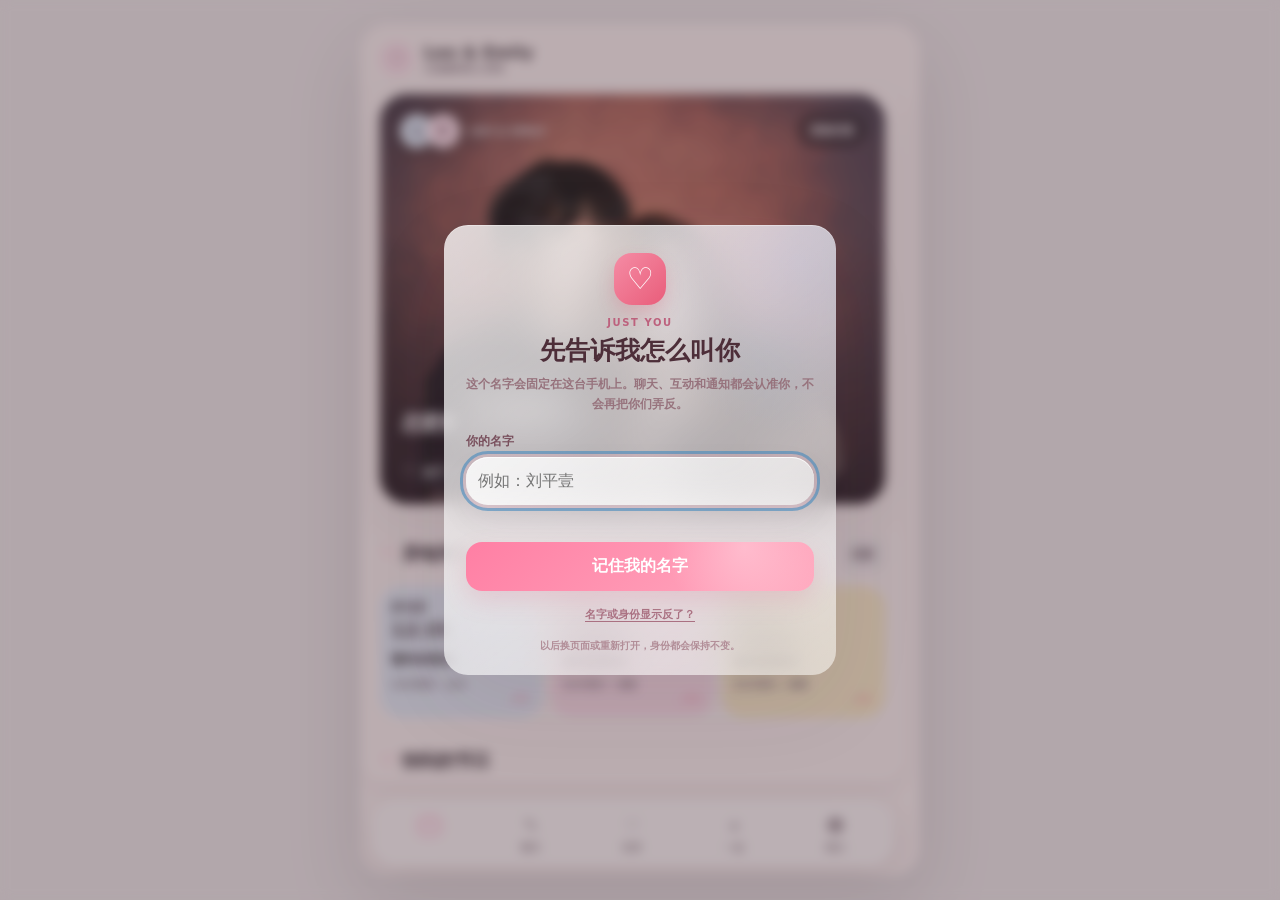
<file: index.html>
<!doctype html>
<html lang="zh-CN">
<head>
  <meta charset="UTF-8">
  <meta name="viewport" content="width=device-width, initial-scale=1, viewport-fit=cover, interactive-widget=resizes-content">
  <meta name="theme-color" content="#fff9f6">
  <meta name="apple-mobile-web-app-capable" content="yes">
  <meta name="apple-mobile-web-app-status-bar-style" content="default">
  <meta name="apple-mobile-web-app-title" content="Leo And Emily">
  <title>Leo And Emily</title>
  <link rel="icon" type="image/png" href="apple-touch-icon.png">
  <link rel="apple-touch-icon" sizes="180x180" href="apple-touch-icon.png">
  <link rel="manifest" href="manifest.webmanifest">
  <link rel="stylesheet" href="styles.css?v=20260811-swipe-chat-v1">
  <link rel="stylesheet" href="app-v2.css?v=20260811-swipe-chat-v1">
  <link rel="stylesheet" href="long-distance.css?v=20260811-swipe-chat-v1">
</head>
<body>
  <div class="ambient" aria-hidden="true">
    <span class="ambient-heart heart-one">♥</span>
    <span class="ambient-heart heart-two">♥</span>
    <span class="ambient-heart heart-three">♥</span>
    <span class="ambient-spark spark-one">✦</span>
    <span class="ambient-spark spark-two">✦</span>
  </div>

  <main class="app-shell" id="app">
    <div class="progress" aria-label="邀请进度">
      <span class="progress-dot" data-progress="1"></span>
      <span class="progress-dot" data-progress="2"></span>
      <span class="progress-dot" data-progress="3"></span>
      <span class="progress-dot" data-progress="4"></span>
      <span class="progress-dot" data-progress="5"></span>
      <span class="progress-dot" data-progress="6"></span>
    </div>

    <section class="screen home-screen is-active" data-screen="0" data-home-active-tab="today" aria-labelledby="home-title">
      <header class="home-topbar">
        <div class="home-app-brand" aria-label="Leo And Emily">
          <span aria-hidden="true">♡</span>
          <div>
            <strong>Leo & Emily</strong>
            <small>已连接的双人空间</small>
          </div>
        </div>
      </header>

      <div class="home-tab-panel home-dashboard is-home-tab-active" data-home-tab-panel="today">
        <section class="love-day-hero" aria-labelledby="home-title">
          <img class="couple-cover-image" id="couple-cover-image" src="assets/our-day-bg.jpg" alt="Leo 和 Emily 的共同封面">
          <div class="couple-cover-shade" aria-hidden="true"></div>
          <div class="couple-cover-identity" aria-label="Leo 和 Emily">
            <span class="couple-avatar is-leo" aria-hidden="true">L</span>
            <span class="couple-avatar is-emily" aria-hidden="true">E</span>
            <b>LEO &amp; EMILY</b>
          </div>
          <div class="couple-cover-actions">
            <button class="couple-cover-change" id="couple-cover-change" type="button" aria-label="更换共同封面">更换封面</button>
            <input class="sr-only" id="couple-cover-input" type="file" accept="image/*">
          </div>
          <div class="our-day-copy">
            <p>一起走过的每一天，</p>
            <p>都是心动的证明 💕</p>
          </div>
          <div class="our-day-main">
            <h1 id="home-title" tabindex="-1">恋爱第 <strong id="love-days-count" role="status" aria-live="polite">1</strong> 天</h1>
          </div>
          <div class="our-day-startline">
            <span aria-hidden="true">♡</span>
            <p>始于 <b id="love-start-display">2026.06.23 星期二</b></p>
          </div>
        </section>
        <script>
          (() => {
            const today = new Date();
            const startDay = Date.UTC(2026, 5, 23);
            const currentDay = Date.UTC(today.getFullYear(), today.getMonth(), today.getDate());
            const count = Math.max(1, Math.floor((currentDay - startDay) / 86400000) + 1);
            const output = document.querySelector("#love-days-count");
            if (output) output.textContent = String(count);
          })();
        </script>

        <section class="home-weather-section" aria-labelledby="home-weather-title">
          <div class="home-section-heading"><h2 id="home-weather-title">异地同频</h2><button type="button" id="weather-refresh" aria-label="刷新三座城市天气">刷新</button></div>
          <div class="weather-grid" id="weather-grid" aria-live="polite">
            <article class="weather-card city-sync-card" data-weather-city="toronto">
              <div class="city-sync-top"><span>多伦多</span><time data-city-time datetime="">--:--</time></div>
              <strong data-weather-current>加载中</strong>
              <p><span data-city-daypart>当地日期</span></p>
            </article>
            <article class="weather-card city-sync-card" data-weather-city="shanghai">
              <div class="city-sync-top"><span>上海</span><time data-city-time datetime="">--:--</time></div>
              <strong data-weather-current>加载中</strong>
              <p><span data-city-daypart>当地日期</span></p>
            </article>
            <article class="weather-card city-sync-card" data-weather-city="chongqing">
              <div class="city-sync-top"><span>重庆</span><time data-city-time datetime="">--:--</time></div>
              <strong data-weather-current>加载中</strong>
              <p><span data-city-daypart>当地日期</span></p>
            </article>
          </div>
        </section>

        <section class="couple-calendar-section" aria-labelledby="couple-calendar-title">
          <div class="home-section-heading"><h2 id="couple-calendar-title">快到的节日</h2></div>
          <div class="festival-list" id="festival-list" aria-label="快到的节日倒计时"></div>
        </section>

        <section class="home-latest-section" aria-labelledby="home-latest-title">
          <div class="home-section-heading"><h2 id="home-latest-title">最近动态</h2><button type="button" data-home-tab-jump="world">去看看</button></div>
          <article class="home-latest-card" id="home-latest-world" aria-live="polite">
            <span aria-hidden="true">✦</span>
            <div>
              <strong>还没有新的动态</strong>
              <small>发布一张照片或一句话，这里会自动出现。</small>
            </div>
          </article>
        </section>
      </div>

      <div class="home-tab-panel chat-tab-panel" data-home-tab-panel="chat" hidden>
        <section class="home-chat-panel" aria-labelledby="chat-tab-title">
          <header class="home-chat-header">
            <div class="couple-avatars" aria-hidden="true"><span>蔡</span><span>刘</span></div>
            <div class="home-chat-person">
              <h2 id="chat-tab-title" class="sr-only">聊天</h2>
              <p id="home-chat-status" role="status" aria-live="polite">我们的聊天，正在慢慢变成回忆。</p>
              <p class="home-chat-next-meet">下次见面 · <b id="home-chat-next-meet">等待一起计划</b></p>
            </div>
            <span class="home-chat-online" id="home-chat-presence"><i aria-hidden="true"></i>一起在线</span>
          </header>

          <p class="home-chat-time-hint" id="home-chat-time-hint" role="status" aria-live="polite">正在看看她那边的时间…</p>

          <div class="home-chat-messages" id="home-chat-list" role="log" aria-live="polite" aria-relevant="additions text">
            <article class="home-message home-message-them">
              <span class="message-avatar" aria-hidden="true">蔡</span>
              <div><p>今天也要想我一点点哦 ♡</p><time datetime="2026-08-03">刚刚</time></div>
            </article>
            <article class="home-message home-message-me">
              <div><p>一直都在想你。下次见面快一点来吧！</p><time datetime="2026-08-03">刚刚</time></div>
              <span class="message-avatar" aria-hidden="true">刘</span>
            </article>
          </div>

          <form class="home-chat-composer is-text-only" id="home-chat-form" aria-label="发送文字消息">
            <button class="chat-attach-button" id="home-media-button" type="button" aria-label="发送照片、视频或语音">＋</button>
            <input id="home-media-input" class="sr-only" type="file" accept="image/*,video/*,audio/*" multiple>
            <div class="home-chat-media-preview" id="home-chat-media-preview" hidden aria-live="polite"></div>
            <label class="sr-only" for="home-chat-input">写一条消息</label>
            <input id="home-chat-input" type="text" maxlength="500" autocomplete="off" placeholder="输入想说的话…">
            <button class="home-chat-send" id="home-chat-send" type="submit" aria-label="发送消息">发送</button>
          </form>
        </section>
      </div>

      <section class="home-tab-panel world-panel" data-home-tab-panel="world" aria-labelledby="world-title" hidden>
        <header class="world-hero">
          <div>
            <h2 id="world-title" class="sr-only">我们的世界</h2>
          </div>
        </header>
        <form class="world-compose" id="world-post-form" aria-label="发布我们的世界">
          <textarea id="world-post-text" maxlength="280" placeholder="记录今天的一点甜、一次想念或一张照片…"></textarea>
          <input id="world-photo-input" class="sr-only" type="file" accept="image/*" multiple>
          <div class="world-compose-preview" id="world-compose-preview" hidden></div>
          <div>
            <span id="world-compose-status" role="status" aria-live="polite">会同步到你们的共同空间</span>
            <button class="world-photo-button" id="world-photo-button" type="button" aria-label="添加照片" aria-controls="world-photo-input">＋</button>
            <button class="primary-button coral-button" type="submit">发布</button>
          </div>
        </form>
        <div class="world-feed" id="world-feed" aria-live="polite"></div>
      </section>

      <section class="home-tab-panel together-panel" data-home-tab-panel="together" aria-labelledby="home-together-title" hidden>
        <header class="together-hero">
          <p>OUR LITTLE THINGS</p>
          <h2 id="home-together-title">一起</h2>
          <span>把计划、心事和好玩的，都放在同一个地方。</span>
        </header>
        <section class="together-group together-plan-group" aria-labelledby="together-plan-title">
          <div class="together-group-heading"><span aria-hidden="true">01</span><div><h3 id="together-plan-title">一起计划</h3><p>从下一次见面，到慢慢完成的小愿望。</p></div></div>
          <div class="together-action-list">
            <button class="together-action home-plan" type="button"><span aria-hidden="true">♡</span><strong>发起约会计划</strong><small>选择日期、地点、想玩和想吃</small><b aria-hidden="true">›</b></button>
            <button class="together-action things-open" type="button"><span aria-hidden="true">100</span><strong>一起做的一百件事</strong><small>完成一件，双方一起点亮</small><b aria-hidden="true">›</b></button>
          </div>
        </section>
        <section class="together-group together-heart-group" aria-labelledby="together-heart-title">
          <div class="together-group-heading"><span aria-hidden="true">02</span><div><h3 id="together-heart-title">一起靠近</h3><p>不只聊天，也认真听见彼此。</p></div></div>
          <div class="together-action-grid">
            <button class="together-action interactions-open" type="button"><span aria-hidden="true">✦</span><strong>双人互动</strong><small>心有灵犀、拍立得、声音与留言</small></button>
            <button class="together-action future-letter-open" type="button"><span aria-hidden="true">◇</span><strong>给未来的信</strong><small>到约定那天再一起打开</small></button>
            <button class="together-action repair-open" type="button"><span aria-hidden="true">○</span><strong>和好小屋</strong><small>先把情绪放好，再慢慢说</small></button>
          </div>
        </section>
        <section class="together-group together-game-group" aria-labelledby="together-game-title">
          <div class="together-group-heading"><span aria-hidden="true">03</span><div><h3 id="together-game-title">一起玩</h3><p>没有任务压力，只在想玩的时候打开。</p></div></div>
          <div class="together-action-grid">
            <button class="together-action truth-open" type="button"><span aria-hidden="true">?</span><strong>真心话</strong><small>随机抽一个问题</small></button>
            <button class="together-action dice-open" type="button"><span aria-hidden="true">⚄</span><strong>大话骰子</strong><small>摇骰、开盅、重新开局</small></button>
            <button class="together-action pet-open" type="button"><span aria-hidden="true">◎</span><strong>宠物</strong><small>蔡子珊电子宠物互动</small></button>
          </div>
        </section>
      </section>

      <section class="home-tab-panel us-panel" data-home-tab-panel="us" aria-labelledby="home-us-title" hidden>
        <header class="us-hero">
          <h2 id="home-us-title" class="sr-only">我们</h2>
          <strong>两个人已连接 ♥</strong>
        </header>
        <div class="us-module-list">
          <button class="us-module anniversary-open" type="button"><span aria-hidden="true">♡</span><strong>纪念日</strong><small>在一起多久、还有多久到重要日子</small><b>›</b></button>
          <button class="us-module love-album-open" type="button"><span aria-hidden="true">▧</span><strong>恋爱相册</strong><small>创建文件夹，收藏关于我们的照片</small><b>›</b></button>
          <button class="us-module distance-open" type="button"><span aria-hidden="true">◎</span><strong>异国心意</strong><small>状态同频、适合联系时间和跨越时区的抱抱</small><b>›</b></button>
          <button class="us-module shared-open" type="button"><span aria-hidden="true">⌁</span><strong>连接与数据</strong><small>身份、加密同步和本机备份</small><b>›</b></button>
        </div>
      </section>

      <nav class="home-bottom-nav" aria-label="首页栏目">
        <button type="button" data-home-tab="today" aria-pressed="true"><span aria-hidden="true">⌂</span><b>今日</b></button>
        <button type="button" data-home-tab="chat" aria-pressed="false"><span aria-hidden="true">✎</span><b>聊天</b></button>
        <button type="button" data-home-tab="world" aria-pressed="false"><span aria-hidden="true">♡</span><b>世界</b></button>
        <button type="button" data-home-tab="together" aria-pressed="false"><span aria-hidden="true">＋</span><b>一起</b></button>
        <button type="button" data-home-tab="us" aria-pressed="false"><span aria-hidden="true">☻</span><b>我们</b></button>
      </nav>
    </section>

    <section class="screen invitation-screen" data-screen="1" aria-labelledby="step-1-title" hidden>
      <button class="back-button" type="button" data-back="0" aria-label="返回空间首页"><span aria-hidden="true">←</span></button>
      <button class="archive-button library-open" type="button" aria-label="打开约会档案馆">档案</button>
      <div class="brand-mark" aria-label="一封约会邀请">
        <span>TO YOU</span>
        <b>♥</b>
      </div>
      <div class="invite-art" aria-hidden="true">
        <span class="tiny-note note-left">✦</span>
        <div class="envelope">
          <span class="envelope-heart">♥</span>
        </div>
        <span class="tiny-note note-right">♥</span>
      </div>
      <p class="eyebrow">A LITTLE DATE</p>
      <h1 id="step-1-title" tabindex="-1">亲爱的蔡子珊<br>可以和我约个会吗？</h1>
      <p class="supporting-copy">想把好吃的、好看的，还有开心的一天都留给你。</p>

      <div class="action-zone" id="invitation-actions" aria-label="请选择是否接受邀请">
        <button class="choice-button yes-button" id="yes-button" type="button">
          <span aria-hidden="true">♥</span> 愿意
        </button>
        <button class="choice-button no-button" id="no-button" type="button">不要</button>
      </div>
    </section>

    <section class="screen confirmation-screen" data-screen="2" aria-labelledby="step-2-title" hidden>
      <button class="back-button" type="button" data-back="1" aria-label="返回邀请页">
        <span aria-hidden="true">←</span>
      </button>
      <div class="celebration" aria-hidden="true">
        <span class="confetti confetti-a">♥</span>
        <span class="confetti confetti-b">✦</span>
        <span class="blush-emoji">🥰</span>
        <span class="confetti confetti-c">♥</span>
      </div>
      <p class="eyebrow">YOU SAID YES!</p>
      <h1 id="step-2-title" tabindex="-1">好耶，是一场<br>被期待的约会</h1>
      <p class="supporting-copy">偷偷开心一下。接下来，把属于我们的时间定下来吧。</p>
      <button class="primary-button coral-button" type="button" data-next="3">
        继续选时间 <span aria-hidden="true">→</span>
      </button>
    </section>

    <section class="screen form-screen" data-screen="3" aria-labelledby="step-3-title" hidden>
      <button class="back-button" type="button" data-back="2" aria-label="返回确认页">
        <span aria-hidden="true">←</span>
      </button>
      <div class="section-icon calendar-icon" aria-hidden="true">
        <span>♥</span>
      </div>
      <p class="eyebrow">PICK A MOMENT</p>
      <h1 id="step-3-title" tabindex="-1">哪一天见面呢？</h1>
      <p class="supporting-copy compact-copy">温馨提示：别太早，都起不来。</p>

      <form id="date-form" novalidate>
        <label class="field-label" for="date-input">日期</label>
        <div class="input-wrap">
          <span aria-hidden="true">▣</span>
          <input id="date-input" name="date" type="date" required>
        </div>

        <label class="field-label" for="time-input">时间</label>
        <div class="input-wrap">
          <span aria-hidden="true">◷</span>
          <input id="time-input" name="time" type="time" required>
        </div>

        <label class="field-label" for="location-input">约会地点</label>
        <div class="input-wrap">
          <span aria-hidden="true">⌖</span>
          <input id="location-input" name="location" type="text" maxlength="60" placeholder="例如：静安寺附近">
        </div>
        <p class="field-error" id="date-error" role="alert" hidden></p>

        <button class="primary-button coral-button form-submit" type="submit">
          下一步，想玩什么 <span aria-hidden="true">→</span>
        </button>
      </form>
    </section>

    <section class="screen menu-screen" data-screen="4" aria-labelledby="step-4-title" hidden>
      <button class="back-button" type="button" data-back="3" aria-label="返回日期选择">
        <span aria-hidden="true">←</span>
      </button>
      <p class="eyebrow">PICK AN ACTIVITY</p>
      <h1 id="step-4-title" tabindex="-1">这次想玩什么？</h1>
      <p class="supporting-copy compact-copy">一起做点喜欢的事，时间就会变得特别快。</p>

      <div class="food-grid activity-grid" id="activity-grid" aria-label="活动选项">
        <button class="food-option activity-option" type="button" data-activity="KTV" aria-pressed="false">
          <span class="food-check" aria-hidden="true">✓</span><span class="food-emoji" aria-hidden="true">🎤</span><span>KTV</span>
        </button>
        <button class="food-option activity-option" type="button" data-activity="喝酒" aria-pressed="false">
          <span class="food-check" aria-hidden="true">✓</span><span class="food-emoji" aria-hidden="true">🍷</span><span>喝酒</span>
        </button>
        <button class="food-option activity-option" type="button" data-activity="看电影" aria-pressed="false">
          <span class="food-check" aria-hidden="true">✓</span><span class="food-emoji" aria-hidden="true">🎬</span><span>看电影</span>
        </button>
        <button class="food-option activity-option" type="button" data-activity="看话剧" aria-pressed="false">
          <span class="food-check" aria-hidden="true">✓</span><span class="food-emoji" aria-hidden="true">🎭</span><span>看话剧</span>
        </button>
        <button class="food-option activity-option" type="button" data-activity="逛街" aria-pressed="false">
          <span class="food-check" aria-hidden="true">✓</span><span class="food-emoji" aria-hidden="true">🛍️</span><span>逛街</span>
        </button>
        <button class="food-option activity-option" type="button" data-activity="散步" aria-pressed="false">
          <span class="food-check" aria-hidden="true">✓</span><span class="food-emoji" aria-hidden="true">🚶</span><span>散步</span>
        </button>
        <button class="food-option activity-option" type="button" data-activity="游乐园" aria-pressed="false">
          <span class="food-check" aria-hidden="true">✓</span><span class="food-emoji" aria-hidden="true">🎡</span><span>游乐园</span>
        </button>
        <button class="food-option activity-option" type="button" data-activity="按摩" aria-pressed="false">
          <span class="food-check" aria-hidden="true">✓</span><span class="food-emoji" aria-hidden="true">💆</span><span>按摩</span>
        </button>
        <button class="food-option activity-option" type="button" data-activity="玩游戏" aria-pressed="false">
          <span class="food-check" aria-hidden="true">✓</span><span class="food-emoji" aria-hidden="true">🎮</span><span>玩游戏</span>
        </button>
        <button class="food-option activity-option other-option" type="button" data-activity="other" aria-pressed="false">
          <span class="food-emoji" aria-hidden="true">✦</span><span>其他</span>
        </button>
      </div>
      <form class="other-choice" id="activity-other-form" hidden>
        <label for="activity-other-input">想玩什么</label>
        <div><input id="activity-other-input" type="text" maxlength="24" placeholder="输入想一起做的事" required><button type="submit">确定</button></div>
      </form>
      <button class="roulette-open" type="button" data-roulette="activity">不知道玩什么？让转盘决定</button>
    </section>

    <section class="screen menu-screen" data-screen="5" aria-labelledby="step-5-title" hidden>
      <button class="back-button" type="button" data-back="4" aria-label="返回活动选择">
        <span aria-hidden="true">←</span>
      </button>
      <p class="eyebrow">CHOOSE A MENU</p>
      <h1 id="step-5-title" tabindex="-1">这次想吃什么？</h1>
      <p class="supporting-copy compact-copy">只管选你喜欢的，剩下的交给我。</p>

      <div class="food-grid" id="food-grid" aria-label="餐食选项">
        <button class="food-option" type="button" data-menu="火锅" aria-pressed="false">
          <span class="food-check" aria-hidden="true">✓</span><span class="food-emoji" aria-hidden="true">🍲</span><span>火锅</span>
        </button>
        <button class="food-option" type="button" data-menu="烤肉" aria-pressed="false">
          <span class="food-check" aria-hidden="true">✓</span><span class="food-emoji" aria-hidden="true">🥩</span><span>烤肉</span>
        </button>
        <button class="food-option" type="button" data-menu="日料" aria-pressed="false">
          <span class="food-check" aria-hidden="true">✓</span><span class="food-emoji" aria-hidden="true">🍣</span><span>日料</span>
        </button>
        <button class="food-option" type="button" data-menu="西餐" aria-pressed="false">
          <span class="food-check" aria-hidden="true">✓</span><span class="food-emoji" aria-hidden="true">🍝</span><span>西餐</span>
        </button>
        <button class="food-option" type="button" data-menu="甜品" aria-pressed="false">
          <span class="food-check" aria-hidden="true">✓</span><span class="food-emoji" aria-hidden="true">🍰</span><span>甜品</span>
        </button>
        <button class="food-option" type="button" data-menu="奶茶" aria-pressed="false">
          <span class="food-check" aria-hidden="true">✓</span><span class="food-emoji" aria-hidden="true">🧋</span><span>奶茶</span>
        </button>
        <button class="food-option" type="button" data-menu="韩餐" aria-pressed="false">
          <span class="food-check" aria-hidden="true">✓</span><span class="food-emoji" aria-hidden="true">🍚</span><span>韩餐</span>
        </button>
        <button class="food-option" type="button" data-menu="小龙虾" aria-pressed="false">
          <span class="food-check" aria-hidden="true">✓</span><span class="food-emoji" aria-hidden="true">🦞</span><span>小龙虾</span>
        </button>
        <button class="food-option" type="button" data-menu="烧烤" aria-pressed="false">
          <span class="food-check" aria-hidden="true">✓</span><span class="food-emoji" aria-hidden="true">🍢</span><span>烧烤</span>
        </button>
        <button class="food-option other-option" type="button" data-menu="other" aria-pressed="false">
          <span class="food-emoji" aria-hidden="true">✦</span><span>其他</span>
        </button>
      </div>
      <form class="other-choice" id="food-other-form" hidden>
        <label for="food-other-input">想吃什么</label>
        <div><input id="food-other-input" type="text" maxlength="24" placeholder="输入想吃的东西" required><button type="submit">确定</button></div>
      </form>
      <button class="roulette-open" type="button" data-roulette="menu">不知道吃什么？让转盘决定</button>
    </section>

    <section class="screen result-screen" data-screen="6" aria-labelledby="step-6-title" hidden>
      <button class="back-button" type="button" data-back="5" aria-label="返回餐食选择">
        <span aria-hidden="true">←</span>
      </button>
      <p class="eyebrow">IT'S A DATE</p>
      <h1 id="step-6-title" tabindex="-1">约会计划已生成</h1>
      <p class="supporting-copy compact-copy">这张小卡片，就是我们见面的暗号。</p>
      <p class="countdown" id="countdown" role="status" aria-live="polite">正在计算见面倒计时…</p>

      <div class="poster-frame">
        <canvas id="date-card" width="1080" height="1440" aria-label="约会卡片预览，包含日期、时间和餐食摘要"></canvas>
      </div>

      <dl class="date-summary" aria-label="约会详情">
        <div><dt>DATE</dt><dd id="summary-date">--</dd></div>
        <div><dt>TIME</dt><dd id="summary-time">--</dd></div>
        <div><dt>PLAY</dt><dd id="summary-activity">--</dd></div>
        <div><dt>MENU</dt><dd id="summary-menu">--</dd></div>
        <div class="place-summary"><dt>PLACE</dt><dd id="summary-location">待定</dd></div>
      </dl>

      <button class="secondary-button calendar-button" id="calendar-button" type="button">添加到手机日历</button>

      <div class="map-card" aria-label="约会地图">
        <span class="map-pin" aria-hidden="true">⌖</span>
        <div><strong>约会地图</strong><p id="map-location">地点待定</p></div>
        <a id="map-link" href="https://ditu.amap.com/" target="_blank" rel="noopener noreferrer">查看地图 <span aria-hidden="true">↗</span></a>
      </div>

      <button class="primary-button save-button" id="save-button" type="button">
        <span aria-hidden="true">⇩</span> 保存 / 分享约会卡
      </button>
      <button class="secondary-button library-open" type="button">打开约会档案馆</button>
    </section>

    <section class="screen archive-screen" data-screen="7" aria-labelledby="step-7-title" hidden>
      <button class="back-button library-back" type="button" aria-label="返回上一页"><span aria-hidden="true">←</span></button>
      <p class="eyebrow">OUR MEMORY BOOK</p>
      <h1 id="step-7-title" tabindex="-1">回忆录</h1>
      <p class="supporting-copy compact-copy">地点、照片和每一次认真见面的心情。</p>
      <div class="archive-toolbar" aria-label="回忆录工具">
        <button class="secondary-button photo-library-open" id="photo-library-open" type="button"><span aria-hidden="true">▧</span> 恋爱相册</button>
        <button class="secondary-button archive-create-button" id="archive-create-button" type="button">＋ 补一份以前的约会</button>
      </div>
      <form class="archive-create-form" id="archive-create-form" hidden>
        <label for="archive-date-input">约会日期</label>
        <input id="archive-date-input" type="date" required>
        <label for="archive-time-input">约会时间</label>
        <input id="archive-time-input" type="time" value="17:00" required>
        <label for="archive-location-input">地点</label>
        <input id="archive-location-input" type="text" maxlength="60" placeholder="例如：静安寺附近">
        <label for="archive-activity-input">玩的项目</label>
        <input id="archive-activity-input" type="text" maxlength="24" placeholder="例如：看电影">
        <label for="archive-menu-input">吃的东西</label>
        <input id="archive-menu-input" type="text" maxlength="24" placeholder="例如：火锅">
        <button class="primary-button coral-button" type="submit">继续添加照片和回忆</button>
      </form>
      <div class="archive-list" id="archive-list" aria-live="polite"></div>
    </section>

    <section class="screen memory-screen" data-screen="8" aria-labelledby="step-8-title" hidden>
      <button class="back-button memory-back" type="button" aria-label="返回约会档案馆"><span aria-hidden="true">←</span></button>
      <p class="eyebrow">KEEP THE MEMORY</p>
      <h1 id="step-8-title" tabindex="-1">这一天怎么样？</h1>
      <p class="memory-meta" id="memory-meta"></p>
      <form id="memory-form" class="memory-form">
        <label for="memory-photo">留几张照片</label>
        <input id="memory-photo" type="file" accept="image/*" multiple>
        <p class="memory-photo-hint">照片添加后，可以选择收进你们的恋爱相册。</p>
        <div class="memory-photos" id="memory-photos" aria-live="polite"></div>
        <label for="memory-text">写下一点回忆</label>
        <textarea id="memory-text" maxlength="300" placeholder="今天最喜欢的瞬间是…"></textarea>
        <fieldset><legend>今天的心情</legend><div class="mood-options">
          <button type="button" data-mood="心动">♥ 心动</button><button type="button" data-mood="开心">✦ 开心</button><button type="button" data-mood="放松">☁ 放松</button>
        </div></fieldset>
        <button class="primary-button coral-button" type="submit">保存这份回忆</button>
      </form>
    </section>

    <section class="screen anniversary-screen" data-screen="9" aria-labelledby="step-9-title" hidden>
      <button class="back-button" type="button" data-back="0" aria-label="返回空间首页"><span aria-hidden="true">←</span></button>
      <button class="anniversary-add" id="anniversary-add" type="button" aria-label="添加纪念日" title="添加纪念日">＋</button>
      <p class="eyebrow">OUR SPECIAL DAYS</p>
      <h1 id="step-9-title" tabindex="-1">纪念日</h1>
      <p class="supporting-copy compact-copy">把值得记住的日子，都悄悄放在这里。</p>
      <form class="anniversary-form" id="anniversary-form" hidden>
        <label for="anniversary-name">这一天叫什么</label>
        <input id="anniversary-name" type="text" maxlength="24" placeholder="例如：在一起纪念日">
        <fieldset class="anniversary-mode"><legend>想怎么记录</legend><div>
          <button type="button" data-anniversary-mode="since" aria-pressed="true">开始多久了</button>
          <button type="button" data-anniversary-mode="until" aria-pressed="false">还有多久到</button>
        </div></fieldset>
        <label id="anniversary-date-label" for="anniversary-date">从哪一天开始</label>
        <input id="anniversary-date" type="date" required>
        <p class="anniversary-help" id="anniversary-help">选择今天或过去的日期，看看已经相伴多久。</p>
        <p class="field-error" id="anniversary-error" role="alert" hidden></p>
        <button class="primary-button coral-button" type="submit">收下这个纪念日</button>
      </form>
      <div class="anniversary-list" id="anniversary-list" aria-live="polite"></div>
    </section>

    <section class="screen things-screen" data-screen="10" aria-labelledby="step-10-title" hidden>
      <button class="back-button" type="button" data-back="0" aria-label="返回空间首页"><span aria-hidden="true">←</span></button>
      <p class="eyebrow">OUR 100 LITTLE THINGS</p>
      <h1 id="step-10-title" tabindex="-1">蔡子珊和刘平壹<br>要一起做的 100 件事</h1>
      <p class="supporting-copy compact-copy">慢慢来，我们有很多很多时间。</p>
      <section class="things-progress" aria-labelledby="things-progress-label">
        <div><p id="things-progress-label">已经完成</p><strong id="things-progress-count">0 / 100</strong></div>
        <div class="things-progress-track" role="progressbar" id="things-progress-bar" aria-label="100 件事完成进度" aria-valuemin="0" aria-valuemax="100" aria-valuenow="0"><span id="things-progress-fill"></span></div>
      </section>
      <div class="thing-filters" role="group" aria-label="清单筛选"><button type="button" data-thing-filter="all" aria-pressed="true">全部</button><button type="button" data-thing-filter="todo" aria-pressed="false">还没做</button><button type="button" data-thing-filter="done" aria-pressed="false">已完成</button></div>
      <ol class="things-list" id="things-list" aria-live="polite"></ol>
    </section>

    <section class="screen game-screen" data-screen="11" aria-labelledby="step-11-title" hidden>
      <button class="back-button" type="button" data-back="0" aria-label="返回空间首页"><span aria-hidden="true">←</span></button>
      <p class="eyebrow">JUST US TWO</p>
      <h1 id="step-11-title" tabindex="-1">游戏区</h1>
      <p class="supporting-copy compact-copy">有些话，交给游戏来开场。</p>
      <button class="game-card truth-open" type="button">
        <span class="game-card-icon" aria-hidden="true">♥</span><span><strong>真心话转盘</strong><small>1,000 个问题，随机抽一个认真回答</small></span><b aria-hidden="true">→</b>
      </button>
      <button class="game-card dice-open" type="button">
        <span class="game-card-icon dice-icon" aria-hidden="true">⚄</span><span><strong>大话骰子</strong><small>一局摇一次，五个骰子开盅见真章</small></span><b aria-hidden="true">→</b>
      </button>
    </section>

    <section class="screen truth-screen" data-screen="12" aria-labelledby="step-12-title" hidden>
      <button class="back-button" type="button" data-back="0" aria-label="返回一起"><span aria-hidden="true">←</span></button>
      <p class="eyebrow">TRUTH WHEEL</p>
      <h1 id="step-12-title" tabindex="-1">真心话</h1>
      <p class="supporting-copy compact-copy">1,000 个问题已经混在一起，转到什么就认真回答什么。</p>
      <div class="truth-wheel-wrap" aria-hidden="true"><canvas id="truth-wheel" width="600" height="600"></canvas><span class="truth-pointer">▼</span></div>
      <article class="truth-question" aria-live="polite"><p id="truth-number">准备好了吗？</p><strong id="truth-text">点一下转盘，让它替你问一个问题。</strong></article>
      <button class="primary-button coral-button truth-spin" id="truth-spin" type="button">转出一个问题</button>
    </section>

    <section class="screen dice-screen" data-screen="13" aria-labelledby="step-13-title" hidden>
      <button class="back-button" type="button" data-back="0" aria-label="返回一起"><span aria-hidden="true">←</span></button>
      <p class="eyebrow">LIAR'S DICE</p>
      <h1 id="step-13-title" tabindex="-1">大话骰子</h1>
      <p class="supporting-copy compact-copy">每局只能摇一次。在骰盅上向上滑掀开，向下滑合上。</p>
      <div class="dice-table is-covered" id="dice-table" aria-label="大话骰子桌面"><div class="dice-values" id="dice-values" aria-live="polite"></div><button class="dice-cup" id="dice-cup" type="button" aria-label="向上滑掀开骰盅查看骰子" disabled><span id="dice-cup-label">摇骰子后向上滑</span></button></div>
      <p class="dice-status" id="dice-status" role="status" aria-live="polite">这一局还没摇骰子</p>
      <button class="primary-button coral-button dice-roll" id="dice-roll" type="button">摇骰子</button>
      <button class="secondary-button dice-next" id="dice-next" type="button" disabled>结束本局，重新摇</button>
    </section>

    <section class="screen secret-hub-screen" data-screen="14" aria-labelledby="step-14-title" hidden>
      <button class="back-button" type="button" data-back="0" aria-label="返回空间首页"><span aria-hidden="true">←</span></button>
      <p class="eyebrow">OUR LITTLE CORNER</p>
      <h1 id="step-14-title" tabindex="-1">收纳箱</h1>
      <p class="supporting-copy compact-copy">一些小资料、一封晚点打开的信，都放在这个只有我们懂的角落。</p>
      <button class="secret-card couple-book-open" type="button">
        <span class="secret-card-icon blue-icon" aria-hidden="true">⌘</span><span><strong>情侣密码本</strong><small>喜欢、尺码、忌口和专属暗号</small></span><b aria-hidden="true">→</b>
      </button>
      <button class="secret-card future-letter-open" type="button">
        <span class="secret-card-icon purple-icon" aria-hidden="true">✉</span><span><strong>给未来的信</strong><small>写好现在，等未来慢慢打开</small></span><b aria-hidden="true">→</b>
      </button>
    </section>

    <section class="screen keepsake-screen" data-screen="15" aria-labelledby="step-15-title" hidden>
      <button class="back-button" type="button" data-back="0" aria-label="返回空间首页"><span aria-hidden="true">←</span></button>
      <p class="eyebrow">JUST US KNOW</p>
      <h1 id="step-15-title" tabindex="-1">情侣密码本</h1>
      <p class="supporting-copy compact-copy">收好喜欢、尺码、忌口和暗号。请不要记录真实账号或支付密码。</p>
      <form class="keepsake-form" id="couple-note-form">
        <label for="couple-note-title">这一条叫做什么？</label>
        <input id="couple-note-title" type="text" maxlength="20" placeholder="例如：最爱的奶茶" required>
        <label for="couple-note-value">记下来</label>
        <textarea id="couple-note-value" maxlength="180" rows="3" placeholder="例如：少糖去冰，永远加珍珠" required></textarea>
        <button class="primary-button coral-button" type="submit">收进密码本</button>
      </form>
      <div class="keepsake-list" id="couple-note-list" aria-live="polite"></div>
    </section>

    <section class="screen keepsake-screen" data-screen="16" aria-labelledby="step-16-title" hidden>
      <button class="back-button" type="button" data-back="0" aria-label="返回空间首页"><span aria-hidden="true">←</span></button>
      <p class="eyebrow">OPEN WHEN</p>
      <h1 id="step-16-title" tabindex="-1">给未来的信</h1>
      <p class="supporting-copy compact-copy">写下现在的心情，等到约定的那一天再打开。</p>
      <form class="keepsake-form" id="future-letter-form">
        <label for="future-letter-title">信的标题</label>
        <input id="future-letter-title" type="text" maxlength="28" placeholder="给未来的我们" required>
        <label for="future-letter-date">哪一天才能打开？</label>
        <input id="future-letter-date" type="date" required>
        <label for="future-letter-content">想说的话</label>
        <textarea id="future-letter-content" maxlength="600" rows="6" placeholder="把现在最想说的话留在这里……" required></textarea>
        <button class="primary-button coral-button" type="submit">封好这封信</button>
      </form>
      <div class="keepsake-list future-letter-list" id="future-letter-list" aria-live="polite"></div>
    </section>

    <section class="screen pet-theme-screen" id="lp-pet-theme" data-screen="17" aria-labelledby="lp-pet-title" hidden>
      <button class="back-button" type="button" data-back="0" aria-label="返回空间首页"><span aria-hidden="true">←</span></button>
      <header class="lp-pet-header">
        <div>
          <p class="eyebrow">FOR LIU PINGYI</p>
          <h1 id="lp-pet-title" tabindex="-1">刘平壹的专属宠物</h1>
        </div>
      </header>

      <div class="lp-pet-stage" id="lp-pet-stage" tabindex="0" role="application" aria-label="刘平壹的专属宠物互动区域">
        <span class="lp-pet-orbit orbit-one" aria-hidden="true"></span>
        <span class="lp-pet-orbit orbit-two" aria-hidden="true"></span>
        <div class="lp-pet-bubble" id="lp-pet-bubble" role="status" aria-live="polite">子珊正在这里陪着你。</div>
        <div class="lp-pet-actor" id="lp-pet-actor" tabindex="0" role="button" aria-label="点击和刘平壹的专属宠物互动，按住拖动">
          <img id="lp-pet-sprite" src="pet-assets/idle-01.png" alt="子珊，刘平壹的专属宠物" draggable="false">
          <span class="lp-pet-ground-shadow" aria-hidden="true"></span>
        </div>
        <p class="lp-pet-drag-hint" id="lp-pet-drag-hint">按住她拖动 · 松开会贴到最近的边</p>
      </div>

      <section class="lp-pet-stats" aria-label="宠物状态">
        <div><span>好感度</span><strong id="lp-pet-affection">0</strong></div>
        <div><span>心情</span><strong id="lp-pet-mood">80</strong></div>
        <div><span>今日互动</span><strong id="lp-pet-today">0</strong></div>
        <div><span>陪伴时长</span><strong><b id="lp-pet-minutes">0</b><small> 分钟</small></strong></div>
      </section>

      <div class="lp-pet-actions" role="group" aria-label="宠物互动动作">
        <button type="button" data-lp-pet-action="pet-head"><span aria-hidden="true">🫳</span><b>摸摸头</b></button>
        <button type="button" data-lp-pet-action="feed-snack"><span aria-hidden="true">🍪</span><b>喂点心</b></button>
        <button type="button" data-lp-pet-action="sleep-time"><span aria-hidden="true">😴</span><b>让她休息</b></button>
      </div>

      <div class="lp-pet-extra-actions">
        <button type="button" class="lp-pet-dashboard-launch" data-lp-pet-open="dashboard"><span aria-hidden="true">🏠</span><b>刘平壹的小屋</b></button>
      </div>

    </section>

    <section class="screen reconcile-screen" data-screen="18" aria-labelledby="step-18-title" hidden>
      <button class="back-button" type="button" data-back="0" aria-label="返回空间首页"><span aria-hidden="true">←</span></button>
      <p class="eyebrow">MAKE UP ROOM</p>
      <h1 id="step-18-title" tabindex="-1">和好小屋</h1>
      <p class="supporting-copy compact-copy">我们先别急着赢，先把彼此哄好。选一个她现在的心情，我来帮你组织第一句话。</p>
      <div class="repair-moods" role="group" aria-label="她现在的心情">
        <button class="repair-mood" type="button" data-repair-mood="委屈" aria-pressed="false">委屈</button>
        <button class="repair-mood" type="button" data-repair-mood="生气" aria-pressed="false">生气</button>
        <button class="repair-mood" type="button" data-repair-mood="难过" aria-pressed="false">难过</button>
        <button class="repair-mood" type="button" data-repair-mood="我也有错" aria-pressed="false">我也有错</button>
      </div>
      <form class="repair-form" id="repair-form">
        <label for="repair-tone">想用什么方式哄她？</label>
        <select id="repair-tone">
          <option>认真道歉</option>
          <option>可爱撒娇</option>
          <option>温柔解释</option>
          <option>给她一点空间</option>
        </select>
        <label for="repair-extra">想补充的话（可选）</label>
        <textarea id="repair-extra" maxlength="180" rows="3" placeholder="写下具体发生的事，子珊会帮你放进话里"></textarea>
        <button class="primary-button coral-button" type="submit">生成哄人话</button>
      </form>
      <article class="repair-result-card" aria-labelledby="repair-result-title">
        <p class="eyebrow" id="repair-result-title">给她的一句话</p>
        <p id="repair-result" role="status" aria-live="polite">选一个她现在的心情，我来帮你组织第一句话。</p>
        <div class="repair-result-actions">
          <button class="secondary-button" id="repair-copy" type="button">复制这句话</button>
          <button class="primary-button coral-button" id="repair-share" type="button">发给她</button>
        </div>
      </article>
      <fieldset class="repair-checklist">
        <legend>和好行动清单</legend>
        <label><input type="checkbox" data-repair-check value="先暂停十分钟">先暂停十分钟，等情绪缓下来</label>
        <label><input type="checkbox" data-repair-check value="认真听完">认真听完她的话，不抢着解释</label>
        <label><input type="checkbox" data-repair-check value="不翻旧账">这次只解决这次，不翻旧账</label>
        <label><input type="checkbox" data-repair-check value="给一个拥抱">愿意的话，给她一个拥抱或视频</label>
      </fieldset>
    </section>
  </main>

  <dialog class="lp-pet-dialog" id="lp-pet-dashboard" aria-labelledby="lp-pet-dashboard-title">
    <button class="lp-pet-dialog-close" type="button" data-lp-pet-close="dashboard" aria-label="关闭刘平壹的小屋">×</button>
    <p class="eyebrow">PRIVATE COMPANION</p>
    <h2 id="lp-pet-dashboard-title">刘平壹的小屋</h2>
    <p class="lp-pet-dialog-copy">和电脑桌宠一样，这里可以看状态、做互动和调整显示方式。</p>
    <div class="lp-pet-dashboard-stats">
      <div><span>好感度</span><strong id="lp-pet-dash-affection">0</strong></div>
      <div><span>心情</span><strong id="lp-pet-dash-mood">80</strong></div>
      <div><span>今日互动</span><strong id="lp-pet-dash-today">0</strong></div>
      <div><span>陪伴时长</span><strong><b id="lp-pet-dash-minutes">0</b><small> 分钟</small></strong></div>
    </div>
    <h3>互动</h3>
    <div class="lp-pet-dashboard-actions" id="lp-pet-dashboard-actions"></div>
    <h3>设置</h3>
    <div class="lp-pet-settings">
      <button type="button" class="lp-pet-setting-row" role="switch" aria-checked="true" id="lp-pet-always-on-top"><span><b>置顶显示</b><small>打开主题时保持在最上层</small></span><i aria-hidden="true"></i></button>
      <button type="button" class="lp-pet-setting-row" role="switch" aria-checked="false" id="lp-pet-click-through"><span><b>鼠标穿透</b><small>网页里开启后暂时不响应宠物点击</small></span><i aria-hidden="true"></i></button>
    </div>
    <div class="lp-pet-size-row" role="group" aria-label="宠物大小">
      <span>子珊大小</span>
      <button type="button" data-lp-pet-scale="0.65">小</button><button type="button" data-lp-pet-scale="0.8" aria-pressed="true">标准</button><button type="button" data-lp-pet-scale="1">大</button><button type="button" data-lp-pet-scale="1.2">超大</button>
    </div>
    <div class="lp-pet-dashboard-reminders">
      <div><h3>提醒</h3><button type="button" class="secondary-button" data-lp-pet-open="reminder">添加提醒</button></div>
      <div id="lp-pet-reminder-list" aria-live="polite"></div>
    </div>
  </dialog>

  <dialog class="lp-pet-dialog lp-pet-reminder-dialog" id="lp-pet-reminder" aria-labelledby="lp-pet-reminder-title">
    <button class="lp-pet-dialog-close" type="button" data-lp-pet-close="reminder" aria-label="关闭提醒">×</button>
    <p class="eyebrow">A LITTLE REMINDER</p>
    <h2 id="lp-pet-reminder-title">给子珊加个提醒</h2>
    <form id="lp-pet-reminder-form">
      <label for="lp-pet-reminder-text">提醒内容</label>
      <input id="lp-pet-reminder-text" type="text" maxlength="100" placeholder="例如：提醒我给她发晚安" required>
      <label for="lp-pet-reminder-time">提醒时间</label>
      <input id="lp-pet-reminder-time" type="datetime-local" required>
      <div class="lp-pet-reminder-actions"><button type="button" class="secondary-button" data-lp-pet-close="reminder">取消</button><button type="submit" class="primary-button coral-button">保存提醒</button></div>
    </form>
    <p id="lp-pet-reminder-status" class="lp-pet-status" role="status" aria-live="polite"></p>
  </dialog>

  <dialog class="interactions-dialog" id="interactions-dialog" aria-modal="true" aria-labelledby="interactions-title">
    <button class="interactions-close" id="interactions-close" type="button" aria-label="关闭互动小屋">×</button>
    <header class="interactions-header">
      <p class="eyebrow">JUST THE TWO OF US</p>
      <h2 id="interactions-title">互动小屋</h2>
      <p>把一起发生的小瞬间，变成能保存、能等对方打开的小礼物。</p>
    </header>

    <section class="interaction-section polaroid-section" aria-labelledby="polaroid-title">
      <div class="interaction-section-heading"><span aria-hidden="true">▧</span><div><h3 id="polaroid-title">双人拍立得</h3><p>你先放一张，她补上另一张，拼成同一张回忆。</p></div></div>
      <div class="interaction-form-row polaroid-controls">
        <label class="interaction-file-button" for="polaroid-photo-input">选照片</label>
        <input id="polaroid-photo-input" type="file" accept="image/*">
        <label class="sr-only" for="polaroid-caption">给照片写一句话</label>
        <input id="polaroid-caption" type="text" maxlength="120" placeholder="给这一张写句话（可选）">
        <button class="primary-button coral-button" id="polaroid-add" type="button">放进拍立得</button>
      </div>
      <div class="polaroid-list" id="polaroid-list" aria-live="polite"></div>
    </section>

    <section class="interaction-section voice-section" aria-labelledby="voice-title">
      <div class="interaction-section-heading"><span aria-hidden="true">◖</span><div><h3 id="voice-title">声音明信片</h3><p>录一句只有她能听见的“我想你”。</p></div></div>
      <div class="voice-actions"><button class="primary-button coral-button" id="voice-record" type="button" aria-describedby="voice-recording-status">开始录音</button><button class="secondary-button" id="voice-stop" type="button" disabled>结束并寄出</button></div>
      <div class="voice-recording-state" id="voice-recording-state" role="status" aria-live="polite" hidden>
        <span class="voice-recording-dot" aria-hidden="true"></span>
        <strong id="voice-recording-label">正在录音</strong>
        <time id="voice-recording-timer" datetime="PT0S">0:00</time>
        <span class="voice-recording-limit">最长 0:30</span>
      </div>
      <p class="voice-recording-status" id="voice-recording-status" aria-live="polite">点“开始录音”后，点击“结束并寄出”就会发送给对方。</p>
      <div class="voice-postcard-list" id="voice-postcard-list" aria-live="polite"></div>
    </section>

    <section class="interaction-section mind-section" aria-labelledby="mind-title">
      <div class="interaction-section-heading"><span aria-hidden="true">✦</span><div><h3 id="mind-title">心有灵犀</h3><p>必须双方同时在线、都点准备好，才会开始。</p></div></div>
      <label class="sr-only" for="mind-prompt">心有灵犀题目</label>
      <input id="mind-prompt" type="text" maxlength="160" placeholder="写一个问题，或直接让系统随机出题">
      <div class="mind-actions"><button class="secondary-button" id="mind-create" type="button">出这一题</button><button class="primary-button coral-button" id="mind-ready" type="button" disabled aria-pressed="false">我准备好了</button></div>
      <label class="sr-only" for="mind-answer">你的答案</label>
      <input id="mind-answer" type="text" maxlength="160" placeholder="双方准备好后，在这里写答案" disabled>
      <button class="primary-button coral-button" id="mind-submit" type="button" disabled>锁定我的答案</button>
      <p class="mind-status" id="mind-status" role="status" aria-live="polite"></p>
      <article class="mind-result" id="mind-result" aria-live="polite" hidden></article>
    </section>

    <section class="interaction-section wall-section" aria-labelledby="wall-title">
      <div class="interaction-section-heading"><span aria-hidden="true">♡</span><div><h3 id="wall-title">共享留言墙</h3><p>写下的小纸条，会一直留在你们的空间里。</p></div></div>
      <label class="sr-only" for="wall-message">发布一条留言</label>
      <textarea id="wall-message" maxlength="500" rows="3" placeholder="想对她说的话，就贴在这里吧…"></textarea>
      <button class="primary-button coral-button" id="wall-send" type="button">贴上留言</button>
      <div class="wall-list" id="wall-list" aria-live="polite"></div>
    </section>
  </dialog>

  <dialog class="shared-dialog" id="shared-dialog" aria-modal="true" aria-labelledby="shared-title">
    <button class="shared-close" id="shared-close" type="button" aria-label="关闭双人共享">×</button>
    <p class="eyebrow">TOGETHER ONLINE</p>
    <h2 id="shared-title">双人共享房间</h2>
    <p class="shared-intro">这是你们加密保存的共同空间。第一次把邀请链接发给她打开，之后双方只要进网站就会自动同步，不需要同一 Wi‑Fi，也不用再输房间码。</p>

    <section class="cloud-sync-card" id="cloud-sync-card" aria-labelledby="cloud-sync-title">
      <div class="cloud-sync-card-top">
        <span class="cloud-sync-orb" aria-hidden="true">☁</span>
        <div>
          <p class="eyebrow">PRIVATE CLOUD</p>
          <h3 id="cloud-sync-title">你们的云端共同空间</h3>
        </div>
        <span class="cloud-sync-lock" aria-label="内容已加密保存">🔒</span>
      </div>
      <p class="cloud-sync-status-card" id="cloud-sync-status" role="status" aria-live="polite">正在准备云端空间…</p>
      <p class="cloud-sync-detail" id="cloud-sync-detail">首次只要把邀请链接发给她一次。</p>
      <div class="cloud-sync-actions">
        <button class="secondary-button" id="cloud-copy-link" type="button">复制邀请链接</button>
        <button class="primary-button coral-button" id="cloud-share-link" type="button">邀请她加入</button>
      </div>
      <p class="cloud-sync-note">链接含有只属于你们的加密钥匙，请只发给她；两边保存后，以后打开即自动连接。</p>
    </section>

    <section class="shared-join-panel" id="shared-join-panel" aria-label="创建或加入房间">
      <label for="shared-room-input">房间码</label>
      <div class="shared-room-row">
        <input id="shared-room-input" type="text" inputmode="text" maxlength="8" autocomplete="off" autocapitalize="characters" spellcheck="false" placeholder="例如：AB7K2M" aria-describedby="shared-room-help">
        <button class="primary-button coral-button" id="shared-join-button" type="button">加入</button>
      </div>
      <p class="shared-help" id="shared-room-help">一人创建并分享链接；对方打开链接后会自动加入，无需同一 Wi‑Fi。</p>
      <button class="secondary-button shared-create-button" id="shared-create-button" type="button">创建新房间</button>
    </section>

    <section class="shared-room-panel" id="shared-room-panel" hidden aria-label="当前共享房间">
      <div class="shared-room-heading">
        <div><p class="eyebrow">ROOM CODE</p><strong id="shared-room-code">------</strong></div>
        <span class="shared-connection-pill is-offline" id="shared-connection-pill">未连接</span>
      </div>
      <div class="shared-link-actions">
        <button class="secondary-button" id="shared-copy-link" type="button">复制邀请链接</button>
        <button class="secondary-button" id="shared-share-link" type="button">系统分享</button>
      </div>
      <p class="shared-status" id="shared-status" role="status" aria-live="polite">正在准备房间…</p>
      <section class="shared-chat" aria-labelledby="shared-chat-title">
        <h3 id="shared-chat-title">你们的小纸条</h3>
        <div class="shared-messages" id="shared-messages" role="log" aria-live="polite" aria-relevant="additions text"></div>
        <form class="shared-message-form" id="shared-message-form">
          <label class="sr-only" for="shared-message-input">发一条小纸条</label>
          <input id="shared-message-input" type="text" maxlength="240" autocomplete="off" placeholder="写一句想对她说的话…">
          <button class="primary-button coral-button" type="submit">发送</button>
        </form>
      </section>
      <button class="secondary-button shared-leave-button" id="shared-leave-button" type="button">退出这个房间</button>
    </section>
    <section class="shared-backup" aria-labelledby="backup-title">
      <div class="shared-backup-heading">
        <div>
          <h3 id="backup-title">本机备份</h3>
          <p>每次保存都会自动留存，照片也会备份在这台手机。</p>
        </div>
        <span aria-hidden="true">⌁</span>
      </div>
      <div class="shared-backup-actions">
        <button class="secondary-button" id="backup-download" type="button">下载最近备份</button>
        <button class="secondary-button" id="backup-restore" type="button">恢复最近备份</button>
      </div>
      <p class="shared-backup-status" id="backup-status" role="status" aria-live="polite">每次保存都会自动备份到本机，最近保留 30 份</p>
    </section>
    <p class="shared-footnote">约会计划、回忆照片、纪念日、和好小屋、聊天和互动内容都会先存本机、再加密同步到双方手机；暂时没网也不会丢，联网后自动补传。</p>
  </dialog>

  <dialog class="photo-library-dialog love-album-dialog" id="photo-library-dialog" aria-labelledby="photo-library-title" aria-describedby="photo-library-intro">
    <button class="photo-library-view-back" id="photo-library-view-back" type="button" hidden aria-label="返回相册文件夹">←</button>
    <button class="photo-library-close" id="photo-library-close" type="button" aria-label="关闭恋爱相册">×</button>
    <button class="photo-library-add-category" id="photo-library-add-category" type="button" aria-label="新建相册文件夹">＋</button>
    <header class="photo-library-header">
      <p class="eyebrow">LOVE ALBUM</p>
      <h2 id="photo-library-title">恋爱相册</h2>
      <p id="photo-library-intro">像小相册一样整理关于我们的照片，双方都可以创建文件夹和添加照片。</p>
    </header>
    <div class="photo-library-tools">
      <p class="photo-library-summary" id="photo-library-summary" role="status" aria-live="polite">正在整理恋爱相册…</p>
      <div class="photo-library-tool-actions">
        <button class="photo-library-add-category photo-library-upload" id="photo-library-upload" type="button">＋ 添加照片</button>
      </div>
    </div>
    <input id="photo-library-upload-input" class="sr-only" type="file" accept="image/*" multiple>
    <form class="photo-library-category-form" id="photo-library-category-form" hidden>
      <label for="photo-library-category-name">文件夹名称</label>
      <div>
        <input id="photo-library-category-name" type="text" maxlength="24" autocomplete="off" placeholder="例如：第一次旅行" required>
        <button type="submit">收好</button>
      </div>
      <button class="photo-library-category-cancel" id="photo-library-category-cancel" type="button">暂时不建了</button>
    </form>
    <div class="photo-library-categories" id="photo-library-categories" aria-label="相册文件夹"></div>
    <p class="photo-library-status" id="photo-library-status" role="status" aria-live="polite"></p>
    <div class="photo-library-grid" id="photo-library-grid" aria-live="polite"></div>
  </dialog>

  <dialog class="photo-library-ask-dialog" id="photo-library-ask-dialog" aria-labelledby="photo-library-ask-title">
    <div class="photo-library-ask-icon" aria-hidden="true">♡</div>
    <p class="eyebrow">A LITTLE KEEPSAKE</p>
    <h2 id="photo-library-ask-title">也收进恋爱相册吗？</h2>
    <p id="photo-library-ask-copy">这几张照片会和对方同步，随时都能在恋爱相册里翻出来。</p>
    <form id="photo-library-ask-form">
      <label for="photo-library-ask-category">放进哪个文件夹</label>
      <select id="photo-library-ask-category"></select>
      <div class="photo-library-ask-actions">
        <button class="photo-library-skip" id="photo-library-skip" type="button">放进拍照</button>
        <button class="photo-library-confirm" type="submit">收进相册</button>
      </div>
    </form>
  </dialog>

  <dialog class="photo-library-lightbox" id="photo-library-lightbox" aria-labelledby="photo-library-lightbox-title">
    <button class="photo-library-lightbox-close" id="photo-library-lightbox-close" type="button" aria-label="关闭照片预览">×</button>
    <button class="photo-library-lightbox-nav is-prev" id="photo-library-lightbox-prev" type="button" aria-label="上一张照片">‹</button>
    <button class="photo-library-lightbox-nav is-next" id="photo-library-lightbox-next" type="button" aria-label="下一张照片">›</button>
    <div class="swipe-gallery-stage" id="photo-library-lightbox-stage">
      <div class="swipe-gallery-track" id="photo-library-lightbox-track">
        <img data-swipe-gallery-slide="previous" alt="" aria-hidden="true">
        <img id="photo-library-lightbox-image" data-swipe-gallery-slide="current" alt="恋爱相册预览">
        <img data-swipe-gallery-slide="next" alt="" aria-hidden="true">
      </div>
    </div>
    <div class="photo-library-lightbox-meta">
      <h2 id="photo-library-lightbox-title">恋爱照片</h2>
      <p id="photo-library-lightbox-copy"></p>
    </div>
    <div class="photo-library-lightbox-actions">
      <button class="photo-library-caption" id="photo-library-caption" type="button">写一句话</button>
      <button class="photo-library-download" id="photo-library-download" type="button">下载照片</button>
      <button class="photo-library-delete-photo" id="photo-library-delete-photo" type="button">从相册删除</button>
    </div>
  </dialog>

  <div class="home-message-actions" id="home-message-actions" hidden role="menu" aria-label="消息操作">
    <button type="button" data-message-action="copy">复制</button>
    <button type="button" data-message-action="favorite">收藏</button>
    <button type="button" data-message-action="delete">删除</button>
  </div>

  <dialog class="roulette-dialog" id="roulette-dialog" aria-labelledby="roulette-title">
    <button class="roulette-close" id="roulette-close" type="button" aria-label="关闭转盘">×</button>
    <p class="eyebrow">DATE ROULETTE</p>
    <h2 id="roulette-title">让转盘决定</h2>
    <div class="roulette-wheel-wrap" aria-hidden="true"><canvas id="roulette-wheel" width="600" height="600"></canvas><span class="roulette-pointer">▼</span></div>
    <p class="roulette-result" id="roulette-result" role="status" aria-live="polite">点击开始转动吧</p>
    <button class="primary-button coral-button roulette-spin" id="roulette-spin" type="button">开始转动</button>
    <button class="secondary-button roulette-choose" id="roulette-choose" type="button" disabled>就选这个</button>
  </dialog>

  <!-- 身份固定：每台手机第一次打开时只取一次自己的名字。 -->
  <dialog class="identity-dialog" id="identity-dialog" aria-modal="true" aria-labelledby="identity-title" aria-describedby="identity-copy">
    <div class="identity-dialog-icon" aria-hidden="true">♡</div>
    <p class="eyebrow">JUST YOU</p>
    <h2 id="identity-title">先告诉我怎么叫你</h2>
    <p class="identity-dialog-copy" id="identity-copy">这个名字会固定在这台手机上。聊天、互动和通知都会认准你，不会再把你们弄反。</p>
    <form id="identity-form" novalidate>
      <label for="identity-name-input">你的名字</label>
      <input id="identity-name-input" name="identity-name" type="text" maxlength="18" autocomplete="nickname" autocapitalize="words" enterkeyhint="done" placeholder="例如：刘平壹" required>
      <p class="identity-name-error" id="identity-name-error" role="alert" hidden></p>
      <button class="primary-button coral-button" id="identity-save" type="submit">记住我的名字</button>
    </form>
    <button class="identity-role-repair-toggle" id="identity-role-repair-toggle" type="button" aria-expanded="false" aria-controls="identity-role-repair">名字或身份显示反了？</button>
    <section class="identity-role-repair" id="identity-role-repair" hidden aria-label="重新绑定这台手机的身份">
      <p>只有旧版本显示反了才需要操作：发出邀请链接的人选“发起者”，收到链接加入的人选“加入者”。</p>
      <div>
        <button class="secondary-button" type="button" data-identity-role="host">我是发起者</button>
        <button class="secondary-button" type="button" data-identity-role="guest">我是加入者</button>
      </div>
    </section>
    <p class="identity-dialog-note">以后换页面或重新打开，身份都会保持不变。</p>
  </dialog>

  <div class="toast" id="toast" role="status" aria-live="polite" hidden></div>
  <div class="sr-only" id="movement-status" aria-live="polite"></div>
  <script src="https://static.cloudbase.net/cloudbase-js-sdk/3.7.0/cloudbase.full.js"></script>
  <script src="cloud-config.js?v=20260811-swipe-chat-v1"></script>
  <script src="backup.js?v=20260811-swipe-chat-v1"></script>
  <script src="app.js?v=20260811-swipe-chat-v1"></script>
  <script src="pet-theme.js?v=20260811-swipe-chat-v1"></script>
  <script src="shared-sync.js?v=20260811-swipe-chat-v1"></script>
  <script src="shared-interactions.js?v=20260811-swipe-chat-v1"></script>
  <script src="long-distance.js?v=20260811-swipe-chat-v1"></script>
  <script src="home-chat.js?v=20260811-swipe-chat-v1"></script>
  <script src="cloud-sync.js?v=20260811-swipe-chat-v1"></script>
  <script src="pwa.js?v=20260811-swipe-chat-v1"></script>
</body>
</html>
</file>
<file: styles.css>
:root {
  --ink: #3f2c35;
  --muted: #806d75;
  --coral: #f45f76;
  --coral-dark: #d94861;
  --pink-soft: #ffe3e9;
  --yellow: #ffd85c;
  --yellow-dark: #8a5b00;
  --mint: #aee5d4;
  --blue: #b9dff4;
  --paper: #fffdfb;
  --line: #efd9de;
  --shadow: rgba(92, 54, 67, 0.14);
  --motion: 360ms cubic-bezier(0.22, 1, 0.36, 1);
}

* {
  box-sizing: border-box;
}

html {
  min-width: 280px;
  background: #fff1f3;
}

body {
  min-width: 280px;
  min-height: 100vh;
  min-height: 100dvh;
  margin: 0;
  overflow-x: hidden;
  color: var(--ink);
  background-color: #fff1f3;
  font-family: "Microsoft YaHei", "PingFang SC", "Noto Sans CJK SC", system-ui, sans-serif;
  letter-spacing: 0;
  -webkit-tap-highlight-color: transparent;
}

button,
input,
select,
textarea {
  font: inherit;
  letter-spacing: 0;
}

button {
  touch-action: manipulation;
}

button:focus-visible,
input:focus-visible,
select:focus-visible,
textarea:focus-visible {
  outline: 3px solid #287fa9;
  outline-offset: 3px;
}

.screen h1:focus {
  outline: none;
}

.ambient {
  position: fixed;
  inset: 0;
  overflow: hidden;
  pointer-events: none;
}

.ambient-heart,
.ambient-spark {
  position: absolute;
  color: rgba(238, 93, 119, 0.24);
  line-height: 1;
  user-select: none;
}

.ambient-heart {
  font-size: 32px;
}

.heart-one { top: 8%; left: 7%; transform: rotate(-12deg); }
.heart-two { right: 6%; bottom: 14%; transform: rotate(12deg); }
.heart-three { left: 12%; bottom: 8%; font-size: 18px; }
.ambient-spark { color: rgba(52, 145, 133, 0.3); font-size: 24px; }
.spark-one { right: 10%; top: 12%; }
.spark-two { left: 5%; top: 47%; }

.app-shell {
  position: relative;
  width: min(100%, 560px);
  min-height: 100vh;
  min-height: 100dvh;
  margin: 0 auto;
  overflow: hidden;
  background: var(--paper);
}

.progress {
  position: absolute;
  z-index: 20;
  top: max(17px, env(safe-area-inset-top));
  left: 50%;
  display: flex;
  gap: 7px;
  transform: translateX(-50%);
}
.progress[hidden] { display: none; }

.progress-dot {
  width: 6px;
  height: 6px;
  border-radius: 50%;
  background: #e5d8dc;
  transition: width 220ms ease, background-color 220ms ease, border-radius 220ms ease;
}

.progress-dot.is-current {
  width: 20px;
  border-radius: 6px;
  background: var(--coral);
}

.screen {
  position: relative;
  display: none;
  min-height: 100vh;
  min-height: 100dvh;
  padding: max(58px, calc(env(safe-area-inset-top) + 45px)) 24px max(26px, env(safe-area-inset-bottom));
  text-align: center;
}

.screen.is-active {
  display: flex;
  flex-direction: column;
  animation: screen-in 300ms ease both;
}

@keyframes screen-in {
  from { opacity: 0; transform: translateY(8px); }
  to { opacity: 1; transform: translateY(0); }
}

.eyebrow {
  margin: 0 0 9px;
  color: var(--coral-dark);
  font-size: 12px;
  font-weight: 800;
  line-height: 1.4;
}

h1 {
  margin: 0;
  color: var(--ink);
  font-size: 34px;
  font-weight: 900;
  line-height: 1.25;
}

.supporting-copy {
  width: min(100%, 390px);
  margin: 14px auto 0;
  color: var(--muted);
  font-size: 15px;
  line-height: 1.75;
}

.compact-copy {
  margin-top: 9px;
}

.brand-mark {
  position: absolute;
  top: max(57px, calc(env(safe-area-inset-top) + 46px));
  left: 22px;
  display: flex;
  align-items: center;
  gap: 7px;
  color: #9b5c68;
  font-size: 10px;
  font-weight: 900;
}

.archive-button {
  position: absolute;
  z-index: 15;
  top: max(52px, calc(env(safe-area-inset-top) + 41px));
  right: 18px;
  min-height: 38px;
  padding: 7px 10px;
  border: 1px solid var(--line);
  border-radius: 8px;
  color: var(--coral-dark);
  background: #fff;
  cursor: pointer;
  font-size: 12px;
  font-weight: 800;
}

.brand-mark b {
  color: var(--coral);
  font-size: 15px;
}

.invitation-screen {
  justify-content: center;
  padding-top: max(76px, calc(env(safe-area-inset-top) + 62px));
}

.home-screen {
  justify-content: flex-start;
  overflow-y: auto;
  padding-top: max(64px, calc(env(safe-area-inset-top) + 44px));
  padding-bottom: max(30px, env(safe-area-inset-bottom));
}

.home-mark {
  display: grid;
  width: 72px;
  height: 72px;
  margin: 0 auto 16px;
  place-items: center;
  border: 3px solid var(--ink);
  border-radius: 50%;
  color: #fff;
  background: var(--coral);
  box-shadow: 7px 7px 0 var(--yellow);
  font-size: 36px;
}

.home-sections {
  display: grid;
  gap: 18px;
  width: min(100%, 420px);
  margin: 30px auto 0;
  text-align: left;
}

.home-group > p {
  margin: 0 0 8px 3px;
  color: var(--coral-dark);
  font-size: 13px;
  font-weight: 900;
}

.home-card {
  display: grid;
  grid-template-columns: 46px minmax(0, 1fr) 22px;
  align-items: center;
  gap: 12px;
  width: 100%;
  min-height: 83px;
  padding: 12px;
  border: 2px solid var(--line);
  border-radius: 8px;
  color: var(--ink);
  background: #fff;
  box-shadow: 5px 5px 0 #f1dfe3;
  cursor: pointer;
  text-align: left;
}

.home-card:hover { border-color: var(--coral); }
.home-card strong, .home-card small { display: block; }
.home-card strong { font-size: 16px; }
.home-card small { margin-top: 4px; color: var(--muted); font-size: 11px; font-weight: 700; line-height: 1.45; }
.home-card > b { color: var(--coral-dark); font-size: 22px; }
.home-card-icon { display: grid; width: 44px; height: 44px; place-items: center; border-radius: 8px; color: #fff; background: var(--coral); font-size: 24px; }
.mint-icon { color: #266c62; background: var(--mint); }
.yellow-icon { color: #725100; background: var(--yellow); }
.blue-icon { color: #275b80; background: var(--blue); font-size: 15px; font-weight: 900; }
.purple-icon { color: #5b4077; background: #eadcf6; font-size: 25px; font-weight: 900; }
.pink-icon { color: #9a3154; background: #ffd3df; }
.coral-icon { color: #fff; background: #f48a87; }
.shared-icon { color: #2d6f78; background: #c9edf0; font-size: 25px; font-weight: 900; }

.next-date-card {
  width: min(100%, 420px);
  margin: 24px auto 0;
  padding: 14px 16px;
  border: 1px solid #d0e8e0;
  border-radius: 8px;
  background: #effaf5;
  text-align: left;
}

.next-date-card p { margin: 0 0 5px; color: #287a6d; font-size: 12px; font-weight: 900; }
.next-date-card strong { display: block; color: #326f65; font-size: 13px; line-height: 1.55; }
.reminder-settings { margin-top: 12px; padding-top: 11px; border-top: 1px dashed #c7e3da; }
.reminder-heading { display: flex; align-items: center; justify-content: space-between; gap: 10px; }
.reminder-heading b { display: block; color: #326f65; font-size: 12px; }
.reminder-heading small { display: block; margin-top: 2px; color: #638c85; font-size: 10px; line-height: 1.35; }
.reminder-switch { display: inline-flex; flex: 0 0 auto; align-items: center; gap: 5px; color: #39776c; cursor: pointer; font-size: 11px; font-weight: 900; }
.reminder-switch input { position: absolute; width: 1px; height: 1px; opacity: 0; }
.reminder-switch span { position: relative; width: 35px; height: 20px; border-radius: 999px; background: #bbd8d1; transition: background 180ms ease; }
.reminder-switch span::after { position: absolute; top: 3px; left: 3px; width: 14px; height: 14px; border-radius: 50%; background: #fff; box-shadow: 0 1px 3px rgba(42, 91, 82, 0.25); content: ""; transition: transform 180ms ease; }
.reminder-switch input:checked + span { background: #51a998; }
.reminder-switch input:checked + span::after { transform: translateX(15px); }
.reminder-switch input:focus-visible + span { outline: 3px solid rgba(80, 169, 152, 0.3); outline-offset: 2px; }
.reminder-switch em { font-style: normal; }
#reminder-status { margin: 8px 0 0; color: #5c7f79; font-size: 10px; font-weight: 700; line-height: 1.55; }
.reminder-permission-button { min-height: 30px; margin: 8px 0 0; padding: 5px 9px; border: 1px solid #abd8ce; border-radius: 7px; color: #287a6d; background: #fff; cursor: pointer; font-size: 11px; font-weight: 900; }
.reminder-permission-button:hover { border-color: #6bb9aa; background: #f7fffc; }
.reminder-permission-button:disabled { cursor: not-allowed; opacity: 0.65; }

.shared-dialog { position: fixed; inset: 0; width: min(calc(100% - 28px), 470px); max-height: 90vh; max-height: min(90vh, 720px); max-height: min(90dvh, 720px); margin: auto; padding: 27px 20px 20px; padding-left: calc(20px + env(safe-area-inset-left)); padding-right: calc(20px + env(safe-area-inset-right)); padding-bottom: calc(20px + env(safe-area-inset-bottom)); overflow-y: auto; overscroll-behavior: contain; border: 2px solid #d8edf0; border-radius: 16px; color: var(--ink); background: #fffdfb; box-shadow: 0 20px 60px rgba(64, 91, 99, 0.24); text-align: left; }
.shared-dialog:not([open]) { display: none; }
.roulette-dialog:not([open]),
.cat-name-dialog:not([open]) { display: none; }
.shared-dialog::backdrop { background: rgba(61, 46, 53, 0.42); backdrop-filter: blur(2px); }
.shared-dialog[open] { animation: shared-dialog-in 220ms ease both; }
@keyframes shared-dialog-in { from { opacity: 0; transform: translateY(10px) scale(0.98); } to { opacity: 1; transform: translateY(0) scale(1); } }
.shared-dialog h2 { margin: 0; color: var(--ink); font-size: 27px; line-height: 1.25; }
.shared-close { position: absolute; top: 10px; right: 11px; display: grid; width: 34px; height: 34px; padding: 0; place-items: center; border: 1px solid var(--line); border-radius: 50%; color: var(--muted); background: #fff; cursor: pointer; font-size: 24px; line-height: 1; }
.shared-intro { margin: 9px 0 17px; color: var(--muted); font-size: 13px; line-height: 1.65; }
.shared-join-panel label { display: block; margin-bottom: 7px; color: var(--ink); font-size: 13px; font-weight: 900; }
.shared-room-row { display: grid; grid-template-columns: minmax(0, 1fr) auto; gap: 8px; }
.shared-room-row input { width: 100%; min-width: 0; height: 44px; padding: 0 12px; border: 2px solid #d7e9ec; border-radius: 9px; color: var(--ink); background: #fff; font-weight: 800; letter-spacing: 1px; text-transform: uppercase; }
.shared-room-row input:focus { border-color: #5ab3bc; outline: 0; box-shadow: 0 0 0 3px rgba(90, 179, 188, 0.14); }
.shared-room-row .primary-button { width: auto; min-width: 72px; margin: 0; padding-right: 14px; padding-left: 14px; }
.shared-help, .shared-footnote { margin: 8px 0 0; color: var(--muted); font-size: 11px; line-height: 1.55; }
.shared-create-button { width: 100%; margin-top: 13px; color: #2d6f78; border-color: #c5e4e7; background: #f3fcfc; }
.shared-room-panel { margin-top: 18px; padding-top: 17px; border-top: 1px solid #e1eef0; }
.shared-room-heading { display: flex; align-items: center; justify-content: space-between; gap: 10px; }
.shared-room-heading .eyebrow { margin-bottom: 2px; color: #4b9ca4; }
.shared-room-heading strong { color: #2d6f78; font-size: 28px; letter-spacing: 3px; }
.shared-connection-pill { flex: 0 0 auto; padding: 5px 9px; border-radius: 999px; color: #8a6670; background: #f2ecee; font-size: 11px; font-weight: 900; }
.shared-connection-pill.is-online { color: #236d5f; background: #dff5ec; }
.shared-connection-pill.is-waiting { color: #8a5d00; background: #fff0c5; }
.shared-connection-pill.is-offline { color: #8a6670; background: #f2ecee; }
.shared-link-actions { display: grid; grid-template-columns: 1fr 1fr; gap: 8px; margin-top: 12px; }
.shared-link-actions button { width: 100%; min-height: 39px; margin: 0; padding-right: 7px; padding-left: 7px; font-size: 12px; }
.shared-status { min-height: 22px; margin: 10px 0 0; color: #4d7c83; font-size: 12px; font-weight: 800; line-height: 1.5; }
.shared-chat { margin-top: 13px; padding: 12px; border: 1px solid #dbecef; border-radius: 11px; background: #f8fdfd; }
.shared-chat h3 { margin: 0 0 9px; color: #2d6f78; font-size: 13px; }
.shared-messages { display: grid; gap: 7px; min-height: 58px; max-height: 190px; overflow-y: auto; padding: 2px; }
.shared-empty { display: grid; min-height: 54px; place-items: center; color: #8ca5a8; font-size: 12px; }
.shared-message { max-width: 88%; padding: 8px 10px; border-radius: 10px; color: #4d3d43; background: #fff; box-shadow: 2px 2px 0 rgba(76, 151, 160, 0.1); font-size: 12px; line-height: 1.55; }
.shared-message.is-me { justify-self: end; color: #713847; background: #ffe4ea; }
.shared-message.is-them { justify-self: start; background: #fff; }
.shared-message-meta { display: block; margin-top: 3px; color: #9a7e87; font-size: 10px; }
.shared-message-form { display: grid; grid-template-columns: minmax(0, 1fr) auto; gap: 7px; margin-top: 10px; }
.shared-message-form input { width: 100%; min-width: 0; height: 40px; padding: 0 10px; border: 1px solid #cfe5e8; border-radius: 8px; color: var(--ink); background: #fff; font-size: 12px; }
.shared-message-form input:focus { border-color: #5ab3bc; outline: 0; box-shadow: 0 0 0 3px rgba(90, 179, 188, 0.14); }
.shared-message-form .primary-button { width: auto; min-width: 58px; min-height: 40px; margin: 0; padding: 6px 11px; font-size: 12px; }
.shared-leave-button { width: 100%; margin-top: 12px; color: #9b6673; border-color: #eddce0; font-size: 12px; }
.shared-backup { margin-top: 14px; padding: 13px; border: 1px solid #f0dfe5; border-radius: 12px; background: linear-gradient(135deg, #fff8fa 0%, #fffdf7 100%); }
.shared-backup-heading { display: flex; align-items: flex-start; justify-content: space-between; gap: 10px; }
.shared-backup-heading h3 { margin: 0; color: #91495f; font-size: 13px; }
.shared-backup-heading p { margin: 4px 0 0; color: #8d737b; font-size: 11px; line-height: 1.55; }
.shared-backup-heading > span { display: grid; width: 28px; height: 28px; flex: 0 0 auto; place-items: center; border-radius: 50%; color: #a64d68; background: #ffe2eb; font-size: 18px; font-weight: 900; }
.shared-backup-actions { display: grid; grid-template-columns: 1fr 1fr; gap: 8px; margin-top: 11px; }
.shared-backup-actions .secondary-button { width: 100%; min-height: 39px; margin: 0; padding: 7px 8px; border-color: #efcdd8; color: #985269; background: rgba(255, 255, 255, 0.82); font-size: 12px; }
.shared-backup-actions .secondary-button:hover { border-color: #e79ab2; background: #fff; }
.shared-backup-status { min-height: 18px; margin: 8px 1px 0; color: #967780; font-size: 10px; font-weight: 700; line-height: 1.5; }
.shared-backup-status[data-tone="success"] { color: #498071; }
.shared-backup-status[data-tone="error"] { color: #b45a68; }
.shared-footnote { margin-top: 16px; color: #8d7d82; }

/* CloudBase：自动连接的双人空间状态卡 */
#cloud-sync-card {
  position: relative;
  display: grid;
  gap: 12px;
  margin: 16px 0 0;
  padding: 15px;
  overflow: hidden;
  border: 1px solid #f0cbd7;
  border-radius: 15px;
  background: linear-gradient(135deg, #fff7f9 0%, #fffdfa 56%, #fff2f6 100%);
  box-shadow: 0 9px 24px rgba(181, 91, 116, 0.10);
}

#cloud-sync-card::before {
  position: absolute;
  top: -32px;
  right: -19px;
  width: 94px;
  height: 94px;
  border-radius: 50%;
  background: rgba(255, 205, 220, 0.38);
  content: "";
  pointer-events: none;
}

#cloud-sync-card::after {
  position: absolute;
  right: 62px;
  bottom: -28px;
  width: 64px;
  height: 64px;
  border: 11px solid rgba(255, 219, 106, 0.17);
  border-radius: 50%;
  content: "";
  pointer-events: none;
}

#cloud-sync-card > * { position: relative; z-index: 1; }

.cloud-sync-heading,
.cloud-sync-card-top {
  display: flex;
  align-items: flex-start;
  justify-content: space-between;
  gap: 10px;
}

.cloud-sync-card-top > div { flex: 1; min-width: 0; }
.cloud-sync-orb,
.cloud-sync-lock {
  display: grid;
  width: 32px;
  height: 32px;
  flex: 0 0 auto;
  place-items: center;
  border: 1px solid #f3c8d5;
  border-radius: 11px;
  color: #d95577;
  background: rgba(255, 255, 255, 0.78);
  box-shadow: 0 3px 9px rgba(197, 91, 121, 0.10);
  font-size: 16px;
}
.cloud-sync-lock { color: #a9781c; border-color: #f4dfa7; background: #fffaf0; font-size: 14px; }

.cloud-sync-heading h3,
#cloud-sync-card h3 {
  margin: 0;
  color: #91465c;
  font-size: 14px;
  line-height: 1.35;
}

.cloud-sync-heading p,
#cloud-sync-card > p {
  margin: 4px 0 0;
  color: #96747d;
  font-size: 11px;
  font-weight: 700;
  line-height: 1.55;
}

.cloud-sync-heading > span {
  display: grid;
  width: 31px;
  height: 31px;
  flex: 0 0 auto;
  place-items: center;
  border: 1px solid #f3c8d5;
  border-radius: 11px;
  color: #d95577;
  background: rgba(255, 255, 255, 0.78);
  box-shadow: 0 3px 9px rgba(197, 91, 121, 0.10);
  font-size: 16px;
}

#cloud-sync-status,
.cloud-sync-status-card {
  display: flex;
  align-items: center;
  min-height: 42px;
  margin: 0;
  padding: 9px 11px;
  border: 1px solid #f0d8df;
  border-radius: 11px;
  color: #8b6671;
  background: rgba(255, 255, 255, 0.75);
  font-size: 11px;
  font-weight: 800;
  line-height: 1.48;
}

#cloud-sync-card > .cloud-sync-status-card { margin: 0; }
.cloud-sync-detail { margin: -5px 1px 0 !important; }
.cloud-sync-note { margin: -2px 1px 0 !important; color: #aa7d88 !important; font-size: 10px !important; font-weight: 600 !important; }

#cloud-sync-status::before,
.cloud-sync-status-card::before {
  width: 8px;
  height: 8px;
  flex: 0 0 auto;
  margin-right: 8px;
  border-radius: 50%;
  background: #c9b8bd;
  box-shadow: 0 0 0 4px rgba(201, 184, 189, 0.15);
  content: "";
}

#cloud-sync-status[data-tone="success"],
#cloud-sync-status.is-online,
.cloud-sync-status-card[data-tone="success"],
.cloud-sync-status-card.is-online {
  border-color: #cfe9dd;
  color: #337665;
  background: #f3fcf7;
}

#cloud-sync-status[data-tone="success"]::before,
#cloud-sync-status.is-online::before,
.cloud-sync-status-card[data-tone="success"]::before,
.cloud-sync-status-card.is-online::before { background: #52ae91; box-shadow: 0 0 0 4px rgba(82, 174, 145, 0.14); }

#cloud-sync-status[data-tone="loading"],
#cloud-sync-status.is-syncing,
.cloud-sync-status-card[data-tone="loading"],
.cloud-sync-status-card.is-syncing { color: #95690b; background: #fffaf0; }

#cloud-sync-status[data-tone="loading"]::before,
#cloud-sync-status.is-syncing::before,
.cloud-sync-status-card[data-tone="loading"]::before,
.cloud-sync-status-card.is-syncing::before { background: #e5ae35; box-shadow: 0 0 0 4px rgba(229, 174, 53, 0.15); animation: cloud-sync-pulse 1.35s ease-in-out infinite; }

#cloud-sync-status[data-tone="error"],
#cloud-sync-status.is-error,
.cloud-sync-status-card[data-tone="error"],
.cloud-sync-status-card.is-error { border-color: #f0d1d6; color: #ac5967; background: #fff7f8; }

#cloud-sync-status[data-tone="error"]::before,
#cloud-sync-status.is-error::before,
.cloud-sync-status-card[data-tone="error"]::before,
.cloud-sync-status-card.is-error::before { background: #dd788a; box-shadow: 0 0 0 4px rgba(221, 120, 138, 0.13); }

@keyframes cloud-sync-pulse { 50% { opacity: 0.38; transform: scale(0.72); } }

.cloud-sync-actions {
  display: grid;
  grid-template-columns: repeat(2, minmax(0, 1fr));
  gap: 8px;
}

.cloud-sync-actions button,
.cloud-sync-actions .secondary-button,
.cloud-sync-actions .primary-button {
  width: 100%;
  min-height: 39px;
  margin: 0;
  padding: 7px 9px;
  border-color: #edcad4;
  color: #985166;
  background: rgba(255, 255, 255, 0.88);
  box-shadow: none;
  font-size: 12px;
}

.cloud-sync-actions .primary-button { color: #fff; border-color: var(--coral); background: var(--coral); }
.cloud-sync-actions button:hover { border-color: #df8ca5; background: #fff; }
.cloud-sync-actions .primary-button:hover { border-color: var(--coral-dark); background: var(--coral-dark); }

/* 云端已接通后，旧房间码仍可作为备用，但不再占据主要位置。 */
html.has-cloud-sync .shared-join-panel {
  display: none;
}

html.has-cloud-sync .shared-intro {
  margin-bottom: 8px;
  color: #98777f;
}

html.has-cloud-sync .shared-room-panel {
  margin-top: 13px;
  padding-top: 13px;
  border-top-color: #f2e4e8;
  opacity: 0.68;
}

html.has-cloud-sync .shared-room-panel .shared-link-actions,
html.has-cloud-sync .shared-room-panel .shared-chat,
html.has-cloud-sync .shared-room-panel .shared-leave-button { display: none; }

html.has-cloud-sync .shared-room-heading .eyebrow::after {
  margin-left: 6px;
  color: #b48690;
  content: "备用";
  font-size: 10px;
  letter-spacing: 0;
}

@media (max-width: 370px) {
  .shared-dialog { width: calc(100% - 16px); padding-right: 14px; padding-left: 14px; }
  .shared-room-row { grid-template-columns: minmax(0, 1fr) 64px; }
  .shared-room-row .primary-button { min-width: 0; padding-right: 8px; padding-left: 8px; }
  .shared-link-actions { grid-template-columns: 1fr; }
  .shared-backup-actions { grid-template-columns: 1fr; }
  .cloud-sync-actions { grid-template-columns: 1fr; }
  #cloud-sync-card { padding: 13px; }
}
.cat-corner { position: fixed; z-index: 60; right: max(12px, env(safe-area-inset-right)); bottom: max(14px, env(safe-area-inset-bottom)); display: grid; grid-template-columns: 136px minmax(0, 178px); align-items: end; gap: 2px; width: min(calc(100vw - 24px), 320px); pointer-events: none; text-align: left; }
.cat-corner[hidden] { display: none !important; }
.cat-mascot { position: relative; width: 136px; height: 138px; padding: 0; border: 0; background: transparent; cursor: pointer; touch-action: manipulation; pointer-events: auto; transform-origin: 50% 85%; transition: transform 220ms ease; }
.cat-mascot:active { cursor: pointer; }
.cat-mascot:focus { outline: none; }
.cat-mascot:focus-visible { border-radius: 28px; outline: 3px solid #ed7da6; outline-offset: 4px; }
.hello-kitty-image { position: relative; z-index: 6; display: block; width: 100%; height: 100%; object-fit: contain; user-select: none; -webkit-user-drag: none; }
.cat-mascot.is-2d-ready::before, .cat-mascot.is-2d-ready .cat-ear, .cat-mascot.is-2d-ready .cat-face, .cat-mascot.is-2d-ready .cat-paw, .cat-mascot.is-2d-ready .cat-tail, .cat-mascot.is-2d-ready .cat-3d-stage { display: none; }
.cat-mascot.is-2d-ready::after { position: absolute; z-index: 7; top: 16%; right: -9%; opacity: 0; color: #f36f9d; content: "♥"; font-size: 34px; pointer-events: none; }
.cat-mascot.is-2d-ready.is-chatting .hello-kitty-image { animation: kitty-greeting 1180ms ease-in-out; }
.cat-mascot.is-2d-ready.is-chatting::after { animation: kitty-heart 1180ms ease-out; }
.cat-3d-stage { position: absolute; z-index: 5; inset: 0; display: none; overflow: visible; filter: drop-shadow(0 9px 8px rgba(95, 57, 46, 0.23)); }
.cat-mascot.is-3d-ready .cat-3d-stage { display: block; }
.cat-3d-stage canvas { display: block; width: 100%; height: 100%; }
.cat-mascot.is-3d-ready::before, .cat-mascot.is-3d-ready .cat-ear, .cat-mascot.is-3d-ready .cat-face, .cat-mascot.is-3d-ready .cat-paw, .cat-mascot.is-3d-ready .cat-tail { display: none; }
.cat-mascot.is-3d-ready.is-chatting { animation: none; }
.cat-mascot::before { position: absolute; z-index: 1; right: 14px; bottom: 5px; left: 14px; height: 73px; border: 3px solid #573f3d; border-radius: 48% 48% 42% 42%; background: #e5ad7e; box-shadow: inset 0 10px 0 rgba(255, 240, 224, 0.42), 3px 4px 0 rgba(87, 63, 61, 0.12); content: ""; }
.cat-ear { position: absolute; z-index: 0; top: 4px; width: 37px; height: 42px; border: 3px solid #573f3d; border-radius: 9px 22px 8px 22px; background: #e5ad7e; }
.cat-ear-left { left: 19px; transform: rotate(-25deg); }
.cat-ear-right { right: 19px; transform: scaleX(-1) rotate(-25deg); }
.cat-face { position: absolute; z-index: 2; top: 39px; left: 50%; display: flex; width: 60px; justify-content: space-between; transform: translateX(-50%); }
.cat-face i { width: 8px; height: 11px; border-radius: 50%; background: #573f3d; animation: cat-blink 5s infinite; }
.cat-face b { position: absolute; top: 21px; left: 50%; width: 8px; height: 6px; border-radius: 50% 50% 55% 55%; background: #d76e7a; transform: translateX(-50%); }
.cat-face b::after { position: absolute; top: 5px; left: -6px; width: 17px; height: 8px; border-bottom: 2px solid #573f3d; border-radius: 0 0 50% 50%; content: ""; }
.cat-paw { position: absolute; z-index: 3; bottom: 1px; width: 29px; height: 20px; border: 3px solid #573f3d; border-radius: 50%; background: #f6d3b6; }
.cat-paw-left { left: 20px; transform: rotate(7deg); }
.cat-paw-right { right: 20px; transform: rotate(-7deg); }
.cat-tail { position: absolute; z-index: 0; right: 3px; bottom: 15px; width: 38px; height: 48px; border: 9px solid #e5ad7e; border-bottom: 0; border-left: 0; border-radius: 0 40px 0 0; transform: rotate(12deg); }
.cat-mascot.is-chatting { animation: cat-hop 600ms ease; }
.cat-chat { min-width: 0; margin-bottom: 18px; pointer-events: none; }
.cat-chat p { margin: 0; }
.cat-chat > p:first-child { color: #a46550; font-size: 11px; font-weight: 900; }
.cat-chat strong { display: block; margin-top: 3px; color: #573f3d; font-size: 12px; }
.cat-bubble { position: relative; margin-top: 7px !important; padding: 8px 9px; border: 1px solid #ebd3bd; border-radius: 8px; color: #765c55; background: #fff; box-shadow: 3px 3px 0 rgba(222, 156, 147, 0.16); font-size: 12px; font-weight: 700; line-height: 1.5; }
.cat-bubble::before { position: absolute; top: 12px; left: -6px; width: 10px; height: 10px; border-bottom: 1px solid #ebd3bd; border-left: 1px solid #ebd3bd; background: #fff; content: ""; transform: rotate(45deg); }
.pet-screen { min-height: 100dvh; background: #fff4f6; }
.pet-screen .supporting-copy { max-width: 420px; }
.pet-action-bar { display: flex; flex-wrap: wrap; justify-content: center; gap: 8px; width: min(100%, 430px); margin: 15px auto 0; }
.pet-action-button { min-height: 38px; padding: 7px 14px; border: 2px solid #efc5d1; border-radius: 999px; color: #9a3154; background: #fff; cursor: pointer; font-size: 13px; font-weight: 900; transition: background-color 180ms ease, border-color 180ms ease, transform 180ms ease; }
.pet-action-button:hover, .pet-action-button[aria-pressed="true"] { border-color: var(--coral); background: var(--pink-soft); }
.pet-action-button:active { transform: translateY(2px); }
.pet-talk-form { position: relative; z-index: 2; width: min(100%, 430px); margin: 15px auto 0; text-align: left; }
.pet-talk-form > label { display: block; margin-bottom: 7px; color: #92516c; font-size: 13px; font-weight: 900; }
.pet-talk-row { display: grid; grid-template-columns: minmax(0, 1fr) auto; gap: 8px; align-items: center; }
.pet-talk-row input { width: 100%; min-width: 0; height: 44px; padding: 0 12px; border: 2px solid #efc5d1; border-radius: 9px; color: var(--ink); background: #fff; }
.pet-talk-row input:focus { border-color: var(--coral); outline: 0; box-shadow: 0 0 0 3px rgba(244, 95, 118, 0.13); }
.pet-talk-row .primary-button { width: auto; min-width: 74px; margin: 0; padding-right: 15px; padding-left: 15px; }
.reconcile-screen { overflow-y: auto; padding-right: 20px; padding-left: 20px; background: linear-gradient(180deg, #fff7f5 0%, #fff 62%, #fff8fb 100%); }
.reconcile-screen .supporting-copy { max-width: 430px; }
.repair-moods { display: grid; grid-template-columns: repeat(4, minmax(0, 1fr)); gap: 7px; width: min(100%, 430px); margin: 17px auto 0; }
.repair-mood { min-height: 42px; padding: 7px 5px; border: 2px solid #f1d6d9; border-radius: 9px; color: #805462; background: #fff; cursor: pointer; font-size: 12px; font-weight: 900; transition: color 180ms ease, background-color 180ms ease, border-color 180ms ease, transform 180ms ease; }
.repair-mood:hover, .repair-mood[aria-pressed="true"] { border-color: var(--coral); color: #8d2946; background: #ffe5eb; }
.repair-mood:active { transform: translateY(2px); }
.repair-form { display: grid; gap: 8px; width: min(100%, 430px); margin: 17px auto 0; text-align: left; }
.repair-form label { margin-top: 4px; color: var(--ink); font-size: 13px; font-weight: 900; }
.repair-form select, .repair-form textarea { width: 100%; padding: 10px 11px; border: 2px solid #f0d9de; border-radius: 9px; color: var(--ink); background: #fff; font-size: 14px; }
.repair-form select { height: 44px; }
.repair-form textarea { min-height: 82px; resize: vertical; line-height: 1.55; }
.repair-form select:focus, .repair-form textarea:focus { border-color: var(--coral); outline: 0; box-shadow: 0 0 0 3px rgba(244, 95, 118, 0.13); }
.repair-form .primary-button { width: 100%; margin-top: 4px; }
.repair-result-card { width: min(100%, 430px); margin: 18px auto 0; padding: 15px 16px; border: 2px solid #f2c8d0; border-radius: 12px; background: #fff; box-shadow: 5px 5px 0 rgba(245, 198, 210, 0.42); text-align: left; }
.repair-result-card .eyebrow { margin-bottom: 7px; color: #c14f75; }
.repair-result-card > p:not(.eyebrow) { min-height: 65px; margin: 0; color: #694753; font-size: 14px; font-weight: 700; line-height: 1.7; }
.repair-result-actions { display: grid; grid-template-columns: 1fr 1fr; gap: 8px; margin-top: 12px; }
.repair-result-actions button { width: 100%; min-height: 40px; margin: 0; padding-right: 8px; padding-left: 8px; font-size: 12px; }
.repair-checklist { display: grid; gap: 9px; width: min(100%, 430px); margin: 18px auto 0; padding: 13px 14px 14px; border: 1px solid #f1dce1; border-radius: 11px; background: rgba(255, 255, 255, 0.9); text-align: left; }
.repair-checklist legend { padding: 0 5px; color: #9a3154; font-size: 13px; font-weight: 900; }
.repair-checklist label { display: flex; gap: 8px; align-items: flex-start; color: #76545f; font-size: 12px; font-weight: 700; line-height: 1.5; }
.repair-checklist input { flex: 0 0 auto; width: 17px; height: 17px; margin: 1px 0 0; accent-color: var(--coral); }
.is-pet-screen .cat-corner { top: 63%; right: 50%; bottom: auto; display: flex; width: min(calc(100vw - 28px), 350px); flex-direction: column; align-items: center; gap: 0; transform: translate(50%, -50%); text-align: center; }
.is-pet-screen .cat-mascot { width: 270px; height: 360px; transform-origin: 50% 82%; }
.is-pet-screen .cat-chat { order: -1; width: min(100%, 290px); margin: 0 0 4px; }
.is-pet-screen .cat-chat > p:first-child { color: #c14f75; }
.is-pet-screen .cat-chat strong { color: #92516c; }
.is-pet-screen .cat-bubble::before { top: auto; bottom: -6px; left: 50%; border-top: 1px solid #ebd3bd; border-right: 1px solid #ebd3bd; border-bottom: 0; border-left: 0; transform: translateX(-50%) rotate(45deg); }
@keyframes cat-blink { 0%, 46%, 54%, 100% { transform: scaleY(1); } 50% { transform: scaleY(0.1); } }
@keyframes cat-hop { 0%, 100% { transform: translateY(0); } 35% { transform: translateY(-9px) rotate(-4deg); } 65% { transform: translateY(-3px) rotate(4deg); } }
@keyframes kitty-greeting { 0%, 100% { transform: translateY(0) rotate(0deg); } 20% { transform: translateY(-10px) rotate(-2deg); } 42% { transform: translateY(-3px) rotate(2deg); } 64% { transform: translateY(-8px) rotate(-1deg); } 82% { transform: translateY(-2px) rotate(1deg); } }
@keyframes kitty-heart { 0% { opacity: 0; transform: translate(-5px, 16px) scale(0.5); } 26% { opacity: 1; } 100% { opacity: 0; transform: translate(24px, -42px) scale(1.15); } }

@media (max-width: 460px) {
  .cat-corner { right: 5px; bottom: max(7px, env(safe-area-inset-bottom)); grid-template-columns: 106px minmax(0, 154px); width: min(calc(100vw - 10px), 265px); }
  .cat-mascot { width: 106px; height: 110px; }
  .cat-chat { margin-bottom: 12px; }
  .cat-bubble { padding: 7px 8px; font-size: 11px; }
  .cat-chat strong { font-size: 11px; }
  .is-pet-screen .cat-corner { top: 65%; width: min(calc(100vw - 20px), 330px); }
  .is-pet-screen .cat-mascot { width: 246px; height: 330px; }
  .repair-moods { grid-template-columns: repeat(2, minmax(0, 1fr)); }
  .repair-result-actions { grid-template-columns: 1fr; }
}

.invite-art {
  position: relative;
  width: 210px;
  height: 145px;
  margin: 4px auto 22px;
}

.envelope {
  position: absolute;
  left: 50%;
  bottom: 0;
  width: 164px;
  height: 105px;
  transform: translateX(-50%) rotate(-3deg);
  border: 3px solid var(--ink);
  border-radius: 7px;
  background: #fff2c7;
  box-shadow: 8px 9px 0 #f4aeb9;
}

.envelope::before,
.envelope::after {
  position: absolute;
  content: "";
  width: 3px;
  height: 94px;
  top: 15px;
  background: var(--ink);
  transform-origin: top;
}

.envelope::before { left: 4px; transform: rotate(-56deg); }
.envelope::after { right: 4px; transform: rotate(56deg); }

.envelope-heart {
  position: absolute;
  z-index: 2;
  top: -45px;
  left: 50%;
  width: 64px;
  height: 64px;
  transform: translateX(-50%) rotate(4deg);
  color: var(--coral);
  font-size: 62px;
  line-height: 1;
  filter: drop-shadow(4px 5px 0 #f5bbc4);
}

.tiny-note {
  position: absolute;
  font-weight: 900;
}

.note-left { left: 3px; top: 18px; color: #359185; font-size: 28px; }
.note-right { right: 2px; top: 43px; color: #f2aa2a; font-size: 26px; transform: rotate(15deg); }

.action-zone {
  position: relative;
  display: flex;
  flex: 0 0 auto;
  align-items: center;
  justify-content: center;
  gap: 14px;
  width: min(100%, 430px);
  height: 188px;
  margin: 12px auto 0;
  overflow: hidden;
  contain: layout paint;
}

.choice-button,
.primary-button {
  min-height: 50px;
  border: 0;
  border-radius: 8px;
  cursor: pointer;
  font-weight: 800;
}

.choice-button {
  min-width: 116px;
  padding: 13px 19px;
  transition: left var(--motion), top var(--motion), background-color 180ms ease, color 180ms ease, box-shadow 180ms ease;
  white-space: nowrap;
}

.yes-button {
  z-index: 3;
  color: #fff;
  background: var(--coral);
  box-shadow: 0 7px 0 #cc4059;
}

.no-button {
  z-index: 2;
  min-width: 108px;
  color: #67535b;
  border: 2px solid var(--line);
  background: #fff;
  box-shadow: 0 5px 0 #ead9dd;
}

.choice-button:hover,
.primary-button:hover,
.food-option:hover {
  filter: brightness(0.98) saturate(1.05);
}

.action-zone.is-active {
  display: block;
}

.action-zone.is-active .choice-button {
  position: absolute;
  margin: 0;
}

.action-zone.is-active .yes-button {
  z-index: 10;
}

.action-zone.is-active .no-button {
  z-index: 4;
}

.action-zone.is-priming .choice-button {
  transition: none;
}

.back-button {
  position: absolute;
  z-index: 15;
  top: max(18px, env(safe-area-inset-top));
  left: 18px;
  display: grid;
  width: 44px;
  height: 44px;
  padding: 0;
  place-items: center;
  border: 1px solid #ead8dd;
  border-radius: 8px;
  color: var(--ink);
  background: rgba(255, 253, 251, 0.95);
  box-shadow: 0 4px 12px rgba(92, 54, 67, 0.08);
  cursor: pointer;
  font-size: 24px;
  line-height: 1;
}

.confirmation-screen {
  justify-content: center;
}

.celebration {
  position: relative;
  width: 220px;
  height: 170px;
  margin: 0 auto 24px;
}

.blush-emoji {
  position: absolute;
  left: 50%;
  bottom: 0;
  display: grid;
  width: 142px;
  height: 142px;
  transform: translateX(-50%) rotate(-3deg);
  place-items: center;
  border: 3px solid var(--ink);
  border-radius: 50%;
  background: #ffe7a9;
  box-shadow: 10px 10px 0 var(--pink-soft);
  font-size: 78px;
}

.confetti {
  position: absolute;
  font-weight: 900;
}

.confetti-a { left: 2px; top: 33px; color: var(--coral); font-size: 30px; transform: rotate(-14deg); }
.confetti-b { right: 7px; top: 5px; color: #279382; font-size: 34px; }
.confetti-c { right: 0; bottom: 3px; color: #f0a620; font-size: 24px; transform: rotate(15deg); }

.primary-button {
  display: inline-flex;
  align-items: center;
  justify-content: center;
  gap: 10px;
  width: min(100%, 390px);
  margin: 30px auto 0;
  padding: 14px 20px;
  box-shadow: 0 7px 0 rgba(117, 63, 76, 0.18);
}

.coral-button {
  color: #fff;
  background: var(--coral);
}

.section-icon {
  display: grid;
  width: 98px;
  height: 98px;
  margin: 18px auto 24px;
  place-items: center;
  border: 3px solid var(--ink);
  border-radius: 8px;
  background: var(--blue);
  box-shadow: 8px 8px 0 var(--pink-soft);
}

.calendar-icon::before {
  content: "31";
  color: var(--ink);
  font-size: 38px;
  font-weight: 900;
}

.calendar-icon span {
  position: absolute;
  margin: 54px 0 0 68px;
  color: var(--coral);
  font-size: 23px;
}

.form-screen {
  justify-content: center;
}

#date-form {
  width: min(100%, 390px);
  margin: 26px auto 0;
  text-align: left;
}

.field-label {
  display: block;
  margin: 16px 0 7px;
  color: var(--ink);
  font-size: 13px;
  font-weight: 800;
}

.input-wrap {
  display: grid;
  grid-template-columns: 34px minmax(0, 1fr);
  align-items: center;
  min-height: 54px;
  padding: 0 13px;
  border: 2px solid var(--line);
  border-radius: 8px;
  background: #fff;
}

.input-wrap:focus-within {
  border-color: var(--coral);
  box-shadow: 0 0 0 3px rgba(244, 95, 118, 0.13);
}

.input-wrap > span {
  color: var(--coral-dark);
  font-size: 20px;
}

.input-wrap input {
  width: 100%;
  min-width: 0;
  height: 50px;
  padding: 0;
  border: 0;
  outline: 0;
  color: var(--ink);
  background: transparent;
  font-weight: 700;
}

.field-error {
  margin: 10px 0 0;
  color: #b3263f;
  font-size: 13px;
  font-weight: 700;
}

.form-submit {
  width: 100%;
  margin-top: 28px;
}

.menu-screen {
  justify-content: center;
  padding-left: 18px;
  padding-right: 18px;
}

.food-grid {
  display: grid;
  grid-template-columns: repeat(3, minmax(0, 1fr));
  gap: 10px;
  width: min(100%, 440px);
  margin: 27px auto 0;
}

.food-option {
  position: relative;
  display: flex;
  min-width: 0;
  min-height: 94px;
  padding: 10px 5px;
  flex-direction: column;
  align-items: center;
  justify-content: center;
  gap: 4px;
  overflow: hidden;
  border: 2px solid #efdee2;
  border-radius: 8px;
  color: var(--ink);
  background: #fff;
  box-shadow: 0 4px 0 #f0e2e5;
  cursor: pointer;
  font-size: 13px;
  font-weight: 800;
  transition: background-color 180ms ease, border-color 180ms ease, color 180ms ease, box-shadow 180ms ease;
}

.food-emoji {
  font-size: 30px;
  line-height: 1.2;
}

.food-check {
  position: absolute;
  top: 5px;
  right: 5px;
  display: none;
  width: 21px;
  height: 21px;
  border-radius: 50%;
  color: #fff;
  background: var(--coral-dark);
  font-size: 13px;
  line-height: 21px;
}

.food-option.is-selected {
  color: #83243a;
  border-color: var(--coral);
  background: var(--pink-soft);
  box-shadow: 0 4px 0 #ef9fad;
}

.food-option.is-selected .food-check {
  display: block;
}

.other-option {
  border-style: dashed;
  color: #7f6971;
  background: #fffaf8;
}

.other-choice {
  width: min(100%, 440px);
  margin: 16px auto 0;
  padding: 12px;
  border: 1px solid var(--line);
  border-radius: 8px;
  background: #fff7f4;
  text-align: left;
}

.other-choice label {
  display: block;
  margin-bottom: 7px;
  color: var(--coral-dark);
  font-size: 13px;
  font-weight: 800;
}

.other-choice div {
  display: grid;
  grid-template-columns: minmax(0, 1fr) 62px;
  gap: 8px;
}

.other-choice input {
  min-width: 0;
  height: 42px;
  padding: 0 10px;
  border: 1px solid #efcbd3;
  border-radius: 8px;
  color: var(--ink);
  background: #fff;
}

.other-choice button {
  border: 0;
  border-radius: 8px;
  color: #fff;
  background: var(--coral);
  cursor: pointer;
  font-size: 13px;
  font-weight: 800;
}

.roulette-open {
  width: min(100%, 440px);
  min-height: 46px;
  margin: 16px auto 0;
  border: 1px dashed #e6a3b1;
  border-radius: 8px;
  color: var(--coral-dark);
  background: #fff7f8;
  cursor: pointer;
  font-size: 14px;
  font-weight: 900;
}

.roulette-dialog {
  width: min(calc(100% - 32px), 430px);
  max-height: min(760px, calc(100dvh - 32px));
  padding: 27px 20px 22px;
  overflow-y: auto;
  border: 2px solid var(--ink);
  border-radius: 8px;
  color: var(--ink);
  background: var(--paper);
  box-shadow: 10px 10px 0 var(--pink-soft);
  text-align: center;
}

.roulette-dialog::backdrop { background: rgba(63, 44, 53, 0.42); }
.roulette-dialog h2 { margin: 0; font-size: 25px; }
.roulette-close { position: absolute; top: 9px; right: 10px; display: grid; width: 34px; height: 34px; padding: 0; place-items: center; border: 0; border-radius: 50%; color: var(--ink); background: #f5e7e9; cursor: pointer; font-size: 25px; line-height: 1; }
.roulette-wheel-wrap { position: relative; width: min(100%, 310px); aspect-ratio: 1; margin: 18px auto 14px; }
#roulette-wheel { display: block; width: 100%; height: 100%; border: 3px solid var(--ink); border-radius: 50%; background: #fff; transition: transform 2800ms cubic-bezier(0.12, 0.72, 0.1, 1); }
.roulette-pointer { position: absolute; z-index: 2; top: -14px; left: 50%; color: var(--coral-dark); font-size: 31px; line-height: 1; transform: translateX(-50%); text-shadow: 0 2px 0 #fff; }
.roulette-result { min-height: 25px; margin: 0; color: var(--coral-dark); font-size: 16px; font-weight: 900; }
.roulette-spin { width: 100%; margin-top: 15px; }
.roulette-choose { width: 100%; margin-top: 12px; }
.roulette-choose:disabled { cursor: not-allowed; opacity: 0.5; }

.cat-name-dialog {
  width: min(calc(100% - 32px), 390px);
  padding: 28px 22px 24px;
  border: 2px solid var(--ink);
  border-radius: 8px;
  color: var(--ink);
  background: var(--paper);
  box-shadow: 10px 10px 0 var(--pink-soft);
  text-align: center;
}

.cat-name-dialog::backdrop { background: rgba(63, 44, 53, 0.42); }
.cat-name-dialog h2 { margin: 0; font-size: 25px; }
.cat-name-copy { margin: 10px 0 18px; color: #765c55; font-size: 14px; font-weight: 700; line-height: 1.6; }
.cat-name-dialog label { display: block; margin-bottom: 7px; text-align: left; color: #573f3d; font-size: 13px; font-weight: 900; }
.cat-name-dialog input { width: 100%; min-height: 48px; margin-bottom: 14px; padding: 10px 12px; border: 2px solid #e8b3ad; border-radius: 8px; color: var(--ink); background: #fff; font: inherit; }
.cat-name-dialog input:focus { outline: 3px solid rgba(222, 111, 120, 0.28); outline-offset: 2px; }
.cat-name-dialog .primary-button { width: 100%; }

.result-screen {
  padding-left: 20px;
  padding-right: 20px;
}

.poster-frame {
  width: min(68%, 300px);
  margin: 22px auto 18px;
  overflow: hidden;
  border: 3px solid var(--ink);
  border-radius: 8px;
  background: #fff6f1;
  box-shadow: 9px 9px 0 var(--pink-soft);
}

#date-card {
  display: block;
  width: 100%;
  height: auto;
  aspect-ratio: 3 / 4;
}

.date-summary {
  display: grid;
  grid-template-columns: repeat(2, minmax(0, 1fr));
  width: min(100%, 420px);
  margin: 5px auto 0;
  padding: 0;
  border-top: 1px solid var(--line);
  border-bottom: 1px solid var(--line);
}

.date-summary div {
  min-width: 0;
  padding: 12px 5px;
}

.date-summary div:nth-child(even) {
  border-left: 1px solid var(--line);
}

.date-summary div:nth-child(n + 3) {
  border-top: 1px solid var(--line);
}

.date-summary dt {
  margin-bottom: 4px;
  color: var(--coral-dark);
  font-size: 10px;
  font-weight: 900;
}

.date-summary dd {
  margin: 0;
  overflow-wrap: anywhere;
  color: var(--ink);
  font-size: 13px;
  font-weight: 800;
}

.place-summary {
  grid-column: 1 / -1;
}

.countdown {
  width: min(100%, 390px);
  min-height: 24px;
  margin: 10px auto 0;
  color: #2a887a;
  font-size: 14px;
  font-weight: 800;
}

.map-card {
  display: grid;
  grid-template-columns: 42px minmax(0, 1fr) auto;
  align-items: center;
  gap: 10px;
  width: min(100%, 420px);
  margin: 16px auto 0;
  padding: 12px;
  border: 1px solid #cde5dd;
  border-radius: 8px;
  background: #effaf5;
  text-align: left;
}

.map-pin {
  display: grid;
  width: 38px;
  height: 38px;
  place-items: center;
  border-radius: 50%;
  color: #fff;
  background: #3b9b89;
  font-size: 22px;
}

.map-card strong { font-size: 13px; }
.map-card p { margin: 3px 0 0; overflow-wrap: anywhere; color: var(--muted); font-size: 12px; }
.map-card a { color: #197765; font-size: 12px; font-weight: 800; text-decoration: none; white-space: nowrap; }

.secondary-button {
  display: inline-flex;
  align-items: center;
  justify-content: center;
  width: min(100%, 390px);
  min-height: 48px;
  margin: 14px auto 0;
  border: 1px solid #d8c1c8;
  border-radius: 8px;
  color: var(--ink);
  background: #fff;
  cursor: pointer;
  font-weight: 800;
}

.archive-screen,
.memory-screen {
  padding-left: 20px;
  padding-right: 20px;
}

.archive-list {
  display: grid;
  gap: 12px;
  width: min(100%, 430px);
  margin: 24px auto 0;
  text-align: left;
}

.archive-create-button { width: min(100%, 430px); margin-top: 18px; }
.archive-create-form {
  display: grid;
  grid-template-columns: repeat(2, minmax(0, 1fr));
  gap: 8px 10px;
  width: min(100%, 430px);
  margin: 14px auto 0;
  padding: 14px;
  border: 1px solid #d8e7e1;
  border-radius: 8px;
  background: #f4fbf8;
  text-align: left;
}
.archive-create-form[hidden] { display: none; }
.archive-create-form label { color: #376c63; font-size: 12px; font-weight: 800; }
.archive-create-form input { width: 100%; min-width: 0; height: 42px; padding: 0 9px; border: 1px solid #cfe2dc; border-radius: 7px; color: var(--ink); background: #fff; }
.archive-create-form label:nth-of-type(n + 3), .archive-create-form input:nth-of-type(n + 3), .archive-create-form .primary-button { grid-column: 1 / -1; }
.archive-create-form .primary-button { width: 100%; margin-top: 8px; }

.archive-empty {
  padding: 28px 18px;
  border: 1px dashed var(--line);
  border-radius: 8px;
  color: var(--muted);
  font-size: 14px;
  text-align: center;
}

.archive-item {
  padding: 15px;
  border: 1px solid var(--line);
  border-radius: 8px;
  background: #fff;
  box-shadow: 0 4px 0 #f1e2e5;
}

.archive-item-header { display: flex; align-items: flex-start; justify-content: space-between; gap: 10px; }
.archive-item h2 { margin: 0; font-size: 17px; line-height: 1.45; }
.archive-item p { margin: 7px 0 0; color: var(--muted); font-size: 13px; line-height: 1.65; }
.archive-tags { display: flex; flex-wrap: wrap; gap: 6px; margin-top: 10px; }
.archive-tags span { padding: 4px 7px; border-radius: 6px; color: #80515d; background: var(--pink-soft); font-size: 12px; font-weight: 800; }
.archive-actions { display: flex; gap: 8px; margin-top: 13px; }
.archive-actions button { min-height: 38px; padding: 7px 10px; border: 1px solid var(--line); border-radius: 8px; background: #fff; color: var(--ink); cursor: pointer; font-size: 12px; font-weight: 800; }
.archive-actions .memory-open { color: #fff; border-color: var(--coral); background: var(--coral); }
.archive-actions .delete-record { margin-left: auto; color: #b3263f; }
.archive-photos, .memory-photos { display: grid; grid-template-columns: repeat(3, minmax(0, 1fr)); gap: 8px; margin-top: 12px; }
.archive-photos img, .memory-photo img { display: block; width: 100%; aspect-ratio: 1; object-fit: cover; border-radius: 7px; border: 1px solid var(--line); }
.archive-memory { padding: 9px 10px; border-left: 3px solid var(--coral); background: #fff7f8; color: #6b535c !important; white-space: pre-wrap; }

.memory-meta { margin: 12px auto 0; color: var(--muted); font-size: 14px; }
.memory-form { width: min(100%, 410px); margin: 24px auto 0; text-align: left; }
.memory-form label,
.memory-form legend { color: var(--ink); font-size: 14px; font-weight: 800; }
.memory-form textarea { width: 100%; min-height: 150px; margin-top: 9px; padding: 12px; resize: vertical; border: 2px solid var(--line); border-radius: 8px; color: var(--ink); background: #fff; line-height: 1.65; }
.memory-form input[type="file"] { display: block; width: 100%; margin-top: 9px; color: var(--muted); font-size: 13px; }
.memory-photo { position: relative; min-width: 0; }
.memory-photo button { position: absolute; top: 4px; right: 4px; display: grid; width: 25px; height: 25px; padding: 0; place-items: center; border: 0; border-radius: 50%; color: #fff; background: rgba(76, 45, 55, 0.82); cursor: pointer; font-size: 20px; line-height: 1; }
.memory-form textarea:focus { border-color: var(--coral); outline: 0; box-shadow: 0 0 0 3px rgba(244, 95, 118, 0.13); }
.memory-form fieldset { margin: 18px 0 0; padding: 0; border: 0; }
.mood-options { display: flex; flex-wrap: wrap; gap: 8px; margin-top: 9px; }
.mood-options button { min-height: 38px; padding: 7px 10px; border: 1px solid var(--line); border-radius: 8px; color: var(--ink); background: #fff; cursor: pointer; font-size: 13px; font-weight: 800; }
.mood-options button.is-selected { color: #83243a; border-color: var(--coral); background: var(--pink-soft); }
.memory-form .primary-button { width: 100%; margin-top: 26px; }

.anniversary-screen { padding-left: 20px; padding-right: 20px; }
.anniversary-add { position: absolute; z-index: 15; top: max(23px, env(safe-area-inset-top)); left: 70px; display: grid; width: 40px; height: 40px; padding: 0; place-items: center; border: 1px solid #ead8dd; border-radius: 8px; color: var(--coral-dark); background: rgba(255, 253, 251, 0.95); box-shadow: 0 4px 12px rgba(92, 54, 67, 0.08); cursor: pointer; font-size: 27px; line-height: 1; }
.anniversary-form { width: min(100%, 410px); margin: 24px auto 0; text-align: left; }
.anniversary-form > label, .anniversary-form legend { display: block; margin: 15px 0 7px; color: var(--ink); font-size: 13px; font-weight: 800; }
.anniversary-form input { width: 100%; height: 48px; padding: 0 11px; border: 2px solid var(--line); border-radius: 8px; color: var(--ink); background: #fff; font-weight: 700; }
.anniversary-form input:focus { border-color: var(--coral); outline: 0; box-shadow: 0 0 0 3px rgba(244, 95, 118, 0.13); }
.anniversary-form fieldset { margin: 17px 0 0; padding: 0; border: 0; }
.anniversary-mode div { display: grid; grid-template-columns: repeat(2, minmax(0, 1fr)); gap: 8px; }
.anniversary-mode button { min-height: 44px; padding: 7px; border: 1px solid var(--line); border-radius: 8px; color: var(--ink); background: #fff; cursor: pointer; font-size: 13px; font-weight: 800; }
.anniversary-mode button.is-selected { color: #83243a; border-color: var(--coral); background: var(--pink-soft); }
.anniversary-help { margin: 8px 0 0; color: var(--muted); font-size: 12px; line-height: 1.55; }
.anniversary-form .primary-button { width: 100%; margin-top: 23px; }
.anniversary-list { display: grid; gap: 10px; width: min(100%, 410px); margin: 25px auto 0; text-align: left; }
.anniversary-empty { margin: 0; padding: 22px 12px; border: 1px dashed var(--line); border-radius: 8px; color: var(--muted); font-size: 13px; text-align: center; }
.anniversary-item { display: grid; grid-template-columns: minmax(0, 1fr) auto; gap: 8px 12px; padding: 14px; border: 1px solid #eed9de; border-radius: 8px; background: #fff8f8; box-shadow: 4px 4px 0 #f4e4e7; }
.anniversary-item h2 { margin: 0; color: var(--ink); font-size: 16px; }
.anniversary-item p { margin: 4px 0 0; color: var(--muted); font-size: 12px; }
.anniversary-item strong { display: block; grid-column: 1 / -1; color: var(--coral-dark); font-size: 15px; }
.anniversary-delete { align-self: start; min-height: 32px; padding: 5px 8px; border: 1px solid #e9c7cf; border-radius: 7px; color: #b3263f; background: #fff; cursor: pointer; font-size: 12px; font-weight: 800; }

.things-screen { overflow-y: auto; padding-left: 18px; padding-right: 18px; }
.things-screen h1 { font-size: 28px; }
.keepsake-screen { overflow-y: auto; padding-right: 20px; padding-left: 20px; }
.keepsake-form { width: min(100%, 410px); margin: 24px auto 0; text-align: left; }
.keepsake-form label { display: block; margin: 15px 0 7px; color: var(--ink); font-size: 13px; font-weight: 800; }
.keepsake-form input, .keepsake-form textarea { box-sizing: border-box; width: 100%; border: 2px solid var(--line); border-radius: 8px; color: var(--ink); background: #fff; font: inherit; font-weight: 700; }
.keepsake-form input { height: 48px; padding: 0 11px; }
.keepsake-form textarea { min-height: 92px; padding: 10px 11px; line-height: 1.55; resize: vertical; }
.keepsake-form .primary-button { width: 100%; margin-top: 20px; }
.keepsake-list { display: grid; gap: 10px; width: min(100%, 410px); margin: 24px auto 0; padding-bottom: 22px; text-align: left; }
.keepsake-empty { margin: 0; padding: 20px; border: 1px dashed var(--line); border-radius: 8px; color: var(--muted); background: #fff; font-size: 13px; line-height: 1.6; text-align: center; }
.keepsake-item { position: relative; min-height: 82px; padding: 14px 52px 14px 14px; border: 1px solid #e5d6dd; border-radius: 8px; background: #fff; box-shadow: 3px 3px 0 #f1e4e9; }
.keepsake-item strong { display: block; color: var(--ink); font-size: 15px; line-height: 1.4; }
.keepsake-item > p { margin: 7px 0 0; color: var(--muted); font-size: 13px; line-height: 1.6; white-space: pre-wrap; }
.keepsake-delete { position: absolute; top: 12px; right: 11px; min-height: 30px; padding: 4px 7px; border: 1px solid #e9c7cf; border-radius: 7px; color: #b3263f; background: #fff; cursor: pointer; font-size: 11px; font-weight: 800; }
.letter-item { border-color: #d9c8e7; background: #fcf9ff; }
.letter-item.is-locked { background: #f6f1fa; }
.letter-item.is-locked .letter-body { color: #806b8e; font-style: italic; }
.letter-meta { color: #86629c !important; font-size: 11px !important; font-weight: 900; }
.secret-hub-screen { justify-content: center; }
.secret-card { display: grid; grid-template-columns: 58px minmax(0, 1fr) 22px; align-items: center; gap: 13px; width: min(100%, 410px); min-height: 106px; margin: 16px auto 0; padding: 15px; border: 2px solid var(--line); border-radius: 8px; color: var(--ink); background: #fff; box-shadow: 6px 6px 0 #e8dcf1; cursor: pointer; text-align: left; }
.secret-card:hover { border-color: #b690d6; }
.secret-card strong, .secret-card small { display: block; }
.secret-card strong { font-size: 16px; }
.secret-card small { margin-top: 4px; color: var(--muted); font-size: 12px; font-weight: 700; line-height: 1.5; }
.secret-card > b { color: #744c98; font-size: 22px; }
.secret-card-icon { display: grid; width: 54px; height: 54px; place-items: center; border: 2px solid var(--ink); border-radius: 50%; font-size: 25px; font-weight: 900; }
.things-progress { width: min(100%, 420px); margin: 24px auto 0; padding: 14px; border: 1px solid #d3e7ed; border-radius: 8px; background: #f1fbfd; text-align: left; }
.things-progress > div:first-child { display: flex; align-items: baseline; justify-content: space-between; gap: 10px; }
.things-progress p { margin: 0; color: #39778a; font-size: 12px; font-weight: 900; }
.things-progress strong { color: var(--coral-dark); font-size: 18px; }
.things-progress-track { height: 10px; margin-top: 10px; overflow: hidden; border-radius: 6px; background: #dceef2; }
.things-progress-track span { display: block; width: 0; height: 100%; border-radius: inherit; background: var(--coral); transition: width 320ms ease; }
.thing-filters { display: flex; justify-content: center; gap: 8px; width: min(100%, 420px); margin: 17px auto 0; }
.thing-filters button { min-height: 37px; padding: 7px 13px; border: 1px solid var(--line); border-radius: 8px; color: var(--muted); background: #fff; cursor: pointer; font-size: 12px; font-weight: 800; }
.thing-filters button.is-selected { color: #83243a; border-color: var(--coral); background: var(--pink-soft); }
.things-list { display: grid; gap: 8px; width: min(100%, 420px); padding: 0; margin: 16px auto 0; list-style: none; text-align: left; }
.thing-item { display: grid; grid-template-columns: 31px minmax(0, 1fr) 26px; align-items: center; gap: 9px; width: 100%; min-height: 55px; padding: 9px 10px; border: 1px solid #eadcdf; border-radius: 8px; color: var(--ink); background: #fff; cursor: pointer; text-align: left; }
.thing-number { color: var(--coral-dark); font-size: 12px; font-weight: 900; }
.thing-label { font-size: 14px; font-weight: 750; line-height: 1.45; }
.thing-check { display: grid; width: 23px; height: 23px; place-items: center; border: 2px solid #d8c5ca; border-radius: 50%; color: transparent; font-size: 13px; font-weight: 900; }
.thing-item.is-done { border-color: #b8e1d4; background: #f0fbf7; }
.thing-item.is-done .thing-label { color: #5f7e75; text-decoration: line-through; }
.thing-item.is-done .thing-check { border-color: #3b9b89; color: #fff; background: #3b9b89; }
.things-empty { margin: 12px 0; padding: 20px; border: 1px dashed var(--line); border-radius: 8px; color: var(--muted); font-size: 13px; text-align: center; }

.game-screen { justify-content: center; }
.game-card { display: grid; grid-template-columns: 58px minmax(0, 1fr) 22px; align-items: center; gap: 13px; width: min(100%, 410px); min-height: 100px; margin: 30px auto 0; padding: 15px; border: 2px solid var(--line); border-radius: 8px; color: var(--ink); background: #fff; box-shadow: 6px 6px 0 #e8dcf1; cursor: pointer; text-align: left; }
.game-card:hover { border-color: #b690d6; }
.game-card strong, .game-card small { display: block; }
.game-card strong { font-size: 16px; }
.game-card small { margin-top: 4px; color: var(--muted); font-size: 12px; font-weight: 700; line-height: 1.5; }
.game-card > b { color: #744c98; font-size: 22px; }
.game-card-icon { display: grid; width: 54px; height: 54px; place-items: center; border: 2px solid var(--ink); border-radius: 50%; color: #fff; background: #a877c7; font-size: 29px; }
.dice-icon { color: #49323a; background: var(--yellow); }
.truth-screen { overflow-y: auto; padding-left: 20px; padding-right: 20px; }
.truth-wheel-wrap { position: relative; width: min(100%, 310px); aspect-ratio: 1; margin: 22px auto 16px; }
#truth-wheel { display: block; width: 100%; height: 100%; border: 3px solid var(--ink); border-radius: 50%; background: #fff; transition: transform 2800ms cubic-bezier(0.12, 0.72, 0.1, 1); }
.truth-pointer { position: absolute; z-index: 2; top: -14px; left: 50%; color: #a35dba; font-size: 31px; line-height: 1; transform: translateX(-50%); text-shadow: 0 2px 0 #fff; }
.truth-question { display: grid; align-content: center; min-height: 98px; width: min(100%, 410px); margin: 0 auto; padding: 13px 16px; border: 1px solid #dfcbe8; border-radius: 8px; background: #fbf7fd; }
.truth-question p { margin: 0 0 6px; color: #86559a; font-size: 12px; font-weight: 900; }
.truth-question strong { color: var(--ink); font-size: 15px; line-height: 1.65; }
.truth-spin { width: min(100%, 410px); margin-top: 20px; background: #a877c7; }

.dice-screen { justify-content: center; }
.dice-table { position: relative; display: grid; width: min(100%, 330px); min-height: 245px; margin: 30px auto 0; padding: 22px; place-items: center; overflow: hidden; isolation: isolate; border: 3px solid var(--ink); border-radius: 8px; background: #d4a16a; box-shadow: 9px 9px 0 #ead8e4, inset 0 0 0 8px rgba(255, 239, 201, 0.35); perspective: 800px; }
.dice-table::before { position: absolute; z-index: 0; inset: 15px; border: 2px solid rgba(92, 58, 38, 0.28); border-radius: 5px; content: ""; pointer-events: none; }
.dice-values { position: relative; z-index: 1; display: grid; grid-template-columns: repeat(3, 64px); justify-content: center; gap: 12px; width: 100%; transition: opacity 220ms ease, transform 280ms ease; }
.dice-cup { --cup-drag-y: 0px; position: absolute; z-index: 2; inset: 21px 29px 17px; display: grid; padding: 0 20px 26px; place-items: center; overflow: visible; border: 4px solid var(--ink); border-radius: 50% 50% 21% 21% / 28% 28% 15% 15%; color: #fff; background: #a877c7; box-shadow: inset 0 12px 0 rgba(255, 255, 255, 0.18), inset 0 -17px 0 rgba(74, 42, 88, 0.32), 7px 9px 0 rgba(73, 50, 58, 0.24); cursor: grab; font-size: 16px; font-weight: 900; letter-spacing: 0; touch-action: none; transform-origin: 58% 94%; transition: transform 620ms cubic-bezier(0.2, 0.9, 0.2, 1), opacity 260ms ease, box-shadow 220ms ease; user-select: none; }
.dice-cup::before { position: absolute; right: -8px; bottom: 18px; left: -8px; height: 22px; border: 4px solid var(--ink); border-radius: 50%; background: #d7a5e9; box-shadow: inset 0 5px 0 rgba(255, 255, 255, 0.34); content: ""; }
.dice-cup::after { position: absolute; bottom: 37px; left: 50%; width: 48%; height: 4px; border-radius: 4px; background: rgba(255, 255, 255, 0.38); content: ""; transform: translateX(-50%); }
.dice-cup > span { position: relative; z-index: 1; text-shadow: 0 2px 0 rgba(73, 50, 58, 0.28); }
.dice-cup.is-dragging { cursor: grabbing; transition-duration: 0ms; }
.dice-table:not(.is-open) .dice-cup.is-dragging { transform: translateY(var(--cup-drag-y)); }
.dice-cup:disabled { cursor: default; }
.dice-table.is-covered .dice-values { opacity: 0; transform: scale(0.88); }
.dice-table.is-shaking .dice-cup { animation: cup-shake 112ms linear infinite; }
.dice-table.is-open { overflow: visible; }
.dice-table.is-open .dice-cup { opacity: 0.98; box-shadow: inset 0 12px 0 rgba(255, 255, 255, 0.18), inset 0 -17px 0 rgba(74, 42, 88, 0.32), 9px 10px 0 rgba(73, 50, 58, 0.18); transform: translate(30px, -173px) rotate(13deg) rotateX(10deg); }
.dice-table.is-open .dice-cup.is-dragging { transform: translate(30px, calc(-173px + var(--cup-drag-y))) rotate(13deg) rotateX(10deg); }
.dice-table.is-open .dice-values { animation: dice-reveal 460ms cubic-bezier(0.18, 0.89, 0.32, 1.2) both; }
@keyframes cup-shake { 0%, 100% { transform: translateX(-9px) rotate(-6deg); } 25% { transform: translateY(-5px) rotate(4deg); } 50% { transform: translateX(9px) rotate(7deg); } 75% { transform: translateY(2px) rotate(-3deg); } }
@keyframes dice-reveal { from { opacity: 0.25; transform: scale(0.74) rotateX(30deg); } to { opacity: 1; transform: scale(1) rotateX(0); } }
.dice-face { display: grid; width: 64px; height: 64px; place-items: center; border: 2px solid var(--ink); border-radius: 8px; color: var(--ink); background: #fffdfb; box-shadow: 3px 3px 0 rgba(63, 44, 53, 0.18); font-size: 46px; line-height: 1; }
.dice-table.is-open .dice-face { animation: die-pop 390ms calc(var(--roll-index) * 45ms) cubic-bezier(0.2, 1.35, 0.4, 1) both; }
.dice-face.is-rolling { animation: dice-shake 120ms linear infinite; }
@keyframes die-pop { from { opacity: 0; transform: translateY(14px) rotate(-12deg) scale(0.68); } to { opacity: 1; transform: translateY(0) rotate(0) scale(1); } }
@keyframes dice-shake { 0%, 100% { transform: rotate(-4deg) translateY(0); } 50% { transform: rotate(4deg) translateY(-3px); } }
@media (prefers-reduced-motion: reduce) { .dice-table.is-shaking .dice-cup, .dice-table.is-open .dice-values, .dice-table.is-open .dice-face, .dice-face.is-rolling { animation: none; } }
.dice-status { min-height: 24px; margin: 20px auto 0; color: #7a5590; font-size: 15px; font-weight: 900; }
.dice-roll { width: min(100%, 330px); margin-top: 15px; background: #a877c7; }
.dice-next { width: min(100%, 330px); margin-top: 13px; }
.dice-next:disabled { cursor: not-allowed; opacity: 0.5; }

.save-button {
  margin-top: 20px;
  color: var(--yellow-dark);
  background: var(--yellow);
  box-shadow: 0 7px 0 #e2ac2c;
}
.calendar-button { width: min(100%, 330px); margin-top: 13px; }

.toast {
  position: fixed;
  z-index: 100;
  right: 16px;
  bottom: max(18px, env(safe-area-inset-bottom));
  left: 16px;
  width: fit-content;
  max-width: min(90%, 440px);
  margin: 0 auto;
  padding: 11px 16px;
  border-radius: 8px;
  color: #fff;
  background: #3d3337;
  box-shadow: 0 8px 24px rgba(54, 38, 44, 0.2);
  font-size: 13px;
  font-weight: 700;
  text-align: center;
}

.sr-only {
  position: absolute;
  width: 1px;
  height: 1px;
  padding: 0;
  margin: -1px;
  overflow: hidden;
  clip: rect(0, 0, 0, 0);
  white-space: nowrap;
  border: 0;
}

@media (min-width: 700px) {
  body {
    padding: 24px;
  }

  .app-shell {
    min-height: calc(100vh - 48px);
    min-height: calc(100dvh - 48px);
    border: 1px solid rgba(133, 84, 100, 0.12);
    border-radius: 8px;
    box-shadow: 0 24px 70px rgba(109, 63, 79, 0.17);
  }

  .screen {
    min-height: calc(100vh - 48px);
    min-height: calc(100dvh - 48px);
  }
}

@media (max-width: 370px) {
  .screen {
    padding-right: 16px;
    padding-left: 16px;
  }

  h1 {
    font-size: 29px;
  }

  .invite-art {
    margin-bottom: 15px;
    transform: scale(0.9);
  }

  .action-zone {
    height: 178px;
    gap: 8px;
  }

  .choice-button {
    min-width: 102px;
    padding-right: 13px;
    padding-left: 13px;
    font-size: 14px;
  }

  .food-grid {
    gap: 7px;
  }

  .food-option {
    min-height: 86px;
    font-size: 12px;
  }
}

@media (max-height: 710px) {
  .invite-art {
    height: 125px;
    margin-bottom: 9px;
    transform: scale(0.82);
  }

  .action-zone {
    height: 178px;
    margin-top: 3px;
  }

  .celebration {
    height: 145px;
    margin-bottom: 14px;
    transform: scale(0.86);
  }

  .section-icon {
    width: 78px;
    height: 78px;
    margin: 7px auto 12px;
  }

  .calendar-icon::before { font-size: 30px; }
  #date-form { margin-top: 12px; }
  .field-label { margin-top: 10px; }
  .food-grid { margin-top: 14px; }
  .food-option { min-height: 76px; }
  .food-emoji { font-size: 25px; }
  .poster-frame { width: min(55%, 225px); margin-top: 12px; margin-bottom: 10px; }
  .save-button { margin-top: 14px; }
}

@media (prefers-reduced-motion: reduce) {
  *,
  *::before,
  *::after {
    scroll-behavior: auto !important;
    animation-duration: 1ms !important;
    animation-iteration-count: 1 !important;
    transition-duration: 1ms !important;
  }
}

/*
 * Quiet polish layer
 * 保留原有尺寸与交互语义，只把层级、留白、触控反馈和小屏安全区收得更舒服。
 */
:root {
  --surface-elevated: rgba(255, 255, 255, 0.94);
  --line-soft: rgba(219, 190, 201, 0.68);
  --shadow-card: 0 14px 32px rgba(92, 54, 67, 0.09), 0 3px 8px rgba(92, 54, 67, 0.05);
  --shadow-float: 0 22px 56px rgba(92, 54, 67, 0.17), 0 4px 14px rgba(92, 54, 67, 0.08);
}

html {
  background: #fff4f6;
}

body {
  background:
    radial-gradient(circle at 8% 7%, rgba(255, 216, 226, 0.62), transparent 28%),
    radial-gradient(circle at 92% 88%, rgba(204, 239, 232, 0.52), transparent 30%),
    #fff4f6;
}

.app-shell {
  background: linear-gradient(180deg, #fffefd 0%, #fffafc 100%);
  isolation: isolate;
}

.screen {
  padding-right: clamp(16px, 4.5vw, 32px);
  padding-left: clamp(16px, 4.5vw, 32px);
  overscroll-behavior-y: contain;
  scrollbar-gutter: stable;
}

.home-sections {
  gap: 20px;
  margin-top: 27px;
}

.home-card,
.secret-card,
.game-card {
  min-height: 80px;
  padding: 14px;
  border: 1px solid var(--line-soft);
  border-radius: 15px;
  background: var(--surface-elevated);
  box-shadow: var(--shadow-card);
  transition: transform 180ms ease, border-color 180ms ease, box-shadow 180ms ease;
}

.home-card:hover,
.secret-card:hover,
.game-card:hover {
  border-color: rgba(244, 95, 118, 0.58);
  box-shadow: 0 18px 34px rgba(92, 54, 67, 0.13), 0 4px 9px rgba(92, 54, 67, 0.06);
  transform: translateY(-2px);
}

.home-card:active,
.secret-card:active,
.game-card:active {
  box-shadow: 0 8px 18px rgba(92, 54, 67, 0.1);
  transform: translateY(1px);
}

.home-card-icon {
  border-radius: 13px;
  box-shadow: inset 0 1px 0 rgba(255, 255, 255, 0.42);
}

.secret-card-icon,
.game-card-icon {
  border-radius: 50%;
  box-shadow: inset 0 1px 0 rgba(255, 255, 255, 0.42);
}

.next-date-card {
  margin-top: 27px;
  border-radius: 15px;
  background: rgba(239, 250, 245, 0.9);
  box-shadow: var(--shadow-card);
}

.choice-button,
.primary-button,
.secondary-button,
.back-button,
.archive-button,
.anniversary-add,
.roulette-open,
.shared-close,
.roulette-close {
  border-radius: 13px;
}

.primary-button {
  transition: transform 180ms ease, filter 180ms ease, box-shadow 180ms ease;
}

.primary-button:active:not(:disabled) {
  box-shadow: 0 4px 9px rgba(117, 63, 76, 0.16);
  transform: translateY(2px);
}

.secondary-button {
  border-color: var(--line-soft);
  background: rgba(255, 255, 255, 0.9);
  box-shadow: 0 6px 16px rgba(92, 54, 67, 0.06);
  transition: transform 180ms ease, border-color 180ms ease, box-shadow 180ms ease;
}

.secondary-button:hover {
  border-color: rgba(244, 95, 118, 0.5);
  box-shadow: 0 10px 20px rgba(92, 54, 67, 0.09);
  transform: translateY(-1px);
}

.secondary-button:active:not(:disabled) {
  box-shadow: 0 4px 10px rgba(92, 54, 67, 0.06);
  transform: translateY(1px);
}

.back-button,
.archive-button,
.anniversary-add {
  border-color: var(--line-soft);
  background: rgba(255, 253, 251, 0.9);
  box-shadow: 0 8px 20px rgba(92, 54, 67, 0.08);
  backdrop-filter: blur(10px);
}

.food-option,
.thing-item,
.input-wrap,
.other-choice,
.truth-question,
.dice-table,
.map-card,
.archive-item,
.anniversary-item,
.keepsake-item,
.things-progress,
.repair-result-card,
.repair-checklist,
.shared-chat {
  border-radius: 14px;
}

.food-option {
  border-width: 1px;
  box-shadow: 0 7px 16px rgba(92, 54, 67, 0.06);
  transition: transform 180ms ease, background-color 180ms ease, border-color 180ms ease, color 180ms ease, box-shadow 180ms ease;
}

.food-option:hover {
  box-shadow: 0 11px 22px rgba(92, 54, 67, 0.09);
  transform: translateY(-2px);
}

.food-option.is-selected {
  box-shadow: 0 9px 20px rgba(244, 95, 118, 0.16);
}

.archive-item,
.anniversary-item,
.keepsake-item,
.things-progress,
.truth-question,
.repair-result-card,
.repair-checklist,
.map-card {
  box-shadow: var(--shadow-card);
}

.input-wrap,
.repair-form select,
.repair-form textarea,
.keepsake-form input,
.keepsake-form textarea,
.anniversary-form input,
.memory-form textarea,
.shared-room-row input,
.shared-message-form input,
.cat-name-dialog input {
  border-radius: 12px;
}

.poster-frame,
.roulette-dialog,
.cat-name-dialog {
  border-radius: 17px;
  box-shadow: var(--shadow-float);
}

.roulette-dialog,
.cat-name-dialog {
  border-color: var(--line-soft);
}

.roulette-dialog::backdrop,
.cat-name-dialog::backdrop {
  background: rgba(58, 39, 49, 0.44);
  backdrop-filter: blur(5px);
}

.toast {
  bottom: max(18px, calc(env(safe-area-inset-bottom) + 10px));
  border: 1px solid rgba(255, 255, 255, 0.18);
  border-radius: 13px;
  box-shadow: var(--shadow-float);
}

@media (max-width: 460px) {
  .screen {
    padding-right: 16px;
    padding-left: 16px;
  }

  .home-card,
  .secret-card,
  .game-card {
    padding: 12px;
  }

  .shared-dialog {
    max-height: calc(100dvh - 20px);
    padding-top: 24px;
  }
}

@media (prefers-reduced-motion: reduce) {
  .home-card,
  .secret-card,
  .game-card,
  .food-option,
  .primary-button,
  .secondary-button {
    transition: none;
  }
}

/*
 * 首页工作台
 * 聊天是进入应用后的第一件事；把原来零散的主题收进右上角，保留原有按钮类，
 * 让既有路由和同步逻辑不需要为了视觉重排而改变。
 */
.home-screen {
  gap: 0;
  padding-top: max(16px, env(safe-area-inset-top));
  padding-bottom: max(24px, calc(env(safe-area-inset-bottom) + 12px));
  background:
    radial-gradient(circle at 4% 3%, rgba(255, 216, 226, 0.72), transparent 28%),
    radial-gradient(circle at 100% 32%, rgba(255, 237, 180, 0.42), transparent 27%),
    linear-gradient(180deg, #fff8fa 0%, #fffdfc 39%, #fffafa 100%);
  text-align: left;
}

.home-topbar {
  position: relative;
  z-index: 50;
  display: flex;
  align-items: flex-start;
  justify-content: space-between;
  gap: 12px;
  width: min(100%, 500px);
  margin: 0 auto;
}

.home-countdown-summary {
  display: grid;
  min-width: 0;
  flex: 1 1 auto;
  gap: 3px;
  padding: 10px 12px 10px 13px;
  border: 1px solid rgba(238, 192, 205, 0.82);
  border-radius: 16px;
  background: rgba(255, 255, 255, 0.74);
  box-shadow: 0 9px 22px rgba(114, 61, 78, 0.08);
  backdrop-filter: blur(12px);
}

.home-countdown-kicker {
  color: #b15f77;
  font-size: 9px;
  font-weight: 900;
  letter-spacing: 0.095em;
  line-height: 1.2;
}

.home-countdown-summary strong {
  overflow: hidden;
  color: #593640;
  font-size: 13px;
  font-weight: 900;
  line-height: 1.4;
  text-overflow: ellipsis;
  white-space: nowrap;
}

.theme-menu {
  position: relative;
  z-index: 60;
  flex: 0 0 auto;
}

.theme-menu > summary {
  display: inline-flex;
  min-height: 49px;
  align-items: center;
  justify-content: center;
  gap: 5px;
  padding: 7px 10px;
  border: 1px solid rgba(238, 192, 205, 0.96);
  border-radius: 16px;
  color: #95475f;
  background: rgba(255, 255, 255, 0.86);
  box-shadow: 0 9px 22px rgba(114, 61, 78, 0.08);
  cursor: pointer;
  font-size: 11px;
  font-weight: 900;
  list-style: none;
  user-select: none;
  -webkit-user-select: none;
}

.theme-menu > summary::-webkit-details-marker { display: none; }
.theme-menu > summary::marker { content: ""; }
.theme-menu > summary:focus-visible { outline: 3px solid rgba(244, 95, 118, 0.36); outline-offset: 3px; }
.theme-menu[open] > summary { border-color: #ef92a8; color: #8d2946; background: #fff; box-shadow: 0 13px 28px rgba(114, 61, 78, 0.14); }

.theme-menu-icon {
  display: grid;
  width: 23px;
  height: 23px;
  place-items: center;
  border-radius: 9px;
  color: #fff;
  background: linear-gradient(145deg, #f67b91, #e85673);
  font-size: 14px;
  line-height: 1;
}

.theme-menu-panel {
  position: absolute;
  top: calc(100% + 10px);
  right: 0;
  display: grid;
  width: min(432px, calc(100vw - 32px));
  max-height: min(78dvh, 640px);
  gap: 15px;
  padding: 16px;
  overflow-y: auto;
  overscroll-behavior: contain;
  border: 1px solid rgba(239, 202, 213, 0.96);
  border-radius: 20px;
  background: rgba(255, 253, 252, 0.98);
  box-shadow: 0 28px 62px rgba(86, 47, 60, 0.23), 0 7px 18px rgba(86, 47, 60, 0.08);
  text-align: left;
  backdrop-filter: blur(18px);
}

.theme-menu:not([open]) .theme-menu-panel { display: none; }
.theme-menu-heading { display: flex; align-items: center; justify-content: space-between; gap: 10px; padding: 0 2px; }
.theme-menu-heading .eyebrow { margin: 0 0 2px; color: #bd617d; font-size: 9px; }
.theme-menu-heading strong { display: block; color: #4e303a; font-size: 20px; line-height: 1.2; }
.theme-menu-close { display: grid; width: 33px; height: 33px; flex: 0 0 auto; padding: 0; place-items: center; border: 1px solid #f0cbd5; border-radius: 12px; color: #bd5975; background: #fff6f8; cursor: pointer; font-size: 21px; line-height: 1; }
.theme-menu-close:hover { border-color: #e88ca4; background: #ffe8ef; }

.theme-cluster { display: grid; gap: 8px; }
.theme-cluster > p { margin: 0 0 1px 3px; color: #a96c7e; font-size: 11px; font-weight: 900; }
.theme-launch.home-card { min-height: 66px; grid-template-columns: 37px minmax(0, 1fr) 16px; gap: 10px; padding: 10px 11px; border-radius: 13px; box-shadow: none; }
.theme-launch.home-card:hover { box-shadow: 0 9px 18px rgba(92, 54, 67, 0.1); }
.theme-launch .home-card-icon { width: 36px; height: 36px; border-radius: 11px; font-size: 19px; }
.theme-launch .home-card-icon.blue-icon { font-size: 11px; }
.theme-launch.home-card strong { font-size: 13px; }
.theme-launch.home-card small { margin-top: 2px; font-size: 10px; }
.theme-launch.home-card > b { font-size: 17px; }
.theme-sync-cluster { padding-top: 13px; border-top: 1px dashed #edd6dc; }
.theme-push-control { display: grid; grid-template-columns: auto minmax(0, 1fr); align-items: center; gap: 6px 8px; padding: 2px 2px 0; }
.theme-push-button { display: inline-flex; min-height: 34px; align-items: center; justify-content: center; gap: 4px; padding: 7px 9px; border: 1px solid #efcbd5; border-radius: 10px; color: #a14f68; background: #fff5f8; cursor: pointer; font-size: 10px; font-weight: 900; line-height: 1; white-space: nowrap; transition: border-color 160ms ease, background-color 160ms ease, transform 160ms ease; }
.theme-push-button > span { color: #df5e7d; font-size: 13px; }
.theme-push-button:hover { border-color: #e991a6; background: #ffe9f0; transform: translateY(-1px); }
.theme-push-button:active { transform: translateY(1px); }
.theme-push-button:focus-visible { outline: 3px solid rgba(244, 95, 118, 0.28); outline-offset: 2px; }
#message-push-status { min-width: 0; margin: 0; color: #a1828b; font-size: 9px; font-weight: 700; line-height: 1.4; }

.home-chat-panel {
  display: flex;
  width: min(100%, 500px);
  min-height: min(47dvh, 430px);
  flex: 1 1 auto;
  flex-direction: column;
  margin: 17px auto 0;
  overflow: hidden;
  border: 1px solid rgba(237, 208, 218, 0.92);
  border-radius: 23px;
  background: rgba(255, 255, 255, 0.86);
  box-shadow: 0 18px 40px rgba(111, 61, 78, 0.1), inset 0 1px 0 rgba(255, 255, 255, 0.9);
  backdrop-filter: blur(15px);
}

.home-chat-header {
  display: grid;
  grid-template-columns: auto minmax(0, 1fr) auto;
  align-items: center;
  gap: 9px;
  padding: 15px 15px 13px;
  border-bottom: 1px solid rgba(242, 220, 227, 0.8);
  background: linear-gradient(135deg, rgba(255, 239, 244, 0.92), rgba(255, 252, 244, 0.88));
}

.couple-avatars { position: relative; width: 42px; height: 34px; }
.couple-avatars span,
.message-avatar { display: grid; place-items: center; border: 2px solid rgba(255, 255, 255, 0.92); border-radius: 50%; color: #fff; box-shadow: 0 3px 8px rgba(121, 73, 87, 0.16); font-size: 10px; font-weight: 900; }
.couple-avatars span { position: absolute; top: 1px; width: 32px; height: 32px; }
.couple-avatars span:first-child { left: 0; z-index: 2; background: #f68ba2; }
.couple-avatars span:last-child { right: 0; background: #7bc4bc; }
.home-chat-person { min-width: 0; }
.home-chat-person .eyebrow { margin: 0 0 2px; color: #bd617d; font-size: 9px; }
.home-chat-person h1 { overflow: hidden; margin: 0; color: #4f303a; font-size: 16px; font-weight: 900; line-height: 1.2; text-overflow: ellipsis; white-space: nowrap; }
.home-chat-person > p:last-child { overflow: hidden; margin: 3px 0 0; color: #9a737e; font-size: 10px; font-weight: 700; line-height: 1.3; text-overflow: ellipsis; white-space: nowrap; }
.home-chat-online { display: inline-flex; align-items: center; gap: 4px; color: #4b937d; font-size: 10px; font-weight: 900; white-space: nowrap; }
.home-chat-online i { display: block; width: 7px; height: 7px; border-radius: 50%; background: #5ab993; box-shadow: 0 0 0 3px rgba(90, 185, 147, 0.13); }

.home-chat-messages {
  display: grid;
  min-height: 198px;
  flex: 1 1 auto;
  align-content: end;
  gap: 13px;
  padding: 18px 15px;
  overflow-y: auto;
  background:
    radial-gradient(circle at 95% 8%, rgba(255, 228, 236, 0.62), transparent 26%),
    linear-gradient(180deg, rgba(255, 253, 252, 0.54), rgba(255, 248, 250, 0.78));
}

.home-message { display: flex; max-width: 88%; align-items: flex-end; gap: 7px; }
.home-message-them { justify-self: start; }
.home-message-me { justify-self: end; }
.message-avatar { width: 27px; height: 27px; flex: 0 0 auto; }
.home-message-them .message-avatar { background: #f68ba2; }
.home-message-me .message-avatar { background: #7bc4bc; }
.home-message > div { min-width: 0; padding: 9px 11px 6px; border-radius: 15px 15px 15px 5px; color: #623f4a; background: #fff; box-shadow: 0 5px 12px rgba(94, 58, 69, 0.07); }
.home-message-me > div { border-radius: 15px 15px 5px 15px; color: #8d334d; background: #ffe3eb; }
.home-message p { margin: 0; font-size: 13px; font-weight: 700; line-height: 1.55; }
.home-message time { display: block; margin-top: 3px; color: #ad929a; font-size: 9px; font-weight: 700; text-align: right; }

.home-date-launch-row { padding: 9px 10px 0; border-top: 1px solid rgba(242, 220, 227, 0.84); background: rgba(255, 255, 255, 0.92); }
.home-date-launch { display: grid; width: 100%; min-height: 49px; grid-template-columns: 31px minmax(0, 1fr) auto; align-items: center; gap: 9px; padding: 7px 10px 7px 8px; border: 1px solid #f0bdca; border-radius: 14px; color: #8a3d54; background: linear-gradient(118deg, #fff0f4, #fffaf6); box-shadow: 0 5px 12px rgba(149, 67, 91, 0.08), inset 0 1px 0 rgba(255, 255, 255, 0.9); cursor: pointer; text-align: left; transition: transform 180ms ease, border-color 180ms ease, box-shadow 180ms ease; }
.home-date-launch:hover { border-color: #e987a0; box-shadow: 0 8px 17px rgba(149, 67, 91, 0.14), inset 0 1px 0 rgba(255, 255, 255, 0.9); transform: translateY(-1px); }
.home-date-launch:active { transform: translateY(1px); box-shadow: 0 3px 7px rgba(149, 67, 91, 0.12); }
.home-date-launch:focus-visible { outline: 3px solid rgba(244, 95, 118, 0.28); outline-offset: 2px; }
.home-date-launch-icon { display: grid; width: 31px; height: 31px; place-items: center; border-radius: 10px; color: #fff; background: linear-gradient(135deg, #fa92a8, #e95e7c); box-shadow: 0 4px 8px rgba(218, 77, 108, 0.24); font-size: 15px; }
.home-date-launch-copy { display: grid; min-width: 0; gap: 1px; }
.home-date-launch-copy strong { color: #7c3850; font-size: 13px; font-weight: 900; line-height: 1.25; }
.home-date-launch-copy small { overflow: hidden; color: #aa7b89; font-size: 10px; font-weight: 700; line-height: 1.3; text-overflow: ellipsis; white-space: nowrap; }
.home-date-launch-arrow { color: #d76a85; font-size: 18px; font-weight: 800; line-height: 1; }
.home-chat-composer { display: grid; grid-template-areas: "media media media" "attach input send"; grid-template-columns: 30px minmax(0, 1fr) auto; align-items: center; gap: 6px; margin: 0; padding: 8px 10px 10px; background: rgba(255, 255, 255, 0.92); }
.home-chat-media-preview { display: flex; grid-area: media; flex-wrap: wrap; gap: 7px; }
.home-chat-media-preview[hidden] { display: none; }
.home-chat-media-preview:not([hidden]) { margin-bottom: 2px; }
.chat-attach-button { display: grid; width: 30px; height: 30px; grid-area: attach; place-items: center; border: 1px solid #f1d8df; border-radius: 10px; color: #bd627c; background: #fff8fa; cursor: pointer; font-size: 15px; font-weight: 900; line-height: 1; transition: transform 160ms ease, border-color 160ms ease, background-color 160ms ease; }
.chat-attach-button:hover { border-color: #ec9db1; background: #ffeaf0; transform: translateY(-1px); }
.chat-attach-button:active { transform: translateY(1px); }
.chat-attach-button:focus-within { outline: 3px solid rgba(244, 95, 118, 0.26); outline-offset: 2px; }
.chat-attach-button:focus-visible { outline: 3px solid rgba(244, 95, 118, 0.26); outline-offset: 2px; }
.chat-attach-button:disabled { cursor: wait; opacity: .58; transform: none; }
#home-chat-input { width: 100%; min-width: 0; height: 36px; grid-area: input; padding: 0 10px; border: 1px solid #ead7dd; border-radius: 11px; color: var(--ink); background: #fff; font-size: 12px; }
#home-chat-input::placeholder { color: #b8a0a8; }
#home-chat-input:focus { border-color: #ec91a7; outline: 0; box-shadow: 0 0 0 3px rgba(244, 95, 118, 0.12); }
.home-chat-send { min-width: 47px; height: 36px; grid-area: send; padding: 0 8px; border: 0; border-radius: 11px; color: #fff; background: linear-gradient(135deg, #f57991, #e95573); box-shadow: 0 4px 9px rgba(219, 76, 104, 0.23); cursor: pointer; font-size: 11px; font-weight: 900; }
.home-chat-send:active { transform: translateY(1px); box-shadow: 0 2px 5px rgba(219, 76, 104, 0.22); }

.home-reminder-card.next-date-card { width: min(100%, 500px); margin: 13px auto 0; padding: 12px 13px; border-color: rgba(199, 227, 218, 0.95); border-radius: 17px; background: linear-gradient(135deg, rgba(240, 251, 247, 0.94), rgba(255, 253, 247, 0.92)); }
.home-reminder-heading { display: flex; align-items: center; gap: 9px; }
.home-reminder-heading > span { display: grid; width: 31px; height: 31px; flex: 0 0 auto; place-items: center; border-radius: 11px; color: #288372; background: #d9f2e9; font-size: 16px; }
.home-reminder-heading p { margin: 0; color: #287a6d; font-size: 11px; font-weight: 900; }
.home-reminder-heading strong { margin-top: 2px; color: #507a71; font-size: 11px; line-height: 1.4; }
.home-reminder-card .reminder-settings { margin-top: 10px; padding-top: 10px; }

@media (min-width: 700px) {
  .home-screen { padding-top: 20px; }
  .home-chat-panel { min-height: 430px; }
}

@media (max-width: 390px) {
  .home-countdown-summary { padding-right: 9px; padding-left: 10px; }
  .home-countdown-summary strong { font-size: 12px; }
  .theme-menu > summary { min-height: 47px; padding-right: 8px; padding-left: 8px; }
  .theme-menu-panel { width: calc(100vw - 24px); right: -1px; padding: 13px; }
  .home-chat-header { grid-template-columns: auto minmax(0, 1fr); }
  .home-chat-online { grid-column: 2; justify-self: start; margin-top: -2px; }
  .home-chat-messages { min-height: 180px; padding: 14px 12px; }
  .home-date-launch-row { padding: 8px 8px 0; }
  .home-date-launch { min-height: 47px; gap: 8px; border-radius: 13px; }
  .home-date-launch-copy strong { font-size: 12px; }
  .home-chat-composer { grid-template-columns: 27px minmax(0, 1fr) auto; gap: 4px; padding: 8px; }
  .chat-attach-button { width: 27px; height: 30px; }
  .home-chat-send { min-width: 42px; padding: 0 6px; }
}

@media (prefers-reduced-motion: reduce) {
  .theme-menu > summary,
  .theme-launch.home-card,
  .theme-push-button,
  .chat-attach-button,
  .home-chat-send,
  .home-date-launch { transition: none; }
}

/* Chat messages and the new shared-interaction room. */
.home-chat-empty {
  display: grid;
  min-height: 120px;
  place-items: center;
  margin: 0;
  color: #b48d99;
  font-size: 13px;
  font-weight: 800;
  text-align: center;
}

.home-chat-bubble {
  display: grid;
  max-width: min(84%, 330px);
  justify-self: start;
  gap: 5px;
  padding: 9px 11px 7px;
  border-radius: 16px 16px 16px 5px;
  color: #623f4a;
  background: #fff;
  box-shadow: 0 5px 12px rgba(94, 58, 69, 0.07);
}

.home-chat-bubble.is-me {
  justify-self: end;
  border-radius: 16px 16px 5px 16px;
  color: #8d334d;
  background: #ffe3eb;
}

.home-chat-bubble > p { margin: 0; font-size: 13px; font-weight: 700; line-height: 1.55; white-space: pre-wrap; overflow-wrap: anywhere; }
.home-chat-bubble > small { color: #ad929a; font-size: 9px; font-weight: 700; text-align: right; }
.home-chat-media { display: block; max-width: 100%; margin: 1px 0 2px; border-radius: 11px; background: #f8f1f3; }
.home-chat-image { max-height: 270px; object-fit: cover; }
.home-chat-video { max-height: 260px; }
.home-chat-audio { width: min(235px, 100%); }
.home-chat-media-preview { position: relative; align-items: center; color: #a65a70; font-size: 11px; font-weight: 900; }
.home-chat-media-preview .home-chat-media { width: 58px; height: 50px; margin: 0; object-fit: cover; }
.home-chat-media-preview .home-chat-audio { width: 168px; height: 34px; }
.home-chat-remove-media { display: grid; width: 22px; height: 22px; padding: 0; place-items: center; border: 0; border-radius: 50%; color: #fff; background: #d8617e; cursor: pointer; font-size: 16px; line-height: 1; }
#home-chat-status[data-tone="online"] { color: #43876f; }
#home-chat-status[data-tone="waiting"] { color: #a4782c; }
#home-chat-status[data-tone="offline"] { color: #9a737e; }

.interactions-dialog {
  position: fixed;
  inset: 0;
  width: min(calc(100% - 24px), 560px);
  max-height: min(calc(100dvh - 24px), 760px);
  margin: auto;
  padding: 24px 16px calc(18px + env(safe-area-inset-bottom));
  overflow-y: auto;
  overscroll-behavior: contain;
  border: 1px solid rgba(238, 197, 209, 0.95);
  border-radius: 24px;
  color: #55343e;
  background: linear-gradient(145deg, #fffdfd 0%, #fff7fa 52%, #fffdf8 100%);
  box-shadow: 0 28px 72px rgba(71, 37, 50, 0.28);
}

.interactions-dialog:not([open]) { display: none; }
.interactions-dialog::backdrop { background: rgba(69, 39, 51, 0.43); backdrop-filter: blur(6px); }
.interactions-dialog[open] { animation: interaction-dialog-in 220ms ease both; }
@keyframes interaction-dialog-in { from { opacity: 0; transform: translateY(12px) scale(.98); } to { opacity: 1; transform: translateY(0) scale(1); } }
.interactions-close { position: absolute; top: 12px; right: 12px; display: grid; width: 35px; height: 35px; padding: 0; place-items: center; border: 1px solid #f0cad5; border-radius: 12px; color: #bd5975; background: rgba(255, 255, 255, .92); cursor: pointer; font-size: 22px; line-height: 1; }
.interactions-header { padding: 2px 38px 17px 3px; }
.interactions-header .eyebrow { margin: 0 0 4px; color: #bc627c; font-size: 10px; }
.interactions-header h2 { margin: 0; color: #4c2e39; font-size: 26px; line-height: 1.15; }
.interactions-header > p:last-child { margin: 7px 0 0; color: #96737d; font-size: 12px; font-weight: 700; line-height: 1.55; }
.interaction-section { margin-top: 12px; padding: 14px; border: 1px solid rgba(238, 209, 218, .9); border-radius: 18px; background: rgba(255, 255, 255, .73); box-shadow: 0 8px 20px rgba(105, 56, 72, .055); }
.interaction-section-heading { display: flex; align-items: flex-start; gap: 9px; }
.interaction-section-heading > span { display: grid; width: 31px; height: 31px; flex: 0 0 auto; place-items: center; border-radius: 11px; color: #e45e7c; background: #ffe5ed; font-size: 16px; font-weight: 900; }
.voice-section .interaction-section-heading > span { color: #9b6bc3; background: #efe4fa; }
.mind-section .interaction-section-heading > span { color: #d68b21; background: #fff0cb; }
.wall-section .interaction-section-heading > span { color: #3b9488; background: #dff4ee; }
.interaction-section h3 { margin: 0; color: #5a3441; font-size: 16px; }
.interaction-section-heading p { margin: 3px 0 0; color: #9c7d86; font-size: 11px; font-weight: 700; line-height: 1.45; }
.interaction-form-row { display: grid; grid-template-columns: auto minmax(0, 1fr); gap: 8px; margin-top: 12px; }
.interaction-file-button { display: grid; min-height: 40px; padding: 0 11px; place-items: center; border: 1px solid #efcbd5; border-radius: 12px; color: #a9506a; background: #fff4f7; cursor: pointer; font-size: 12px; font-weight: 900; }
#polaroid-photo-input { position: absolute; width: 1px; height: 1px; overflow: hidden; opacity: 0; pointer-events: none; }
.polaroid-controls #polaroid-caption { min-width: 0; height: 40px; padding: 0 10px; border: 1px solid #ead7dd; border-radius: 12px; color: #5b3742; background: #fff; font-size: 12px; }
.polaroid-controls #polaroid-caption:focus, .mind-section input:focus, .wall-section textarea:focus { border-color: #ec91a7; outline: 0; box-shadow: 0 0 0 3px rgba(244, 95, 118, .12); }
.polaroid-controls #polaroid-add { grid-column: 1 / -1; width: 100%; min-height: 40px; margin: 0; font-size: 12px; }
.polaroid-list, .voice-postcard-list, .wall-list { display: grid; gap: 9px; margin-top: 12px; }
.interaction-empty { margin: 0; padding: 12px; border: 1px dashed #eacdd5; border-radius: 13px; color: #af8a95; background: rgba(255, 250, 251, .76); font-size: 11px; font-weight: 700; text-align: center; }
.polaroid-frame { padding: 9px; border: 1px solid #efd8df; border-radius: 15px; background: #fff; }
.polaroid-pair { display: grid; grid-template-columns: repeat(2, minmax(0, 1fr)); gap: 8px; }
.polaroid-slot { display: grid; min-height: 122px; align-content: space-between; gap: 5px; padding: 6px; border: 1px solid #f0e1dd; border-radius: 8px; color: #9d838a; background: #fffdf7; font-size: 10px; font-weight: 800; text-align: center; }
.polaroid-slot.has-photo { color: #6f4b55; background: #fff; box-shadow: 0 3px 8px rgba(98, 56, 70, .06); transform: rotate(-1deg); }
.polaroid-slot.has-photo:nth-child(2) { transform: rotate(1deg); }
.polaroid-slot img { width: 100%; height: 104px; border-radius: 5px; object-fit: cover; }
.polaroid-slot small { overflow: hidden; color: #966b77; font-size: 9px; font-weight: 700; text-overflow: ellipsis; white-space: nowrap; }
.polaroid-slot.is-empty { place-items: center; border-style: dashed; color: #c1a3ab; }
.polaroid-frame-status { margin: 9px 1px 0; color: #9b737e; font-size: 11px; font-weight: 800; }
.polaroid-join { width: 100%; min-height: 37px; margin: 8px 0 0; color: #a64c69; border-color: #edc8d3; font-size: 11px; }
.voice-actions, .mind-actions { display: grid; grid-template-columns: 1fr 1fr; gap: 8px; margin-top: 12px; }
.voice-actions button, .mind-actions button, .mind-section > #mind-submit, .wall-section > #wall-send { width: 100%; min-height: 40px; margin: 0; font-size: 12px; }
.voice-section.is-recording { border-color: rgba(180, 126, 205, .55); box-shadow: 0 8px 24px rgba(143, 91, 174, .13); }
.voice-actions #voice-record.is-recording { color: #fff; background: linear-gradient(135deg, #ad78cc, #8d58ae); box-shadow: 0 5px 12px rgba(125, 70, 157, .28); }
.voice-actions #voice-stop.is-recording { border-color: #ba7fce; color: #fff; background: linear-gradient(135deg, #bf83cf, #a361bd); box-shadow: 0 5px 12px rgba(125, 70, 157, .2); }
.voice-recording-state { display: flex; align-items: center; gap: 7px; min-height: 38px; margin-top: 10px; padding: 8px 10px; border: 1px solid #e3cfef; border-radius: 12px; color: #78588a; background: linear-gradient(135deg, #fbf6ff, #f7effc); font-size: 11px; }
.voice-recording-state[hidden] { display: none; }
.voice-recording-dot { width: 9px; height: 9px; flex: 0 0 auto; border-radius: 50%; background: #e76581; box-shadow: 0 0 0 0 rgba(231, 101, 129, .42); animation: voice-recording-pulse 1.25s ease-out infinite; }
.voice-recording-state strong { min-width: 0; color: #78588a; font-size: 11px; font-weight: 900; }
.voice-recording-state time { margin-left: auto; color: #6e4d81; font-variant-numeric: tabular-nums; font-size: 13px; font-weight: 900; }
.voice-recording-limit { color: #a18aa8; font-size: 10px; font-weight: 800; white-space: nowrap; }
.voice-recording-status { min-height: 17px; margin: 8px 1px 0; color: #9c819e; font-size: 10px; font-weight: 700; line-height: 1.45; }
@keyframes voice-recording-pulse { 0% { box-shadow: 0 0 0 0 rgba(231, 101, 129, .4); transform: scale(1); } 70% { box-shadow: 0 0 0 7px rgba(231, 101, 129, 0); transform: scale(1.06); } 100% { box-shadow: 0 0 0 0 rgba(231, 101, 129, 0); transform: scale(1); } }
.voice-postcard { display: grid; gap: 6px; padding: 10px; border: 1px solid #e8daef; border-radius: 13px; background: #fdfaff; }
.voice-postcard p { margin: 0; color: #765b88; font-size: 11px; font-weight: 900; }
.voice-postcard audio { width: 100%; height: 35px; }
.voice-postcard small { color: #9d889e; font-size: 10px; line-height: 1.45; }
.mind-section > input, .wall-section textarea { box-sizing: border-box; width: 100%; margin-top: 12px; padding: 10px; border: 1px solid #ead7dd; border-radius: 12px; color: #5b3742; background: #fff; font: inherit; font-size: 12px; resize: vertical; }
.mind-section > #mind-submit { margin-top: 8px; }
.mind-status { min-height: 20px; margin: 9px 1px 0; color: #91717c; font-size: 11px; font-weight: 800; line-height: 1.5; }
.mind-result { display: grid; gap: 5px; margin-top: 9px; padding: 10px; border: 1px solid #f0d6b9; border-radius: 13px; color: #865c26; background: #fff8e9; }
.mind-result p { margin: 0; font-size: 11px; font-weight: 800; line-height: 1.5; }
.wall-section > #wall-send { margin-top: 8px; }
.wall-note { padding: 10px; border: 1px solid #dcebe6; border-radius: 13px; background: #fbfffd; }
.wall-note p { margin: 0; color: #486a63; font-size: 12px; font-weight: 800; line-height: 1.55; white-space: pre-wrap; overflow-wrap: anywhere; }
.wall-note small { display: block; margin-top: 4px; color: #83a198; font-size: 9px; font-weight: 700; }

@media (max-width: 460px) {
  .interactions-dialog { width: calc(100% - 16px); max-height: calc(100dvh - 16px); padding: 22px 12px calc(14px + env(safe-area-inset-bottom)); border-radius: 21px; }
  .interaction-section { padding: 12px; }
  .interaction-form-row { grid-template-columns: 1fr; }
  .polaroid-controls #polaroid-add { grid-column: auto; }
}

@media (prefers-reduced-motion: reduce) {
  .interactions-dialog[open] { animation: none; }
}

/* 回忆录照片库：数据仍随现有回忆档案一同加密同步，界面独立整理。 */
.archive-toolbar { display: grid; grid-template-columns: minmax(0, .82fr) minmax(0, 1.28fr); gap: 8px; width: min(100%, 430px); margin: 18px auto 0; }
.archive-toolbar .secondary-button { width: 100%; min-height: 46px; margin: 0; border-radius: 14px; font-size: 12px; }
.archive-toolbar .archive-create-button { margin: 0; }
.photo-library-open { color: #9b5270; border-color: #efced8 !important; background: linear-gradient(135deg, #fff6f9, #fffdf8) !important; }
.photo-library-open > span { margin-right: 2px; color: #e66080; font-size: 16px; }
.memory-photo-hint { margin: 7px 0 0; color: #a5808c; font-size: 11px; font-weight: 700; line-height: 1.45; }

.photo-library-dialog,
.photo-library-ask-dialog,
.photo-library-lightbox { position: fixed; inset: 0; box-sizing: border-box; margin: auto; border: 1px solid rgba(239, 197, 209, .96); color: #57353f; background: linear-gradient(145deg, #fffdfd 0%, #fff7fa 53%, #fffdf8 100%); box-shadow: 0 28px 72px rgba(71, 37, 50, .28); }
.photo-library-dialog { width: min(calc(100% - 24px), 620px); max-height: min(calc(100dvh - 24px), 780px); padding: 24px 16px calc(18px + env(safe-area-inset-bottom)); overflow-y: auto; overscroll-behavior: contain; border-radius: 25px; }
.photo-library-dialog:not([open]),
.photo-library-ask-dialog:not([open]),
.photo-library-lightbox:not([open]) { display: none; }
.photo-library-dialog::backdrop,
.photo-library-ask-dialog::backdrop,
.photo-library-lightbox::backdrop { background: rgba(69, 39, 51, .43); backdrop-filter: blur(6px); }
.photo-library-dialog[open],
.photo-library-ask-dialog[open],
.photo-library-lightbox[open] { animation: photo-library-dialog-in 220ms ease both; }
@keyframes photo-library-dialog-in { from { opacity: 0; transform: translateY(12px) scale(.98); } to { opacity: 1; transform: translateY(0) scale(1); } }
.photo-library-close,
.photo-library-lightbox-close { position: absolute; z-index: 2; top: 12px; right: 12px; display: grid; width: 35px; height: 35px; padding: 0; place-items: center; border: 1px solid #f0cad5; border-radius: 12px; color: #bd5975; background: rgba(255, 255, 255, .94); cursor: pointer; font-size: 22px; line-height: 1; }
.photo-library-header { padding: 2px 40px 15px 3px; }
.photo-library-header .eyebrow { margin: 0 0 4px; color: #bc627c; font-size: 10px; }
.photo-library-header h2 { margin: 0; color: #4c2e39; font-size: 26px; line-height: 1.15; }
.photo-library-header > p:last-child { margin: 7px 0 0; color: #96737d; font-size: 12px; font-weight: 700; line-height: 1.55; }
.photo-library-tools { display: flex; align-items: center; justify-content: space-between; gap: 10px; padding: 10px 11px; border: 1px solid #efd8df; border-radius: 15px; background: rgba(255, 255, 255, .72); }
.photo-library-summary { min-width: 0; margin: 0; color: #8f6b77; font-size: 11px; font-weight: 800; line-height: 1.4; }
.photo-library-add-category { min-height: 34px; flex: 0 0 auto; padding: 7px 9px; border: 1px solid #efbfcd; border-radius: 10px; color: #a34965; background: #fff1f5; cursor: pointer; font-size: 11px; font-weight: 900; white-space: nowrap; }
.photo-library-category-form { display: grid; gap: 7px; margin-top: 10px; padding: 11px; border: 1px solid #f1d6de; border-radius: 14px; background: #fffafc; text-align: left; }
.photo-library-category-form[hidden] { display: none; }
.photo-library-category-form label { color: #7d4d5d; font-size: 11px; font-weight: 900; }
.photo-library-category-form > div { display: grid; grid-template-columns: minmax(0, 1fr) auto; gap: 7px; }
.photo-library-category-form input { min-width: 0; height: 38px; padding: 0 10px; border: 1px solid #ead7dd; border-radius: 10px; color: #5b3742; background: #fff; font: inherit; font-size: 12px; }
.photo-library-category-form input:focus { border-color: #ec91a7; outline: 0; box-shadow: 0 0 0 3px rgba(244, 95, 118, .12); }
.photo-library-category-form button[type="submit"] { min-height: 38px; padding: 0 11px; border: 0; border-radius: 10px; color: #fff; background: linear-gradient(135deg, #f57991, #e95573); cursor: pointer; font-size: 11px; font-weight: 900; }
.photo-library-category-cancel { justify-self: start; padding: 2px 0; border: 0; color: #a27d88; background: transparent; cursor: pointer; font-size: 10px; font-weight: 800; }
.photo-library-categories { display: flex; flex-wrap: wrap; gap: 7px; margin-top: 13px; }
.photo-library-category-control { display: inline-flex; min-width: 0; align-items: center; border: 1px solid #efd4dc; border-radius: 11px; background: #fff; overflow: hidden; }
.photo-library-category-filter { min-height: 33px; min-width: 0; padding: 6px 9px; border: 0; color: #936574; background: transparent; cursor: pointer; font-size: 11px; font-weight: 900; white-space: nowrap; }
.photo-library-category-filter[aria-pressed="true"] { color: #982e4d; background: #ffe6ed; }
.photo-library-category-delete { display: grid; width: 28px; min-height: 33px; padding: 0; place-items: center; border: 0; border-left: 1px solid #f0d5dc; color: #ba6179; background: #fff8fa; cursor: pointer; font-size: 17px; line-height: 1; }
.photo-library-status { min-height: 18px; margin: 10px 2px 0; color: #9b7984; font-size: 11px; font-weight: 700; line-height: 1.45; }
.photo-library-grid { display: grid; grid-template-columns: repeat(3, minmax(0, 1fr)); gap: 9px; margin-top: 3px; }
.photo-library-empty { grid-column: 1 / -1; margin: 0; padding: 30px 14px; border: 1px dashed #e9ccd5; border-radius: 16px; color: #aa8792; background: rgba(255, 251, 252, .76); font-size: 12px; font-weight: 700; line-height: 1.6; text-align: center; }
.photo-library-photo { position: relative; display: grid; min-width: 0; padding: 0; overflow: hidden; border: 1px solid #efdae0; border-radius: 14px; background: #fff; box-shadow: 0 6px 14px rgba(101, 55, 70, .08); cursor: pointer; text-align: left; }
.photo-library-photo img { display: block; width: 100%; aspect-ratio: 1; object-fit: cover; background: #f8f0f3; }
.photo-library-photo span { position: absolute; right: 5px; bottom: 5px; left: 5px; overflow: hidden; padding: 4px 5px; border-radius: 7px; color: #fff; background: rgba(71, 41, 51, .62); font-size: 9px; font-weight: 800; line-height: 1.2; text-overflow: ellipsis; white-space: nowrap; }
.photo-library-photo:hover { border-color: #e994a8; transform: translateY(-1px); }
.photo-library-photo:focus-visible,
.photo-library-add-category:focus-visible,
.photo-library-category-filter:focus-visible,
.photo-library-category-delete:focus-visible,
.photo-library-category-form button:focus-visible,
.photo-library-close:focus-visible,
.photo-library-lightbox-close:focus-visible,
.photo-library-download:focus-visible,
.photo-library-delete-photo:focus-visible { outline: 3px solid rgba(244, 95, 118, .3); outline-offset: 2px; }

.photo-library-ask-dialog { width: min(calc(100% - 32px), 395px); padding: 24px 20px 20px; border-radius: 24px; text-align: center; }
.photo-library-ask-icon { display: grid; width: 46px; height: 46px; margin: 0 auto 10px; place-items: center; border-radius: 16px; color: #fff; background: linear-gradient(135deg, #f58ca5, #e95d7a); box-shadow: 0 8px 16px rgba(222, 77, 108, .22); font-size: 23px; }
.photo-library-ask-dialog .eyebrow { margin: 0; color: #bd617d; font-size: 10px; }
.photo-library-ask-dialog h2 { margin: 5px 0 0; color: #4d2e39; font-size: 23px; line-height: 1.25; }
.photo-library-ask-dialog > p:last-of-type { margin: 8px 0 0; color: #97737d; font-size: 12px; font-weight: 700; line-height: 1.55; }
.photo-library-ask-dialog form { display: grid; gap: 7px; margin-top: 16px; text-align: left; }
.photo-library-ask-dialog label { color: #79505d; font-size: 12px; font-weight: 900; }
.photo-library-ask-dialog select { width: 100%; height: 42px; padding: 0 10px; border: 1px solid #e7ccd4; border-radius: 11px; color: #5b3742; background: #fff; font: inherit; font-size: 12px; font-weight: 700; }
.photo-library-ask-actions { display: grid; grid-template-columns: 1fr 1.25fr; gap: 8px; margin-top: 5px; }
.photo-library-skip,
.photo-library-confirm { min-height: 42px; padding: 8px; border-radius: 11px; cursor: pointer; font-size: 12px; font-weight: 900; }
.photo-library-skip { border: 1px solid #eacfd7; color: #9b6e7c; background: #fff; }
.photo-library-confirm { border: 0; color: #fff; background: linear-gradient(135deg, #f57991, #e95573); box-shadow: 0 6px 12px rgba(219, 76, 104, .2); }

.photo-library-lightbox { width: min(calc(100% - 24px), 540px); max-height: min(calc(100dvh - 24px), 760px); padding: 48px 14px 16px; overflow-y: auto; border-radius: 24px; text-align: left; }
.photo-library-lightbox > img { display: block; width: 100%; max-height: min(58dvh, 520px); border-radius: 16px; object-fit: contain; background: #f6eef1; }
.photo-library-lightbox-meta { padding: 12px 4px 0; }
.photo-library-lightbox-meta h2 { margin: 0; color: #57343f; font-size: 17px; }
.photo-library-lightbox-meta p { margin: 4px 0 0; color: #987681; font-size: 11px; font-weight: 700; line-height: 1.45; }
.photo-library-lightbox-actions { display: grid; grid-template-columns: 1.2fr 1fr; gap: 8px; margin-top: 13px; }
.photo-library-download,
.photo-library-delete-photo { min-height: 42px; padding: 8px; border-radius: 11px; cursor: pointer; font-size: 12px; font-weight: 900; }
.photo-library-download { border: 0; color: #fff; background: linear-gradient(135deg, #f57991, #e95573); }
.photo-library-delete-photo { border: 1px solid #efd0d8; color: #af546d; background: #fff8fa; }

@media (min-width: 470px) { .photo-library-grid { grid-template-columns: repeat(4, minmax(0, 1fr)); } }
@media (max-width: 390px) {
  .archive-toolbar { gap: 6px; }
  .archive-toolbar .secondary-button { min-height: 43px; padding-right: 6px; padding-left: 6px; font-size: 11px; }
  .photo-library-dialog { width: calc(100% - 16px); max-height: calc(100dvh - 16px); padding: 22px 12px calc(14px + env(safe-area-inset-bottom)); border-radius: 21px; }
  .photo-library-header h2 { font-size: 24px; }
  .photo-library-tools { gap: 7px; padding: 9px; }
  .photo-library-add-category { padding-right: 7px; padding-left: 7px; }
  .photo-library-grid { gap: 7px; }
  .photo-library-lightbox { width: calc(100% - 16px); max-height: calc(100dvh - 16px); }
}
@media (prefers-reduced-motion: reduce) {
  .photo-library-dialog[open],
  .photo-library-ask-dialog[open],
  .photo-library-lightbox[open] { animation: none; }
  .photo-library-photo:hover { transform: none; }
}

/* ===== 2026-08-10 final mobile cute polish: clearer six tabs, world comments, album folders ===== */
.home-screen.is-active {
  background:
    radial-gradient(circle at 12% 8%, rgba(255, 225, 235, .78) 0 74px, transparent 76px),
    radial-gradient(circle at 88% 17%, rgba(219, 244, 238, .75) 0 68px, transparent 70px),
    linear-gradient(180deg, #fff9fb 0%, #fffaf3 45%, #f6fbff 100%);
}

.home-topbar {
  display: block;
}

.home-countdown-summary {
  width: 100%;
  border-radius: 22px;
  border-color: rgba(255, 214, 226, .96);
  background:
    linear-gradient(135deg, rgba(255, 255, 255, .95), rgba(255, 244, 248, .9)),
    repeating-linear-gradient(0deg, rgba(255, 199, 215, .16) 0 1px, transparent 1px 16px);
}

.love-day-hero {
  position: relative;
  padding: 26px 20px 20px;
  border-radius: 30px;
}

.love-day-hero::before {
  position: absolute;
  top: 14px;
  right: 18px;
  content: "♡";
  color: rgba(255, 126, 155, .34);
  font-size: 48px;
  font-weight: 900;
}

.love-day-hero > strong {
  min-height: 70px;
  padding: 12px 18px;
  border: 1px solid rgba(255, 214, 226, .9);
  border-radius: 24px;
  background:
    linear-gradient(135deg, rgba(255, 255, 255, .9), rgba(255, 242, 247, .86));
  font-size: clamp(34px, 10vw, 52px);
  letter-spacing: -1px;
}

.home-next-plan-button {
  width: 100%;
  min-height: 42px;
  margin-top: 12px;
  border: 0;
  border-radius: 15px;
  color: #fff;
  background: linear-gradient(135deg, #ff95ab, #f05c7c);
  box-shadow: 0 10px 18px rgba(229, 91, 120, .18);
  cursor: pointer;
  font-weight: 900;
}

.world-compose > div:last-child {
  display: grid;
  grid-template-columns: minmax(0, 1fr) 42px auto;
  align-items: center;
}

.world-photo-button {
  position: static;
  width: 40px;
  height: 40px;
  border-radius: 14px;
  font-size: 22px;
}

.world-photo-view {
  display: block;
  min-width: 0;
  padding: 0;
  border: 0;
  border-radius: 13px;
  background: transparent;
  cursor: zoom-in;
}

.world-post-delete {
  margin-left: auto;
  padding: 7px 10px;
  border: 1px solid rgba(239, 203, 214, .95);
  border-radius: 999px;
  color: #b45e76;
  background: #fff8fb;
  cursor: pointer;
  font-size: 11px;
  font-weight: 900;
}

.world-post footer button.is-liked {
  color: #fff;
  padding: 4px 9px;
  border-radius: 999px;
  background: linear-gradient(135deg, #ff87a0, #ee5b7b);
}

.world-comments {
  display: grid;
  gap: 7px;
  margin: 10px 0 0 52px;
  padding: 9px;
  border-radius: 15px;
  background: linear-gradient(135deg, #fff7fa, #fffdf7);
}

.world-comment {
  display: grid;
  grid-template-columns: minmax(0, 1fr) auto;
  gap: 8px;
  align-items: start;
}

.world-comment.is-reply {
  margin-left: 14px;
  padding-left: 9px;
  border-left: 3px solid #ffe0eb;
}

.world-comment p {
  margin: 0;
  color: #6e4a56;
  font-size: 12px;
  font-weight: 700;
  line-height: 1.55;
}

.world-comment strong {
  color: #d75476;
}

.world-comment button {
  padding: 3px 6px;
  border: 0;
  border-radius: 999px;
  color: #bd6078;
  background: #ffe9f0;
  cursor: pointer;
  font-size: 10px;
  font-weight: 900;
}

.world-image-lightbox {
  width: min(calc(100% - 18px), 680px);
  max-height: calc(100dvh - 18px);
  padding: 48px 12px 14px;
  border: 1px solid rgba(248, 213, 223, .95);
  border-radius: 24px;
  background: rgba(255, 253, 252, .98);
}

.world-image-lightbox::backdrop {
  background: rgba(55, 34, 42, .5);
  backdrop-filter: blur(7px);
}

.world-image-lightbox img {
  display: block;
  width: 100%;
  max-height: 68dvh;
  object-fit: contain;
  border-radius: 17px;
  background: #fff1f5;
}

.world-image-lightbox button {
  position: absolute;
  top: 10px;
  right: 10px;
  width: 36px;
  height: 36px;
  border: 1px solid #f2cbd7;
  border-radius: 13px;
  color: #b94f6e;
  background: #fff;
  font-size: 22px;
}

.world-image-lightbox a {
  display: grid;
  min-height: 42px;
  margin-top: 12px;
  place-items: center;
  border-radius: 14px;
  color: #fff;
  background: linear-gradient(135deg, #ff91a8, #ef5d7d);
  font-size: 13px;
  font-weight: 900;
  text-decoration: none;
}

.goal-main-card {
  min-height: 190px;
  grid-column: 1 / -1;
  background:
    radial-gradient(circle at 86% 18%, rgba(255, 255, 255, .9) 0 20px, transparent 21px),
    linear-gradient(135deg, #fff5d8, #ffeaf1 46%, #e8f7ff);
}

.photo-library-tool-actions {
  display: flex;
  flex-wrap: wrap;
  gap: 7px;
  justify-content: flex-end;
}

.photo-library-categories {
  display: grid;
  grid-template-columns: repeat(2, minmax(0, 1fr));
  gap: 10px;
}

.photo-library-folder-card {
  position: relative;
  min-width: 0;
}

.photo-library-category-filter {
  display: grid;
  width: 100%;
  min-height: 158px;
  padding: 8px;
  align-content: end;
  overflow: hidden;
  border: 1px solid #efd4dc;
  border-radius: 20px;
  color: #573540;
  background: #fff;
  box-shadow: 0 10px 22px rgba(88, 48, 63, .07);
  text-align: left;
}

.photo-library-folder-card.is-active .photo-library-category-filter {
  border-color: #f58aa3;
  box-shadow: 0 12px 25px rgba(228, 82, 113, .14);
}

.photo-library-category-filter i {
  position: absolute;
  inset: 8px 8px 48px;
  display: grid;
  place-items: center;
  overflow: hidden;
  border-radius: 16px;
  background: linear-gradient(135deg, #fff0f5, #fff8e8);
  font-style: normal;
}

.photo-library-category-filter i img {
  width: 100%;
  height: 100%;
  object-fit: cover;
}

.photo-library-category-filter i span {
  color: #ef7e9a;
  font-size: 34px;
}

.photo-library-category-filter strong,
.photo-library-category-filter small {
  position: relative;
  z-index: 1;
}

.photo-library-category-filter strong {
  overflow: hidden;
  font-size: 13px;
  text-overflow: ellipsis;
  white-space: nowrap;
}

.photo-library-category-filter small {
  color: #9a7a84;
  font-size: 10px;
  font-weight: 800;
}

.photo-library-category-delete {
  position: absolute;
  top: 5px;
  right: 5px;
  z-index: 3;
  border-radius: 999px;
}

.photo-library-grid {
  margin-top: 12px;
}

@media (max-width: 380px) {
  .world-post-text,
  .world-photo-grid,
  .world-post footer,
  .world-comments {
    margin-left: 0;
  }

  .photo-library-categories {
    grid-template-columns: 1fr;
  }
}

/* iOS Safari 会在聚焦字号小于 16px 的输入控件时自动放大页面。
   手机端统一使用 16px，聊天和各个小屋的输入都不会再突然缩放。 */
@media (max-width: 767px) {
  input:not([type="checkbox"]):not([type="radio"]):not([type="range"]):not([type="file"]):not([type="color"]),
  textarea,
  select {
    font-size: 16px !important;
  }
}

/* ===== 身份固定：首次取名弹窗 ===== */
.identity-dialog {
  width: min(calc(100% - 32px), 392px);
  max-height: min(calc(100dvh - 32px), 560px);
  margin: auto;
  padding: 28px 22px 22px;
  border: 1px solid rgba(239, 197, 209, .96);
  border-radius: 24px;
  color: #57353f;
  background: linear-gradient(145deg, #fffdfd 0%, #fff7fa 55%, #fffdf8 100%);
  box-shadow: 0 28px 72px rgba(71, 37, 50, .28);
  text-align: center;
}
.identity-dialog:not([open]) { display: none; }
.identity-dialog::backdrop { background: rgba(69, 39, 51, .48); backdrop-filter: blur(6px); }
.identity-dialog[open] { animation: identity-dialog-in 220ms ease both; }
@keyframes identity-dialog-in { from { opacity: 0; transform: translateY(12px) scale(.98); } to { opacity: 1; transform: translateY(0) scale(1); } }
.identity-dialog-icon { display: grid; width: 52px; height: 52px; margin: 0 auto 11px; place-items: center; border-radius: 18px; color: #fff; background: linear-gradient(135deg, #f58ca5, #e95d7a); box-shadow: 0 9px 18px rgba(222, 77, 108, .22); font-size: 30px; line-height: 1; }
.identity-dialog .eyebrow { margin: 0; color: #bd617d; font-size: 10px; letter-spacing: .16em; }
.identity-dialog h2 { margin: 5px 0 0; color: #4d2e39; font-size: 25px; line-height: 1.25; }
.identity-dialog-copy { margin: 9px 0 18px; color: #97737d; font-size: 12px; font-weight: 700; line-height: 1.65; }
.identity-dialog form { display: grid; gap: 7px; text-align: left; }
.identity-dialog label { color: #79505d; font-size: 12px; font-weight: 900; }
.identity-dialog input { width: 100%; min-height: 48px; box-sizing: border-box; padding: 10px 12px; border: 2px solid #efd0d8; border-radius: 13px; color: #57353f; background: #fff; font: inherit; font-size: 16px; }
.identity-dialog input:focus { border-color: #ec91a7; outline: 3px solid rgba(244, 95, 118, .16); outline-offset: 1px; }
.identity-dialog .primary-button { width: 100%; min-height: 46px; margin-top: 6px; }
.identity-name-error { min-height: 17px; margin: 0; color: #bf4664; font-size: 11px; font-weight: 800; line-height: 1.45; }
.identity-name-error[hidden] { display: block; visibility: hidden; }
.identity-role-repair-toggle { margin: 13px auto 0; padding: 3px 0; border: 0; color: #aa7182; background: transparent; cursor: pointer; font: inherit; font-size: 11px; font-weight: 800; text-decoration: underline; text-underline-offset: 3px; }
.identity-role-repair { margin-top: 9px; padding: 10px; border: 1px dashed #e8c9d3; border-radius: 13px; color: #916878; background: #fffafb; text-align: left; }
.identity-role-repair[hidden] { display: none; }
.identity-role-repair p { margin: 0; font-size: 11px; font-weight: 700; line-height: 1.5; }
.identity-role-repair > div { display: grid; grid-template-columns: 1fr 1fr; gap: 7px; margin-top: 9px; }
.identity-role-repair .secondary-button { min-height: 38px; margin: 0; padding: 6px; border-color: #edced7; color: #96556a; font-size: 11px; }
.identity-role-repair-toggle:focus-visible, .identity-role-repair .secondary-button:focus-visible { outline: 3px solid rgba(244, 95, 118, .28); outline-offset: 2px; }
.identity-dialog-note { margin: 13px 0 0; color: #b28e98; font-size: 10px; font-weight: 700; line-height: 1.5; }
@media (max-width: 460px) {
  .identity-dialog { width: calc(100% - 20px); max-height: calc(100dvh - 20px); padding: 24px 16px calc(18px + env(safe-area-inset-bottom)); border-radius: 21px; }
  .identity-dialog h2 { font-size: 23px; }
}
@media (prefers-reduced-motion: reduce) {
  .identity-dialog[open] { animation: none; }
}

/* ===== 刘平壹的专属宠物 ===== */
.pet-theme-screen {
  --lp-pet-scale: 0.8;
  gap: 14px;
  align-items: center;
  justify-content: flex-start;
  overflow: hidden;
  padding-top: max(16px, calc(env(safe-area-inset-top) + 12px));
  padding-bottom: max(16px, env(safe-area-inset-bottom));
  background:
    radial-gradient(circle at top, rgba(255, 255, 255, .82), transparent 48%),
    linear-gradient(180deg, #fff8fb 0%, #fff4f7 42%, #fffafc 100%);
}

.is-pet-screen .pet-theme-screen {
  color: #5b3545;
}

.lp-pet-header,
.lp-pet-stage,
.lp-pet-stats,
.lp-pet-actions {
  width: min(100%, 760px);
  margin-inline: auto;
}

.lp-pet-header {
  display: flex;
  align-items: flex-start;
  justify-content: space-between;
  gap: 12px;
  text-align: left;
}

.lp-pet-header .eyebrow {
  margin-bottom: 5px;
  font-size: 10px;
  letter-spacing: .12em;
}

.lp-pet-header h1 {
  max-width: 14ch;
  font-size: clamp(28px, 6vw, 40px);
  line-height: 1.12;
}

.lp-pet-header p {
  max-width: 34ch;
  margin: 8px 0 0;
  color: #a26e81;
  font-size: 13px;
  font-weight: 700;
  line-height: 1.6;
}

.lp-pet-stage {
  position: relative;
  display: block;
  flex: 1 1 auto;
  min-height: clamp(420px, 56dvh, 620px);
  border: 1px solid #efced8;
  border-radius: 28px;
  background:
    radial-gradient(circle at 50% 14%, rgba(255, 255, 255, .85), rgba(255, 255, 255, 0) 38%),
    linear-gradient(180deg, #fff 0%, #fff7fa 56%, #ffeef4 100%);
  box-shadow: 0 24px 64px rgba(149, 75, 102, .14);
  overflow: hidden;
  touch-action: none;
  user-select: none;
}

.lp-pet-stage::before,
.lp-pet-stage::after {
  content: "";
  position: absolute;
  inset: auto auto 0 0;
  pointer-events: none;
}

.lp-pet-stage::before {
  top: 22px;
  right: 22px;
  left: 22px;
  height: 92px;
  border-radius: 24px;
  background:
    radial-gradient(circle at 12% 42%, rgba(255, 159, 183, .16), transparent 22%),
    radial-gradient(circle at 88% 28%, rgba(255, 204, 218, .3), transparent 20%);
}

.lp-pet-stage::after {
  right: -8%;
  bottom: -24px;
  width: 116%;
  height: 118px;
  border-radius: 50%;
  background: linear-gradient(180deg, rgba(255, 233, 240, 0), rgba(255, 214, 227, .72));
}

.lp-pet-orbit {
  position: absolute;
  inset: auto auto 12% 50%;
  width: min(68vw, 410px);
  height: min(68vw, 410px);
  border: 1px dashed rgba(233, 162, 182, .22);
  border-radius: 50%;
  pointer-events: none;
  transform: translateX(-50%);
}

.orbit-one { opacity: .88; }
.orbit-two {
  width: min(46vw, 280px);
  height: min(46vw, 280px);
  border-style: solid;
  border-color: rgba(235, 194, 207, .22);
}

.lp-pet-bubble {
  position: absolute;
  top: 18px;
  left: 18px;
  z-index: 2;
  max-width: min(72vw, 360px);
  padding: 12px 14px;
  border: 1px solid #efd3dc;
  border-radius: 18px;
  color: #7f5062;
  background: rgba(255, 255, 255, .95);
  box-shadow: 0 10px 24px rgba(157, 83, 111, .1);
  font-size: 13px;
  font-weight: 700;
  line-height: 1.5;
}

.lp-pet-bubble::before {
  content: "";
  position: absolute;
  top: 14px;
  left: -6px;
  width: 10px;
  height: 10px;
  border-top: 1px solid #efd3dc;
  border-left: 1px solid #efd3dc;
  background: #fff;
  transform: rotate(-45deg);
}

.lp-pet-actor {
  position: absolute;
  top: 56%;
  left: 50%;
  z-index: 3;
  width: min(72vw, 300px);
  height: min(72vw, 384px);
  transform: translate(-50%, -50%) scale(var(--lp-pet-scale));
  transform-origin: 50% 70%;
  cursor: grab;
  touch-action: none;
  outline: none;
}

.lp-pet-actor:active {
  cursor: grabbing;
}

.lp-pet-actor:focus-visible {
  outline: 3px solid rgba(244, 95, 118, .24);
  outline-offset: 6px;
  border-radius: 24px;
}

.lp-pet-actor img {
  display: block;
  width: 100%;
  height: 100%;
  object-fit: contain;
  image-rendering: auto;
  filter: drop-shadow(0 18px 24px rgba(154, 88, 110, .18));
  pointer-events: none;
  user-select: none;
  -webkit-user-drag: none;
}

.lp-pet-ground-shadow {
  position: absolute;
  right: 16%;
  bottom: 7%;
  left: 16%;
  height: 24px;
  border-radius: 50%;
  background: radial-gradient(ellipse at center, rgba(190, 122, 144, .3) 0%, rgba(190, 122, 144, 0) 72%);
  filter: blur(2px);
}

.lp-pet-drag-hint {
  position: absolute;
  right: 16px;
  bottom: 18px;
  left: 16px;
  margin: 0;
  color: #b0768a;
  font-size: 11px;
  font-weight: 700;
  line-height: 1.45;
  text-align: center;
  pointer-events: none;
}

.lp-pet-stats {
  display: grid;
  grid-template-columns: repeat(4, minmax(0, 1fr));
  gap: 10px;
}

.lp-pet-stats div {
  min-width: 0;
  padding: 12px 10px;
  border: 1px solid #efd3dc;
  border-radius: 18px;
  background: rgba(255, 255, 255, .9);
  box-shadow: 0 8px 18px rgba(149, 75, 102, .08);
}

.lp-pet-stats span,
.lp-pet-dashboard-stats span {
  display: block;
  margin-bottom: 4px;
  color: #b0768a;
  font-size: 10px;
  font-weight: 800;
  letter-spacing: .03em;
}

.lp-pet-stats strong,
.lp-pet-dashboard-stats strong {
  color: #5a3443;
  font-size: 19px;
  line-height: 1;
}

.lp-pet-stats small,
.lp-pet-dashboard-stats small {
  color: #ba8396;
  font-size: 10px;
  font-weight: 800;
}

.lp-pet-actions {
  display: grid;
  grid-template-columns: repeat(4, minmax(0, 1fr));
  gap: 9px;
}

.lp-pet-actions button,
.lp-pet-dashboard-launch,
.lp-pet-dashboard-action {
  min-width: 0;
  border-radius: 18px;
}

.lp-pet-actions button {
  display: grid;
  min-height: 78px;
  padding: 11px 10px 10px;
  border: 1px solid #efd3dc;
  color: #6f4254;
  background: rgba(255, 255, 255, .96);
  cursor: pointer;
  box-shadow: 0 10px 20px rgba(157, 83, 111, .08);
  place-items: center;
  text-align: center;
}

.lp-pet-actions button span {
  font-size: 21px;
  line-height: 1;
}

.lp-pet-actions button b {
  display: block;
  margin-top: 7px;
  font-size: 12px;
  font-weight: 900;
  line-height: 1.25;
}

.lp-pet-actions button[aria-pressed="true"] {
  border-color: #f0a2b8;
  color: #9c355f;
  background: linear-gradient(180deg, #fff 0%, #fff1f5 100%);
}

.lp-pet-extra-actions {
  display: grid;
  width: min(100%, 760px);
  margin: -2px auto 0;
}

.lp-pet-dashboard-launch {
  display: flex;
  align-items: center;
  justify-content: center;
  gap: 9px;
  min-height: 54px;
  padding: 12px 14px;
  border: 1px solid #efd3dc;
  color: #7a4659;
  background: rgba(255, 255, 255, .96);
  box-shadow: 0 10px 20px rgba(157, 83, 111, .08);
  cursor: pointer;
  font: inherit;
  font-size: 14px;
  font-weight: 900;
}

.lp-pet-dashboard-launch span {
  font-size: 20px;
  line-height: 1;
}

.lp-pet-dialog {
  width: min(calc(100% - 24px), 560px);
  max-height: min(calc(100dvh - 24px), 760px);
  padding: 22px;
  border: 1px solid #efd3dc;
  border-radius: 26px;
  color: #5b3545;
  background: linear-gradient(180deg, #fff 0%, #fff8fb 100%);
  box-shadow: 0 30px 72px rgba(104, 54, 71, .24);
  text-align: left;
}

.lp-pet-dialog::backdrop {
  background: rgba(65, 35, 48, .42);
  backdrop-filter: blur(6px);
}

.lp-pet-dialog[open] {
  animation: lp-pet-dialog-in 220ms ease both;
}

@keyframes lp-pet-dialog-in {
  from { opacity: 0; transform: translateY(10px) scale(.985); }
  to { opacity: 1; transform: translateY(0) scale(1); }
}

.lp-pet-dialog h2,
.lp-pet-dialog h3 {
  margin: 0;
}

.lp-pet-dialog h2 {
  font-size: 24px;
  line-height: 1.2;
}

.lp-pet-dialog-copy {
  margin: 8px 0 0;
  color: #9c6f7d;
  font-size: 12px;
  font-weight: 700;
  line-height: 1.6;
}

.lp-pet-dialog-close {
  position: absolute;
  top: 12px;
  right: 12px;
  width: 38px;
  height: 38px;
  border: 1px solid #efd3dc;
  border-radius: 14px;
  color: #9a5f75;
  background: rgba(255, 255, 255, .94);
  cursor: pointer;
  font-size: 22px;
  line-height: 1;
}

.lp-pet-dashboard-stats {
  display: grid;
  grid-template-columns: repeat(4, minmax(0, 1fr));
  gap: 8px;
  margin-top: 14px;
}

.lp-pet-dashboard-stats > div {
  padding: 12px 10px;
  border: 1px solid #efd3dc;
  border-radius: 16px;
  background: #fff;
}

.lp-pet-dashboard-actions {
  display: grid;
  grid-template-columns: repeat(3, minmax(0, 1fr));
  gap: 8px;
  margin-top: 10px;
}

.lp-pet-dashboard-action {
  min-height: 52px;
  padding: 10px;
  border: 1px solid #efd3dc;
  color: #6f4254;
  background: #fff;
  cursor: pointer;
  font: inherit;
  font-size: 12px;
  font-weight: 800;
}

.lp-pet-settings,
.lp-pet-dashboard-reminders,
.lp-pet-size-row {
  margin-top: 14px;
}

.lp-pet-settings {
  display: grid;
  gap: 8px;
}

.lp-pet-setting-row {
  display: flex;
  justify-content: space-between;
  align-items: center;
  width: 100%;
  min-height: 58px;
  padding: 10px 12px;
  border: 1px solid #efd3dc;
  border-radius: 18px;
  color: #6f4254;
  background: #fff;
  cursor: pointer;
  font: inherit;
  text-align: left;
}

.lp-pet-setting-row span {
  display: grid;
  gap: 2px;
}

.lp-pet-setting-row b {
  font-size: 14px;
}

.lp-pet-setting-row small {
  color: #a46c7f;
  font-size: 11px;
  font-weight: 700;
  line-height: 1.45;
}

.lp-pet-setting-row i {
  position: relative;
  width: 46px;
  height: 28px;
  border-radius: 999px;
  background: #f3dbe2;
}

.lp-pet-setting-row i::before {
  content: "";
  position: absolute;
  top: 3px;
  left: 3px;
  width: 22px;
  height: 22px;
  border-radius: 50%;
  background: #fff;
  box-shadow: 0 2px 6px rgba(118, 61, 79, .16);
  transition: transform 180ms ease;
}

.lp-pet-setting-row[aria-checked="true"] {
  border-color: #f0a2b8;
  background: linear-gradient(180deg, #fff 0%, #fff4f7 100%);
}

.lp-pet-setting-row[aria-checked="true"] i {
  background: linear-gradient(135deg, #f58ca5, #e95573);
}

.lp-pet-setting-row[aria-checked="true"] i::before {
  transform: translateX(18px);
}

.lp-pet-size-row {
  display: grid;
  grid-template-columns: auto repeat(4, minmax(0, 1fr));
  gap: 8px;
  align-items: center;
  padding: 12px;
  border: 1px solid #efd3dc;
  border-radius: 18px;
  background: #fff;
}

.lp-pet-size-row span {
  color: #9c6479;
  font-size: 12px;
  font-weight: 800;
}

.lp-pet-size-row button {
  min-height: 38px;
  padding: 6px 8px;
  border: 1px solid #efd3dc;
  border-radius: 12px;
  color: #6f4254;
  background: #fff;
  cursor: pointer;
  font: inherit;
  font-size: 12px;
  font-weight: 800;
}

.lp-pet-size-row button[aria-pressed="true"] {
  border-color: #f0a2b8;
  color: #9c355f;
  background: #fff1f5;
}

.lp-pet-dashboard-reminders > div:first-child {
  display: flex;
  justify-content: space-between;
  align-items: center;
  gap: 10px;
}

.lp-pet-dashboard-reminders h3 {
  font-size: 16px;
}

.lp-pet-reminder-item {
  display: flex;
  justify-content: space-between;
  gap: 8px;
  padding: 10px 0;
  border-bottom: 1px solid #f2e1e6;
}

.lp-pet-reminder-item strong {
  display: block;
  color: #5a3443;
  font-size: 13px;
}

.lp-pet-reminder-item p {
  margin: 4px 0 0;
  color: #a46c7f;
  font-size: 11px;
  font-weight: 700;
  line-height: 1.45;
}

.lp-pet-reminder-remove {
  flex: 0 0 auto;
  min-height: 32px;
  padding: 6px 10px;
  border: 1px solid #efced8;
  border-radius: 11px;
  color: #b45b75;
  background: #fff;
  cursor: pointer;
  font: inherit;
  font-size: 11px;
  font-weight: 800;
}

.lp-pet-empty {
  margin: 0;
  padding: 14px 0;
  color: #a67b88;
  font-size: 12px;
  font-weight: 700;
  line-height: 1.6;
}

.lp-pet-reminder-dialog form {
  display: grid;
  gap: 8px;
  margin-top: 14px;
}

.lp-pet-reminder-dialog label {
  color: #8f5f70;
  font-size: 12px;
  font-weight: 900;
}

.lp-pet-reminder-dialog input {
  width: 100%;
  min-height: 48px;
  padding: 10px 12px;
  border: 1px solid #efd3dc;
  border-radius: 14px;
  color: #5b3545;
  background: #fff;
  font: inherit;
  font-size: 16px;
}

.lp-pet-reminder-dialog input:focus {
  border-color: #f0a2b8;
  outline: 3px solid rgba(244, 95, 118, .12);
  outline-offset: 1px;
}

.lp-pet-reminder-actions {
  display: grid;
  grid-template-columns: 1fr 1fr;
  gap: 8px;
  margin-top: 6px;
}

.lp-pet-status {
  min-height: 18px;
  margin: 10px 2px 0;
  color: #a46c7f;
  font-size: 11px;
  font-weight: 700;
  line-height: 1.45;
}

.lp-pet-dialog .secondary-button,
.lp-pet-dialog .primary-button {
  min-height: 42px;
}

@media (max-width: 820px) {
  .lp-pet-header,
  .lp-pet-stage,
  .lp-pet-stats,
  .lp-pet-actions,
  .lp-pet-extra-actions {
    width: min(100%, 680px);
  }

  .lp-pet-stats,
  .lp-pet-actions {
    grid-template-columns: repeat(2, minmax(0, 1fr));
  }

  .lp-pet-dashboard-stats {
    grid-template-columns: repeat(2, minmax(0, 1fr));
  }

  .lp-pet-dashboard-actions {
    grid-template-columns: repeat(2, minmax(0, 1fr));
  }
}

@media (max-width: 560px) {
  .pet-theme-screen {
    gap: 11px;
    padding-top: max(12px, calc(env(safe-area-inset-top) + 8px));
  }

  .lp-pet-header {
    align-items: flex-start;
  }

  .lp-pet-header h1 {
    max-width: none;
    font-size: 26px;
  }

  .lp-pet-header p {
    max-width: none;
    font-size: 12px;
  }

  .lp-pet-stage {
    min-height: 360px;
    border-radius: 22px;
  }

  .lp-pet-stage::before {
    top: 16px;
    right: 14px;
    left: 14px;
    height: 76px;
  }

  .lp-pet-orbit {
    width: min(76vw, 320px);
    height: min(76vw, 320px);
  }

  .orbit-two {
    width: min(52vw, 220px);
    height: min(52vw, 220px);
  }

  .lp-pet-bubble {
    max-width: calc(100% - 28px);
    font-size: 12px;
  }

  .lp-pet-actor {
    width: min(74vw, 250px);
    height: min(74vw, 320px);
  }

  .lp-pet-drag-hint {
    bottom: 12px;
    font-size: 10px;
  }

  .lp-pet-stats,
  .lp-pet-actions {
    gap: 8px;
  }

  .lp-pet-stats div,
  .lp-pet-actions button {
    border-radius: 16px;
  }

  .lp-pet-actions button {
    min-height: 72px;
  }

  .lp-pet-dialog {
    width: calc(100% - 16px);
    max-height: calc(100dvh - 16px);
    padding: 18px 14px 14px;
    border-radius: 22px;
  }

  .lp-pet-dashboard-actions,
  .lp-pet-reminder-actions {
    grid-template-columns: 1fr;
  }

  .lp-pet-size-row {
    grid-template-columns: 1fr 1fr;
  }

  .lp-pet-size-row span {
    grid-column: 1 / -1;
  }
}

@media (prefers-reduced-motion: reduce) {
  .lp-pet-dialog[open] {
    animation: none;
  }
}

/* ===== 2026-08-10 polish: calmer app shell, fixed chat, cleaner pet controls ===== */
.screen.is-active {
  box-sizing: border-box;
}

.home-screen.is-active {
  height: 100vh;
  height: 100dvh;
  min-height: 0;
  overflow: hidden;
  padding: max(12px, calc(env(safe-area-inset-top) + 8px)) 14px max(78px, calc(env(safe-area-inset-bottom) + 70px));
}

.home-topbar,
.home-chat-panel,
.home-reminder-card.next-date-card {
  width: min(100%, 540px);
}

.home-topbar {
  flex: 0 0 auto;
}

.home-tab-panel {
  flex: 1 1 auto;
  min-height: 0;
  width: min(100%, 540px);
  margin: 10px auto 0;
  overflow-y: auto;
  overscroll-behavior: contain;
  scrollbar-width: thin;
}

.home-tab-panel[hidden] {
  display: none !important;
}

.home-tab-panel.is-home-tab-active {
  display: flex;
  flex-direction: column;
}

.home-tab-panel::-webkit-scrollbar,
.world-feed::-webkit-scrollbar {
  width: 6px;
}

.home-tab-panel::-webkit-scrollbar-thumb,
.world-feed::-webkit-scrollbar-thumb {
  border-radius: 999px;
  background: rgba(224, 139, 163, .42);
}

.home-countdown-summary,
.theme-menu > summary,
.home-chat-panel,
.home-date-launch,
.home-reminder-card.next-date-card,
.theme-menu-panel,
.home-chat-bubble,
.shared-chat,
.shared-message {
  box-shadow: 0 10px 26px rgba(88, 48, 63, .08);
}

.home-chat-panel {
  flex: 1 1 auto;
  min-height: 0;
  max-height: none;
  margin-top: 0;
  border-color: rgba(232, 198, 209, .9);
  background: rgba(255, 255, 255, .94);
}

.home-chat-header,
.home-date-launch-row,
.home-chat-composer {
  flex: 0 0 auto;
}

.home-chat-messages {
  min-height: 0;
  max-height: none;
  flex: 1 1 auto;
  overscroll-behavior: contain;
  scrollbar-width: thin;
}

.home-chat-messages::-webkit-scrollbar,
.theme-menu-panel::-webkit-scrollbar,
.shared-messages::-webkit-scrollbar {
  width: 6px;
}

.home-chat-messages::-webkit-scrollbar-thumb,
.theme-menu-panel::-webkit-scrollbar-thumb,
.shared-messages::-webkit-scrollbar-thumb {
  border-radius: 999px;
  background: rgba(224, 139, 163, .45);
}

.home-chat-bubble {
  max-width: min(78%, 350px);
  border: 1px solid rgba(244, 222, 228, .9);
}

.home-chat-bubble.is-me {
  border-color: rgba(247, 197, 211, .9);
}

.home-date-launch-row {
  padding: 8px 10px 0;
}

.home-chat-composer {
  border-top: 1px solid rgba(242, 220, 227, .84);
}

#home-chat-input {
  height: 40px;
  border-radius: 14px;
  font-size: 16px;
}

.chat-attach-button,
.home-chat-send {
  height: 40px;
  border-radius: 14px;
}

.home-chat-send {
  min-width: 52px;
}

.home-reminder-card.next-date-card {
  flex: 0 0 auto;
  margin-top: 10px;
  padding: 10px 12px;
}

.home-reminder-card .reminder-settings {
  margin-top: 8px;
  padding-top: 8px;
}

.theme-menu-panel {
  position: fixed;
  top: max(74px, calc(env(safe-area-inset-top) + 68px));
  right: max(12px, calc((100vw - 540px) / 2));
  left: auto;
  width: min(430px, calc(100vw - 24px));
  max-height: calc(100dvh - max(86px, calc(env(safe-area-inset-top) + 80px)) - 12px);
  border-radius: 22px;
}

.theme-cluster {
  gap: 7px;
}

.theme-launch.home-card {
  min-height: 60px;
  border-color: rgba(238, 204, 214, .9);
  background: rgba(255, 255, 255, .96);
}

.theme-launch.home-card small {
  display: -webkit-box;
  overflow: hidden;
  -webkit-line-clamp: 1;
  -webkit-box-orient: vertical;
  white-space: normal;
}

.home-feature-panel,
.world-panel,
.us-panel {
  gap: 12px;
  padding-bottom: 8px;
  text-align: left;
}

.home-dashboard,
.chat-tab-panel {
  gap: 12px;
  padding-bottom: 8px;
  text-align: left;
}

.love-day-hero {
  display: grid;
  gap: 14px;
  padding: 22px 18px;
  overflow: hidden;
  border: 1px solid rgba(238, 209, 216, .9);
  border-radius: 26px;
  background:
    linear-gradient(90deg, rgba(255, 246, 249, .96) 0%, rgba(255, 248, 236, .86) 54%, rgba(232, 246, 236, .72) 100%),
    linear-gradient(135deg, #ffdce6, #fff4d2 48%, #dff5ef);
  box-shadow: 0 14px 34px rgba(91, 48, 63, .10);
}

.love-day-hero h1 {
  margin: 0;
  color: #4b3039;
  font-size: 27px;
  line-height: 1.18;
}

.love-day-hero p:last-child {
  margin: 8px 0 0;
  color: #8f717b;
  font-size: 13px;
  font-weight: 700;
  line-height: 1.55;
}

.love-day-hero > strong {
  display: inline-flex;
  width: fit-content;
  min-height: 52px;
  align-items: baseline;
  padding: 8px 16px;
  border-radius: 18px;
  color: #d94d70;
  background: rgba(255, 255, 255, .78);
  box-shadow: 0 10px 22px rgba(104, 58, 72, .08);
  font-size: 31px;
  line-height: 1;
}

.love-start-form {
  display: grid;
  gap: 8px;
  padding: 12px;
  border-radius: 18px;
  background: rgba(255, 255, 255, .76);
}

.love-start-form label {
  color: #8b6571;
  font-size: 12px;
  font-weight: 900;
}

.love-start-form > div {
  display: grid;
  grid-template-columns: minmax(0, 1fr) auto;
  gap: 8px;
}

.love-start-form input,
.love-start-form button {
  min-height: 42px;
  border-radius: 14px;
}

.love-start-form input {
  min-width: 0;
  padding: 0 11px;
  border: 1px solid #ead4db;
  color: #4e333d;
  background: #fff;
}

.love-start-form button,
.home-section-heading button {
  padding: 0 13px;
  border: 0;
  color: #fff;
  background: linear-gradient(135deg, #ff8aa3, #ec5475);
  cursor: pointer;
  font-size: 12px;
  font-weight: 900;
}

.home-weather-section,
.couple-calendar-section {
  display: grid;
  gap: 10px;
}

.home-section-heading {
  display: flex;
  align-items: center;
  justify-content: space-between;
  gap: 10px;
}

.home-section-heading h2 {
  margin: 0;
  color: #4d333c;
  font-size: 18px;
  line-height: 1.25;
}

.home-section-heading button {
  min-height: 34px;
  border-radius: 13px;
  background: rgba(255, 255, 255, .86);
  color: #cf5574;
  border: 1px solid #f0cad5;
}

.weather-grid {
  display: grid;
  grid-template-columns: repeat(3, minmax(0, 1fr));
  gap: 9px;
}

.weather-card {
  min-width: 0;
  min-height: 114px;
  padding: 13px 10px;
  border: 1px solid rgba(235, 213, 219, .85);
  border-radius: 20px;
  box-shadow: 0 10px 22px rgba(84, 49, 61, .07);
}

.weather-card:nth-child(1) { background: linear-gradient(135deg, #fff, #fff1f5); }
.weather-card:nth-child(2) { background: linear-gradient(135deg, #fff, #eff7ff); }
.weather-card:nth-child(3) { background: linear-gradient(135deg, #fff, #fff7de); }

.weather-card span,
.weather-card strong,
.weather-card small {
  display: block;
}

.weather-card span {
  color: #a27d87;
  font-size: 12px;
  font-weight: 900;
}

.weather-card strong {
  margin-top: 12px;
  color: #4d333c;
  font-size: 16px;
  line-height: 1.25;
}

.weather-card small {
  margin-top: 8px;
  color: #9a7b84;
  font-size: 10px;
  font-weight: 700;
  line-height: 1.35;
}

.festival-countdown-card,
.festival-item {
  border: 1px solid rgba(235, 213, 219, .85);
  background: rgba(255, 255, 255, .94);
  box-shadow: 0 10px 22px rgba(84, 49, 61, .07);
}

.festival-countdown-card {
  display: grid;
  gap: 5px;
  padding: 16px;
  border-radius: 22px;
  background: linear-gradient(135deg, #fff, #fff3cc 58%, #e8f6ec);
}

.festival-countdown-card span,
.festival-countdown-card small {
  color: #9c7b85;
  font-size: 12px;
  font-weight: 800;
}

.festival-countdown-card strong {
  color: #d75072;
  font-size: 21px;
  line-height: 1.25;
}

.festival-list {
  display: grid;
  gap: 8px;
}

.festival-item {
  display: grid;
  grid-template-columns: 58px minmax(0, 1fr) auto;
  align-items: center;
  gap: 10px;
  min-height: 68px;
  padding: 10px;
  border-radius: 18px;
}

.festival-item > span {
  display: grid;
  height: 48px;
  place-items: center;
  border-radius: 15px;
  color: #d45173;
  background: #ffe4ec;
  font-weight: 900;
}

.festival-item strong,
.festival-item small {
  display: block;
}

.festival-item strong {
  color: #4f343e;
  font-size: 15px;
}

.festival-item small {
  margin-top: 3px;
  color: #9c7b85;
  font-size: 11px;
}

.festival-item b {
  color: #d45173;
  font-size: 12px;
  white-space: nowrap;
}

.home-feature-hero,
.world-hero,
.us-hero {
  position: relative;
  overflow: hidden;
  border: 1px solid rgba(239, 209, 217, .9);
  border-radius: 24px;
  background: linear-gradient(135deg, #fff8fb 0%, #fff 46%, #fff0f4 100%);
  box-shadow: 0 14px 34px rgba(91, 48, 63, .10);
}

.home-feature-hero,
.us-hero {
  padding: 20px 18px;
}

.home-feature-hero h2,
.world-hero h2,
.us-hero h2 {
  margin: 0;
  color: #4b3039;
  font-size: 26px;
  line-height: 1.15;
}

.home-feature-hero p:last-child,
.world-hero p:last-child,
.us-hero p:last-child {
  margin: 8px 0 0;
  color: #92717c;
  font-size: 13px;
  font-weight: 700;
  line-height: 1.55;
}

.home-feature-grid {
  display: grid;
  grid-template-columns: repeat(2, minmax(0, 1fr));
  gap: 10px;
}

.home-feature-card {
  display: grid;
  min-height: 124px;
  padding: 14px;
  border: 1px solid #efd3dc;
  border-radius: 18px;
  color: #4d333c;
  background: rgba(255, 255, 255, .94);
  box-shadow: 0 10px 22px rgba(98, 52, 68, .07);
  cursor: pointer;
  text-align: left;
}

.home-feature-card span {
  display: grid;
  width: 42px;
  height: 42px;
  place-items: center;
  border-radius: 14px;
  color: #d84f71;
  background: #ffe6ee;
  font-size: 20px;
  font-weight: 900;
}

.home-feature-card strong {
  align-self: end;
  margin-top: 14px;
  font-size: 16px;
}

.home-feature-card small {
  margin-top: 4px;
  color: #96747e;
  font-size: 11px;
  font-weight: 700;
  line-height: 1.45;
}

.world-hero {
  min-height: 172px;
  padding: 22px 18px;
  color: #8d3150;
  background:
    linear-gradient(90deg, rgba(255, 244, 248, .96) 0%, rgba(255, 244, 248, .82) 48%, rgba(255, 244, 248, .25) 100%),
    linear-gradient(135deg, #ffd7e1 0%, #fff5d9 42%, #dff5ef 100%);
}

.world-hero::after {
  position: absolute;
  right: -12px;
  bottom: -10px;
  width: 190px;
  height: 130px;
  border-radius: 52% 48% 0 0;
  background:
    radial-gradient(circle at 35% 35%, rgba(255, 255, 255, .95) 0 11px, transparent 12px),
    radial-gradient(circle at 62% 39%, rgba(255, 255, 255, .95) 0 9px, transparent 10px),
    linear-gradient(135deg, rgba(255, 143, 163, .30), rgba(255, 255, 255, .18));
  content: "";
}

.world-photo-button {
  position: absolute;
  right: 17px;
  top: 17px;
  display: grid;
  width: 46px;
  height: 46px;
  padding: 0;
  place-items: center;
  border: 0;
  border-radius: 50%;
  color: #fff;
  background: linear-gradient(135deg, #ff7e9b, #ec5376);
  box-shadow: 0 10px 20px rgba(222, 72, 108, .25);
  cursor: pointer;
  font-size: 25px;
  font-weight: 800;
}

.world-compose {
  display: grid;
  gap: 10px;
  padding: 13px;
  border: 1px solid #efd5dd;
  border-radius: 20px;
  background: rgba(255, 255, 255, .96);
  box-shadow: 0 10px 22px rgba(88, 48, 63, .07);
}

.world-compose textarea {
  width: 100%;
  min-height: 72px;
  resize: vertical;
  border: 0;
  color: #4c333c;
  background: transparent;
  font-size: 15px;
  line-height: 1.55;
}

.world-compose textarea:focus {
  outline: 0;
}

.world-compose-preview {
  display: grid;
  grid-template-columns: repeat(3, minmax(0, 1fr));
  gap: 8px;
}

.world-compose-photo {
  position: relative;
  min-width: 0;
  padding: 0;
  overflow: hidden;
  border: 0;
  border-radius: 14px;
  background: #fff1f5;
  cursor: pointer;
}

.world-compose-photo img {
  display: block;
  width: 100%;
  aspect-ratio: 1;
  object-fit: cover;
}

.world-compose-photo span {
  position: absolute;
  top: 5px;
  right: 5px;
  display: grid;
  width: 20px;
  height: 20px;
  place-items: center;
  border-radius: 50%;
  color: #fff;
  background: rgba(78, 44, 55, .62);
  font-size: 16px;
  line-height: 1;
}

.world-compose > div:last-child {
  display: flex;
  align-items: center;
  justify-content: space-between;
  gap: 10px;
}

#world-compose-status {
  min-width: 0;
  color: #a17c87;
  font-size: 11px;
  font-weight: 800;
}

.world-compose .primary-button {
  width: auto;
  min-height: 38px;
  margin: 0;
  padding: 8px 18px;
  border-radius: 13px;
  font-size: 13px;
}

.world-feed {
  display: grid;
  gap: 12px;
}

.world-post,
.world-empty,
.us-module {
  border: 1px solid #efd6dd;
  border-radius: 20px;
  background: rgba(255, 255, 255, .96);
  box-shadow: 0 10px 22px rgba(88, 48, 63, .07);
}

.world-empty {
  padding: 28px 16px;
  text-align: center;
}

.world-empty strong {
  color: #704351;
  font-size: 17px;
}

.world-empty p {
  margin: 7px auto 0;
  color: #9c7b85;
  font-size: 12px;
  line-height: 1.6;
}

.world-post {
  padding: 14px;
}

.world-post header {
  display: flex;
  align-items: center;
  gap: 10px;
}

.world-avatar {
  display: grid;
  width: 42px;
  height: 42px;
  place-items: center;
  border-radius: 50%;
  color: #d65375;
  background: #ffe4ed;
  font-weight: 900;
}

.world-post header strong,
.world-post header time {
  display: block;
}

.world-post header strong {
  color: #d95174;
  font-size: 14px;
}

.world-post header time {
  margin-top: 3px;
  color: #a98b94;
  font-size: 11px;
  font-weight: 700;
}

.world-post-text {
  margin: 10px 0 0 52px;
  color: #4e333d;
  font-size: 15px;
  line-height: 1.65;
}

.world-photo-grid {
  display: grid;
  gap: 8px;
  margin: 10px 0 0 52px;
}

.world-photo-count-1 { grid-template-columns: minmax(0, 1fr); }
.world-photo-count-2 { grid-template-columns: repeat(2, minmax(0, 1fr)); }
.world-photo-count-3 { grid-template-columns: repeat(3, minmax(0, 1fr)); }

.world-photo-grid img {
  display: block;
  width: 100%;
  aspect-ratio: 1;
  border-radius: 13px;
  object-fit: cover;
  background: #fff0f4;
}

.world-post footer {
  display: flex;
  justify-content: flex-end;
  gap: 16px;
  margin: 10px 2px 0 52px;
  color: #a48790;
  font-size: 13px;
  font-weight: 800;
}

.world-post footer button {
  padding: 0;
  border: 0;
  color: #e75d7d;
  background: transparent;
  cursor: pointer;
  font-weight: 900;
}

.us-hero {
  min-height: 190px;
  background:
    linear-gradient(90deg, rgba(72, 37, 49, .08), rgba(255, 255, 255, .76)),
    linear-gradient(135deg, #ffe0e8 0%, #fff3d8 48%, #dff3ee 100%);
}

.us-hero strong {
  display: block;
  margin-top: 14px;
  color: #4a303a;
  font-size: 22px;
}

.us-module-list {
  display: grid;
  gap: 10px;
}

.us-module {
  display: grid;
  grid-template-columns: 48px minmax(0, 1fr) auto;
  align-items: center;
  gap: 12px;
  width: 100%;
  min-height: 78px;
  padding: 13px;
  color: #4e333d;
  cursor: pointer;
  text-align: left;
}

.us-module span {
  display: grid;
  width: 48px;
  height: 48px;
  place-items: center;
  border-radius: 15px;
  color: #d95778;
  background: #ffe7ee;
  font-size: 22px;
}

.us-module strong,
.us-module small {
  display: block;
}

.us-module strong {
  font-size: 16px;
}

.us-module small {
  margin-top: 4px;
  color: #92727c;
  font-size: 11px;
  font-weight: 700;
  line-height: 1.45;
}

.us-module b {
  color: #c8919f;
  font-size: 22px;
}

.home-bottom-nav {
  position: absolute;
  right: 10px;
  bottom: max(8px, env(safe-area-inset-bottom));
  left: 10px;
  z-index: 24;
  display: grid;
  grid-template-columns: repeat(6, minmax(0, 1fr));
  gap: 2px;
  width: min(calc(100% - 20px), 540px);
  margin: 0 auto;
  padding: 7px;
  border: 1px solid rgba(235, 207, 215, .9);
  border-radius: 24px;
  background: rgba(255, 253, 251, .94);
  box-shadow: 0 14px 36px rgba(81, 45, 58, .14);
  backdrop-filter: blur(18px);
}

.home-bottom-nav button {
  display: grid;
  min-width: 0;
  min-height: 52px;
  padding: 5px 2px;
  place-items: center;
  border: 0;
  border-radius: 18px;
  color: #8d7a80;
  background: transparent;
  cursor: pointer;
  font-size: 10px;
  font-weight: 900;
}

.home-bottom-nav span {
  font-size: 19px;
  line-height: 1;
}

.home-bottom-nav b {
  display: block;
  margin-top: 2px;
  overflow: hidden;
  max-width: 100%;
  text-overflow: ellipsis;
  white-space: nowrap;
}

.home-bottom-nav button[aria-pressed="true"] {
  color: #d84f71;
  background: #ffe2eb;
}

.toast {
  pointer-events: none;
}

.chat-tab-panel .home-chat-panel {
  height: 100%;
}

.home-screen[data-home-active-tab="chat"] .home-topbar {
  display: none;
}

.home-screen[data-home-active-tab="chat"] .chat-tab-panel {
  margin-top: 0;
}

.home-chat-composer.is-text-only {
  grid-template-columns: minmax(0, 1fr) auto;
}

@media (max-width: 430px) {
  .weather-grid {
    grid-template-columns: 1fr;
  }

  .festival-item {
    grid-template-columns: 54px minmax(0, 1fr);
  }

  .festival-item b {
    grid-column: 2;
  }
}

.screen:not(.home-screen):not(.pet-theme-screen) {
  overflow-y: auto;
  overscroll-behavior: contain;
}

.screen:not(.home-screen):not(.pet-theme-screen) h1 {
  font-size: clamp(26px, 6vw, 34px);
}

.pet-theme-screen {
  overflow-y: auto;
  padding-right: 16px;
  padding-left: 16px;
}

.lp-pet-stage {
  min-height: clamp(340px, 48dvh, 560px);
}

.lp-pet-extra-actions {
  grid-template-columns: minmax(0, 1fr);
  gap: 9px;
}

.lp-pet-dashboard-launch {
  display: flex;
  align-items: center;
  justify-content: center;
  gap: 9px;
  min-height: 54px;
  padding: 12px 14px;
  border: 1px solid #efd3dc;
  color: #7a4659;
  background: rgba(255, 255, 255, .96);
  box-shadow: 0 10px 20px rgba(157, 83, 111, .08);
  cursor: pointer;
  font: inherit;
  font-size: 14px;
  font-weight: 900;
}

.lp-pet-dashboard-launch span {
  font-size: 20px;
  line-height: 1;
}

@media (max-width: 560px) {
  .home-screen.is-active {
    padding-right: 10px;
    padding-left: 10px;
  }

  .home-chat-panel {
    margin-top: 10px;
    border-radius: 21px;
  }

  .home-chat-header {
    padding: 12px 12px 10px;
  }

  .home-chat-messages {
    padding: 12px 10px;
    gap: 10px;
  }

  .home-chat-bubble {
    max-width: 82%;
  }

  .home-reminder-card.next-date-card {
    margin-top: 8px;
  }

  .theme-menu-panel {
    right: 10px;
    left: 10px;
    width: auto;
  }

  .lp-pet-stage {
    min-height: 320px;
  }
}

@media (max-width: 390px) {
  .home-chat-panel {
    margin-top: 8px;
  }

  .home-chat-messages {
    padding: 10px 9px;
  }

  .home-date-launch-row,
  .home-chat-composer {
    padding-right: 8px;
    padding-left: 8px;
  }

  .home-reminder-card.next-date-card {
    display: none;
  }

  .lp-pet-extra-actions {
    grid-template-columns: 1fr;
  }
}

/* ===== 2026-08-10 broad redesign: lighter multi-color app feel ===== */
:root {
  --cream-bg: #fff8ec;
  --cream-card: rgba(255, 255, 250, .96);
  --rose-strong: #e85678;
  --rose-soft: #ffe1e9;
  --sage-soft: #e8f6ec;
  --sage-ink: #477760;
  --sky-soft: #e9f5ff;
  --sky-ink: #4f7596;
  --lilac-soft: #f1e8ff;
  --lilac-ink: #755a94;
  --honey-soft: #fff3cc;
  --honey-ink: #92702b;
}

html,
body {
  background:
    linear-gradient(180deg, #fff0f5 0%, #fff8ec 36%, #fffdf9 100%);
}

.app-shell {
  background:
    linear-gradient(180deg, rgba(255, 243, 248, .86) 0%, rgba(255, 248, 236, .96) 34%, #fffdf9 100%);
}

.ambient {
  display: none;
}

.screen:not(.home-screen).is-active {
  gap: 14px;
  padding-right: 18px;
  padding-left: 18px;
  background:
    linear-gradient(180deg, rgba(255, 243, 248, .88), rgba(255, 248, 236, .94) 42%, rgba(251, 255, 252, .96));
  text-align: left;
}

.screen:not(.home-screen) > .eyebrow {
  display: inline-flex;
  align-self: flex-start;
  margin: 0;
  padding: 6px 10px;
  border-radius: 999px;
  color: #c14f70;
  background: rgba(255, 225, 233, .78);
  font-size: 10px;
}

.screen:not(.home-screen) h1 {
  width: 100%;
  color: #4b3039;
  text-align: left;
}

.screen:not(.home-screen) .supporting-copy {
  width: 100%;
  margin: 0;
  color: #8f747d;
  text-align: left;
}

.back-button,
.archive-button,
.anniversary-add,
.shared-close,
.interactions-close,
.photo-library-close,
.photo-library-lightbox-close {
  border: 1px solid rgba(235, 209, 216, .86);
  border-radius: 16px;
  background: rgba(255, 255, 255, .88);
  box-shadow: 0 8px 18px rgba(86, 48, 62, .08);
}

.primary-button,
.coral-button,
.save-button,
.home-chat-send {
  border-radius: 16px;
  background: linear-gradient(135deg, #ff8aa3 0%, #ec5475 100%);
  box-shadow: 0 10px 22px rgba(223, 78, 110, .22);
}

.secondary-button,
.roulette-open,
.calendar-button,
.library-open,
.archive-create-button {
  border-radius: 16px;
  border-color: rgba(235, 209, 216, .9);
  background: rgba(255, 255, 255, .92);
  box-shadow: 0 8px 18px rgba(86, 48, 62, .07);
}

.home-topbar {
  display: grid;
  grid-template-columns: minmax(0, 1fr) auto;
  gap: 10px;
  align-items: center;
}

.home-countdown-summary {
  border: 1px solid rgba(242, 216, 194, .92);
  border-radius: 22px;
  background:
    linear-gradient(135deg, rgba(255, 255, 255, .92), rgba(255, 247, 225, .9));
}

.theme-menu > summary {
  border-radius: 20px;
  border-color: rgba(235, 209, 216, .84);
  background: rgba(255, 255, 255, .92);
}

.home-chat-panel,
.next-date-card,
.archive-list article,
.anniversary-item,
.things-progress,
.things-list li,
.game-card,
.truth-question,
.dice-table,
.keepsakes-card,
.couple-note-card,
.future-letter-card,
.repair-card,
.lp-pet-panel,
.lp-pet-stat-card,
.shared-dialog,
.photo-library-dialog,
.interactions-dialog {
  border-radius: 22px;
  border-color: rgba(235, 213, 219, .86);
  background: var(--cream-card);
  box-shadow: 0 14px 32px rgba(79, 48, 59, .08);
}

.home-chat-header {
  border-bottom: 1px solid rgba(241, 224, 229, .9);
  background: linear-gradient(135deg, rgba(255, 247, 250, .98), rgba(247, 253, 249, .95));
}

.couple-avatars span:first-child,
.message-avatar {
  background: var(--rose-soft);
  color: var(--rose-strong);
}

.couple-avatars span:last-child {
  background: var(--sky-soft);
  color: var(--sky-ink);
}

.home-chat-bubble.is-them {
  background: #fff;
}

.home-chat-bubble.is-me {
  background: linear-gradient(135deg, #ffe2eb, #fff2d4);
}

.home-date-launch {
  border-radius: 18px;
  border-color: rgba(246, 206, 216, .9);
  background: linear-gradient(135deg, #fff 0%, #fff0f4 55%, #fff8df 100%);
}

.home-reminder-card.next-date-card {
  background: linear-gradient(135deg, var(--sage-soft), #fffdf7);
}

.theme-menu-panel {
  border-color: rgba(236, 213, 220, .92);
  background: rgba(255, 253, 249, .98);
}

.theme-cluster:nth-of-type(1) .home-card-icon,
.home-feature-card:nth-child(1) span,
.us-module:nth-child(1) span {
  color: var(--sage-ink);
  background: var(--sage-soft);
}

.theme-cluster:nth-of-type(2) .home-card-icon,
.home-feature-card:nth-child(2) span,
.us-module:nth-child(2) span {
  color: var(--honey-ink);
  background: var(--honey-soft);
}

.theme-cluster:nth-of-type(3) .home-card-icon,
.home-feature-card:nth-child(3) span,
.us-module:nth-child(3) span {
  color: var(--lilac-ink);
  background: var(--lilac-soft);
}

.theme-cluster:nth-of-type(4) .home-card-icon,
.home-feature-card:nth-child(4) span,
.us-module:nth-child(4) span {
  color: var(--sky-ink);
  background: var(--sky-soft);
}

.food-grid,
.activity-grid {
  gap: 10px;
}

.food-option,
.activity-option {
  min-height: 104px;
  border: 1px solid rgba(237, 216, 222, .9);
  border-radius: 20px;
  background: rgba(255, 255, 255, .94);
  box-shadow: 0 10px 22px rgba(91, 54, 67, .06);
}

.food-option:nth-child(3n + 1) { background: linear-gradient(135deg, #fff, var(--rose-soft)); }
.food-option:nth-child(3n + 2) { background: linear-gradient(135deg, #fff, var(--honey-soft)); }
.food-option:nth-child(3n) { background: linear-gradient(135deg, #fff, var(--sage-soft)); }

.archive-toolbar,
.thing-filters,
.anniversary-mode > div,
.interactions-tabs,
.reminder-settings,
.photo-library-tools {
  border-radius: 18px;
  background: rgba(255, 255, 255, .74);
}

.archive-list article:nth-child(4n + 1),
.anniversary-item:nth-child(4n + 1),
.things-list li:nth-child(4n + 1),
.world-post:nth-child(4n + 1) {
  background: linear-gradient(135deg, #fff, #fff1f5);
}

.archive-list article:nth-child(4n + 2),
.anniversary-item:nth-child(4n + 2),
.things-list li:nth-child(4n + 2),
.world-post:nth-child(4n + 2) {
  background: linear-gradient(135deg, #fff, #f1fbf5);
}

.archive-list article:nth-child(4n + 3),
.anniversary-item:nth-child(4n + 3),
.things-list li:nth-child(4n + 3),
.world-post:nth-child(4n + 3) {
  background: linear-gradient(135deg, #fff, #fff7de);
}

.archive-list article:nth-child(4n),
.anniversary-item:nth-child(4n),
.things-list li:nth-child(4n),
.world-post:nth-child(4n) {
  background: linear-gradient(135deg, #fff, #eff7ff);
}

.game-card,
.us-module,
.home-feature-card,
.theme-launch.home-card {
  border-radius: 20px;
  box-shadow: 0 12px 26px rgba(84, 49, 61, .07);
}

.repair-screen,
.keepsakes-screen,
.anniversary-screen,
.things-screen,
.archive-screen,
.game-screen {
  align-items: stretch;
}

@media (max-width: 430px) {
  .screen:not(.home-screen).is-active {
    padding-right: 14px;
    padding-left: 14px;
  }

  .home-feature-grid {
    grid-template-columns: 1fr;
  }

  .world-post-text,
  .world-photo-grid,
  .world-post footer {
    margin-left: 0;
  }
}

/* Final override: make the newest six-tab app softer/cuter and keep controls in their new positions. */
.home-screen.is-active {
  background:
    radial-gradient(circle at 12% 8%, rgba(255, 225, 235, .78) 0 74px, transparent 76px),
    radial-gradient(circle at 88% 17%, rgba(219, 244, 238, .75) 0 68px, transparent 70px),
    linear-gradient(180deg, #fff9fb 0%, #fffaf3 45%, #f6fbff 100%);
}
.home-topbar { display: block; }
.home-countdown-summary { width: 100%; border-radius: 22px; border-color: rgba(255, 214, 226, .96); background: linear-gradient(135deg, rgba(255,255,255,.95), rgba(255,244,248,.9)); }
.love-day-hero { position: relative; padding: 26px 20px 20px; border-radius: 30px; }
.love-day-hero::before { position: absolute; top: 14px; right: 18px; content: "♡"; color: rgba(255,126,155,.34); font-size: 48px; font-weight: 900; }
.love-day-hero > strong { min-height: 70px; padding: 12px 18px; border: 1px solid rgba(255,214,226,.9); border-radius: 24px; background: linear-gradient(135deg, rgba(255,255,255,.9), rgba(255,242,247,.86)); font-size: clamp(34px, 10vw, 52px); letter-spacing: -1px; }
.home-next-plan-button { width: 100%; min-height: 42px; margin-top: 12px; border: 0; border-radius: 15px; color: #fff; background: linear-gradient(135deg, #ff95ab, #f05c7c); box-shadow: 0 10px 18px rgba(229,91,120,.18); cursor: pointer; font-weight: 900; }
.world-compose > div:last-child { display: grid; grid-template-columns: minmax(0, 1fr) 42px auto; align-items: center; }
.world-photo-button { position: static; width: 40px; height: 40px; border-radius: 14px; font-size: 22px; }
.world-photo-view { display: block; min-width: 0; padding: 0; border: 0; border-radius: 13px; background: transparent; cursor: zoom-in; }
.world-post-delete { margin-left: auto; padding: 7px 10px; border: 1px solid rgba(239,203,214,.95); border-radius: 999px; color: #b45e76; background: #fff8fb; cursor: pointer; font-size: 11px; font-weight: 900; }
.world-post footer button.is-liked { color: #fff; padding: 4px 9px; border-radius: 999px; background: linear-gradient(135deg, #ff87a0, #ee5b7b); }
.world-comments { display: grid; gap: 7px; margin: 10px 0 0 52px; padding: 9px; border-radius: 15px; background: linear-gradient(135deg, #fff7fa, #fffdf7); }
.world-comment { display: grid; grid-template-columns: minmax(0, 1fr) auto; gap: 8px; align-items: start; }
.world-comment.is-reply { margin-left: 14px; padding-left: 9px; border-left: 3px solid #ffe0eb; }
.world-comment p { margin: 0; color: #6e4a56; font-size: 12px; font-weight: 700; line-height: 1.55; }
.world-comment strong { color: #d75476; }
.world-comment button { padding: 3px 6px; border: 0; border-radius: 999px; color: #bd6078; background: #ffe9f0; cursor: pointer; font-size: 10px; font-weight: 900; }
.world-image-lightbox { width: min(calc(100% - 18px), 680px); max-height: calc(100dvh - 18px); padding: 48px 12px 14px; border: 1px solid rgba(248,213,223,.95); border-radius: 24px; background: rgba(255,253,252,.98); }
.world-image-lightbox::backdrop { background: rgba(55,34,42,.5); backdrop-filter: blur(7px); }
.world-image-lightbox img { display: block; width: 100%; max-height: 68dvh; object-fit: contain; border-radius: 17px; background: #fff1f5; }
.world-image-lightbox button { position: absolute; top: 10px; right: 10px; width: 36px; height: 36px; border: 1px solid #f2cbd7; border-radius: 13px; color: #b94f6e; background: #fff; font-size: 22px; }
.world-image-lightbox a { display: grid; min-height: 42px; margin-top: 12px; place-items: center; border-radius: 14px; color: #fff; background: linear-gradient(135deg, #ff91a8, #ef5d7d); font-size: 13px; font-weight: 900; text-decoration: none; }
.goal-main-card { min-height: 190px; grid-column: 1 / -1; background: radial-gradient(circle at 86% 18%, rgba(255,255,255,.9) 0 20px, transparent 21px), linear-gradient(135deg, #fff5d8, #ffeaf1 46%, #e8f7ff); }
.photo-library-tool-actions { display: flex; flex-wrap: wrap; gap: 7px; justify-content: flex-end; }
.photo-library-categories { display: grid; grid-template-columns: repeat(2, minmax(0, 1fr)); gap: 10px; }
.photo-library-folder-card { position: relative; min-width: 0; }
.photo-library-category-filter { display: grid; width: 100%; min-height: 158px; padding: 8px; align-content: end; overflow: hidden; border: 1px solid #efd4dc; border-radius: 20px; color: #573540; background: #fff; box-shadow: 0 10px 22px rgba(88,48,63,.07); text-align: left; }
.photo-library-folder-card.is-active .photo-library-category-filter { border-color: #f58aa3; box-shadow: 0 12px 25px rgba(228,82,113,.14); }
.photo-library-category-filter i { position: absolute; inset: 8px 8px 48px; display: grid; place-items: center; overflow: hidden; border-radius: 16px; background: linear-gradient(135deg, #fff0f5, #fff8e8); font-style: normal; }
.photo-library-category-filter i img { width: 100%; height: 100%; object-fit: cover; }
.photo-library-category-filter i span { color: #ef7e9a; font-size: 34px; }
.photo-library-category-filter strong, .photo-library-category-filter small { position: relative; z-index: 1; }
.photo-library-category-filter strong { overflow: hidden; font-size: 13px; text-overflow: ellipsis; white-space: nowrap; }
.photo-library-category-filter small { color: #9a7a84; font-size: 10px; font-weight: 800; }
.photo-library-category-delete { position: absolute; top: 5px; right: 5px; z-index: 3; border-radius: 999px; }
.photo-library-grid { margin-top: 12px; }
@media (max-width: 380px) {
  .world-post-text, .world-photo-grid, .world-post footer, .world-comments { margin-left: 0; }
  .photo-library-categories { grid-template-columns: 1fr; }
}

/* 2026-08-10 OUR DAY banner: photo-backed anniversary card. */
.love-day-hero {
  isolation: isolate;
  display: grid;
  min-height: clamp(210px, 39vw, 300px);
  align-content: center;
  gap: 14px;
  padding: clamp(28px, 5vw, 46px) clamp(20px, 6vw, 48px);
  overflow: hidden;
  border: 0;
  border-radius: 28px;
  background-image:
    linear-gradient(90deg, rgba(255, 245, 247, .96) 0%, rgba(255, 245, 247, .86) 34%, rgba(255, 245, 247, .34) 56%, rgba(255, 245, 247, .02) 100%),
    url("assets/our-day-bg.jpg");
  background-position: left center, center 39%;
  background-size: cover, cover;
  box-shadow: 0 18px 42px rgba(91, 48, 63, .16);
}

.love-day-hero::before {
  top: 14%;
  left: 44%;
  right: auto;
  z-index: -1;
  content: "♡";
  color: rgba(157, 119, 126, .28);
  font-size: 34px;
}

.love-day-hero::after {
  position: absolute;
  inset: 0;
  z-index: -2;
  background: linear-gradient(180deg, rgba(255, 255, 255, .08), rgba(255, 218, 227, .18));
  content: "";
}

.our-day-copy {
  display: grid;
  gap: 8px;
  max-width: 280px;
}

.our-day-copy p {
  margin: 0;
  color: rgba(84, 72, 76, .72);
  font-family: "KaiTi", "STKaiti", "LXGW WenKai", "Comic Sans MS", cursive;
  font-size: clamp(18px, 4.8vw, 28px);
  font-weight: 700;
  letter-spacing: .08em;
  line-height: 1.35;
  text-shadow: 0 1px 0 rgba(255, 255, 255, .55);
}

.our-day-main h1 {
  margin: 18px 0 0;
  color: #3c2b34;
  font-size: clamp(30px, 8.6vw, 50px);
  font-weight: 900;
  letter-spacing: -.04em;
  line-height: 1;
}

.our-day-main h1 > strong {
  display: inline-block;
  min-width: 1.25em;
  margin: 0 8px;
  color: #df6f80;
  font-size: 1.56em;
  font-weight: 950;
  letter-spacing: -.05em;
  text-shadow: 0 8px 22px rgba(206, 91, 108, .16);
}

.our-day-startline {
  position: relative;
  display: flex;
  width: fit-content;
  max-width: min(100%, 360px);
  align-items: center;
  gap: 10px;
  margin-top: 8px;
  color: rgba(99, 88, 93, .72);
  font-size: clamp(14px, 3.6vw, 23px);
  font-weight: 800;
  line-height: 1.25;
}

.our-day-startline > span {
  color: rgba(143, 114, 123, .75);
  font-size: 1.15em;
}

.our-day-startline p {
  margin: 0;
  min-width: 0;
}

.our-day-startline b {
  font-weight: 800;
}

.our-day-date-settings {
  position: relative;
  flex: 0 0 auto;
}

.our-day-date-settings > summary {
  list-style: none;
  padding: 4px 8px;
  border: 1px solid rgba(231, 181, 193, .55);
  border-radius: 999px;
  color: rgba(159, 91, 108, .82);
  background: rgba(255, 255, 255, .58);
  cursor: pointer;
  font-size: 11px;
  font-weight: 900;
}

.our-day-date-settings > summary::-webkit-details-marker { display: none; }
.our-day-date-settings > summary::marker { content: ""; }

.our-day-date-settings .love-start-form {
  position: absolute;
  left: 50%;
  top: calc(100% + 8px);
  z-index: 6;
  width: min(260px, calc(100vw - 52px));
  transform: translateX(-50%);
  border: 1px solid rgba(237, 200, 210, .9);
  box-shadow: 0 16px 34px rgba(77, 43, 55, .18);
}

@media (max-width: 520px) {
  .love-day-hero {
    min-height: 205px;
    padding: 24px 18px;
    background-image:
      linear-gradient(90deg, rgba(255, 245, 247, .98) 0%, rgba(255, 245, 247, .88) 47%, rgba(255, 245, 247, .20) 100%),
      url("assets/our-day-bg.jpg");
    background-position: left center, 58% center;
  }

  .our-day-copy {
    max-width: 210px;
  }

  .our-day-main h1 {
    margin-top: 12px;
  }
}

/* Move next-meet card from topbar to the lower home area. */
.home-topbar:empty {
  display: none;
}

.home-countdown-lower {
  width: min(100%, 500px);
  margin: 0 auto 8px;
  padding: 14px 15px;
  border: 1px solid rgba(199, 227, 218, .95);
  border-radius: 18px;
  background:
    radial-gradient(circle at 12% 22%, rgba(255, 255, 255, .9) 0 14px, transparent 15px),
    linear-gradient(135deg, rgba(240, 251, 247, .96), rgba(255, 253, 247, .94));
  box-shadow: 0 12px 26px rgba(76, 117, 107, .10);
}

.home-countdown-lower .home-countdown-kicker {
  color: #2f8274;
}

.home-countdown-lower strong {
  color: #416f66;
}

/* 2026-08-10 moe polish: soft, cute, app-like, not tacky. */
:root {
  --moe-ink: #4c3440;
  --moe-muted: #9a7b86;
  --moe-pink: #ff8fa8;
  --moe-pink-deep: #ef6384;
  --moe-cream: #fff8eb;
  --moe-mint: #e9f8ef;
  --moe-blue: #edf7ff;
  --moe-lilac: #f3edff;
  --moe-line: rgba(242, 211, 220, .82);
  --moe-card: rgba(255, 255, 255, .88);
  --moe-shadow: 0 16px 36px rgba(96, 58, 72, .10);
  --moe-soft-shadow: 0 8px 20px rgba(96, 58, 72, .075);
}

body {
  color: var(--moe-ink);
  background:
    radial-gradient(circle at 9% 8%, rgba(255, 213, 227, .62) 0 78px, transparent 80px),
    radial-gradient(circle at 91% 12%, rgba(218, 244, 238, .68) 0 86px, transparent 88px),
    radial-gradient(circle at 15% 92%, rgba(239, 233, 255, .72) 0 96px, transparent 98px),
    linear-gradient(180deg, #fff9fb 0%, #fffaf0 47%, #f6fbff 100%);
}

body::before {
  position: fixed;
  inset: 0;
  z-index: -1;
  pointer-events: none;
  background-image:
    radial-gradient(circle, rgba(255, 145, 168, .18) 0 1.5px, transparent 2px),
    radial-gradient(circle, rgba(129, 200, 182, .14) 0 1.2px, transparent 1.8px);
  background-position: 0 0, 16px 20px;
  background-size: 34px 34px, 42px 42px;
  opacity: .55;
  content: "";
}

.app-shell {
  filter: saturate(1.02);
}

.screen:not(.home-screen).is-active,
.home-screen.is-active {
  background:
    radial-gradient(circle at 18% 4%, rgba(255, 229, 236, .78) 0 72px, transparent 74px),
    radial-gradient(circle at 88% 16%, rgba(232, 248, 239, .78) 0 82px, transparent 84px),
    linear-gradient(180deg, rgba(255, 252, 253, .96), rgba(255, 250, 241, .92) 58%, rgba(246, 251, 255, .94));
}

.screen:not(.home-screen):not(.pet-theme-screen) {
  border: 1px solid rgba(255, 255, 255, .66);
}

.screen:not(.home-screen):not(.pet-theme-screen)::before {
  position: absolute;
  top: 16px;
  right: 18px;
  width: 52px;
  height: 52px;
  pointer-events: none;
  background:
    radial-gradient(circle at 30% 35%, rgba(255, 143, 168, .32) 0 10px, transparent 11px),
    radial-gradient(circle at 68% 62%, rgba(170, 221, 207, .34) 0 8px, transparent 9px);
  content: "";
  opacity: .78;
}

.home-tab-panel,
.home-chat-panel,
.world-compose,
.world-post,
.world-empty,
.weather-card,
.festival-countdown-card,
.festival-item,
.home-countdown-lower,
.home-feature-card,
.us-module,
.game-card,
.archive-list article,
.anniversary-item,
.things-list li,
.photo-library-photo,
.photo-library-category-filter,
.shared-dialog,
.interactions-dialog,
.photo-library-dialog,
.identity-dialog,
.roulette-dialog {
  border-color: var(--moe-line) !important;
  border-radius: 24px !important;
  box-shadow: var(--moe-soft-shadow) !important;
}

.home-chat-panel,
.world-compose,
.world-post,
.home-feature-card,
.us-module,
.game-card,
.archive-list article,
.anniversary-item,
.things-list li,
.photo-library-dialog,
.interactions-dialog,
.shared-dialog,
.identity-dialog {
  background:
    linear-gradient(145deg, rgba(255, 255, 255, .94), rgba(255, 249, 252, .82)),
    var(--moe-card) !important;
  backdrop-filter: blur(12px);
}

.home-weather-section,
.couple-calendar-section,
.home-feature-panel,
.us-panel,
.world-panel {
  gap: 14px;
}

.home-section-heading h2 {
  color: #6a4552;
  font-size: 18px;
  letter-spacing: -.02em;
}

.home-section-heading h2::before {
  margin-right: 6px;
  color: #ff8fa8;
  content: "♡";
}

.home-section-heading button,
.primary-button,
.coral-button,
.save-button,
.home-chat-send,
.photo-library-confirm,
.roulette-spin,
.truth-spin,
.dice-roll {
  border: 0 !important;
  border-radius: 999px !important;
  color: #fff !important;
  background:
    linear-gradient(135deg, #ff9bb2 0%, #ff7d9b 48%, #ef6384 100%) !important;
  box-shadow: 0 10px 22px rgba(239, 99, 132, .20) !important;
}

.secondary-button,
.photo-library-add-category,
.photo-library-skip,
.roulette-choose,
.dice-next,
.archive-create-button {
  border: 1px solid rgba(244, 205, 216, .95) !important;
  border-radius: 999px !important;
  color: #a65670 !important;
  background:
    linear-gradient(135deg, rgba(255, 255, 255, .98), rgba(255, 240, 246, .88)) !important;
  box-shadow: 0 7px 16px rgba(96, 58, 72, .07) !important;
}

button,
a,
input,
textarea,
select {
  -webkit-tap-highlight-color: transparent;
}

button:not(:disabled) {
  transition: transform 160ms ease, box-shadow 160ms ease, filter 160ms ease;
}

button:not(:disabled):active {
  transform: translateY(1px) scale(.985);
}

.love-day-hero {
  border-radius: 30px !important;
  box-shadow: 0 18px 44px rgba(95, 58, 72, .16) !important;
}

.our-day-main h1 > strong {
  color: #ee7188;
}

.weather-grid {
  gap: 10px;
}

.weather-card {
  position: relative;
  overflow: hidden;
  padding: 15px 13px;
  background:
    radial-gradient(circle at 90% 16%, rgba(255, 255, 255, .92) 0 18px, transparent 19px),
    linear-gradient(145deg, rgba(255, 248, 251, .96), rgba(237, 249, 244, .88)) !important;
}

.weather-card::after {
  position: absolute;
  right: 10px;
  bottom: 8px;
  color: rgba(255, 143, 168, .28);
  content: "☁";
  font-size: 28px;
}

.festival-countdown-card {
  background:
    linear-gradient(135deg, rgba(255, 242, 247, .96), rgba(255, 249, 228, .9)) !important;
}

.festival-item {
  background:
    linear-gradient(135deg, rgba(255, 255, 255, .95), rgba(240, 249, 255, .86)) !important;
}

.home-countdown-lower {
  position: relative;
  overflow: hidden;
  border-radius: 24px !important;
  background:
    radial-gradient(circle at 92% 24%, rgba(255, 255, 255, .95) 0 24px, transparent 25px),
    linear-gradient(135deg, #effbf6, #fff8ea 58%, #fff2f6) !important;
}

.home-countdown-lower::after {
  position: absolute;
  right: 14px;
  top: 12px;
  color: rgba(255, 143, 168, .32);
  content: "✦";
  font-size: 24px;
}

.home-feature-card,
.us-module,
.game-card {
  overflow: hidden;
}

.home-feature-card span,
.us-module span,
.game-card-icon,
.home-card-icon {
  border: 0 !important;
  border-radius: 18px !important;
  color: #ef6384 !important;
  background:
    linear-gradient(135deg, #ffe6ee, #fff8e7) !important;
  box-shadow: inset 0 0 0 1px rgba(255, 255, 255, .78), 0 7px 14px rgba(239, 99, 132, .12) !important;
}

.home-feature-card:nth-child(2n) span,
.us-module:nth-child(2n) span,
.game-card:nth-child(2n) .game-card-icon {
  color: #5aa792 !important;
  background: linear-gradient(135deg, #e6f8f1, #fffbea) !important;
}

.home-feature-card strong,
.us-module strong,
.game-card strong {
  color: #553744;
}

.home-feature-card small,
.us-module small,
.game-card small {
  color: var(--moe-muted);
}

.home-bottom-nav {
  border: 1px solid rgba(255, 218, 228, .78);
  border-radius: 26px;
  background:
    linear-gradient(135deg, rgba(255, 255, 255, .88), rgba(255, 245, 249, .78)) !important;
  box-shadow: 0 16px 38px rgba(96, 58, 72, .14) !important;
  backdrop-filter: blur(18px);
}

.home-bottom-nav button {
  border-radius: 20px;
}

.home-bottom-nav button[aria-pressed="true"] {
  color: #fff !important;
  background: linear-gradient(135deg, #ff9bb2, #ef6384) !important;
  box-shadow: 0 10px 20px rgba(239, 99, 132, .22);
}

.home-bottom-nav button[aria-pressed="true"] span,
.home-bottom-nav button[aria-pressed="true"] b {
  color: #fff !important;
}

.home-chat-header,
.world-hero,
.home-feature-hero,
.us-hero {
  border-radius: 26px;
  background:
    radial-gradient(circle at 92% 16%, rgba(255, 255, 255, .92) 0 22px, transparent 23px),
    linear-gradient(135deg, rgba(255, 242, 247, .94), rgba(239, 248, 255, .78)) !important;
  box-shadow: var(--moe-soft-shadow);
}

.home-chat-messages {
  background:
    linear-gradient(180deg, rgba(255, 252, 254, .58), rgba(246, 251, 255, .42));
  border-radius: 20px;
}

.home-message > div,
.home-chat-bubble {
  border-radius: 19px !important;
}

.home-message-them > div,
.home-chat-bubble:not(.is-me) {
  background: #fff !important;
}

.home-message-me > div,
.home-chat-bubble.is-me {
  color: #fff !important;
  background: linear-gradient(135deg, #ff9bb2, #ef6384) !important;
}

.home-chat-composer,
.world-compose {
  border-radius: 24px !important;
}

#home-chat-input,
.world-compose textarea,
input,
textarea,
select {
  border-color: rgba(242, 211, 220, .9) !important;
  border-radius: 18px !important;
  background: rgba(255, 255, 255, .92) !important;
}

input:focus,
textarea:focus,
select:focus {
  border-color: rgba(255, 143, 168, .9) !important;
  outline: 4px solid rgba(255, 143, 168, .16) !important;
}

.world-post {
  position: relative;
}

.world-post::after {
  position: absolute;
  top: 12px;
  right: 14px;
  color: rgba(255, 143, 168, .18);
  content: "♡";
  font-size: 28px;
  font-weight: 900;
}

.world-avatar,
.message-avatar,
.couple-avatars span {
  background: linear-gradient(135deg, #ffe2eb, #fff6df) !important;
  color: #ef6384 !important;
}

.things-list li {
  padding: 13px 14px;
}

.things-list li::before {
  color: #ff8fa8;
}

.anniversary-item,
.archive-list article {
  border-radius: 22px !important;
}

.photo-library-category-filter,
.photo-library-photo {
  border-radius: 22px !important;
}

.photo-library-category-filter i {
  border-radius: 18px !important;
}

dialog {
  color: var(--moe-ink);
}

dialog::backdrop {
  background: rgba(76, 52, 64, .38) !important;
  backdrop-filter: blur(8px);
}

.back-button,
.archive-button,
.photo-library-close,
.photo-library-lightbox-close,
.interactions-close,
.shared-close,
.lp-pet-dialog-close,
.identity-role-repair-toggle {
  border-radius: 16px !important;
}

@media (max-width: 430px) {
  .screen:not(.home-screen).is-active {
    padding-right: 16px;
    padding-left: 16px;
  }

  .home-tab-panel {
    margin-top: 12px;
  }

  .home-bottom-nav {
    width: min(calc(100% - 14px), 530px);
    padding: 7px;
  }
}

/* 2026-08-10 album route + smoother theme transitions */
.home-tab-panel.is-home-tab-active {
  animation: tab-soft-enter 260ms cubic-bezier(.2, .9, .24, 1) both;
}

.screen.is-active {
  animation: screen-soft-enter 300ms cubic-bezier(.2, .9, .24, 1) both;
}

@keyframes tab-soft-enter {
  from { opacity: 0; transform: translateY(10px) scale(.985); filter: blur(4px); }
  to { opacity: 1; transform: translateY(0) scale(1); filter: blur(0); }
}

@keyframes screen-soft-enter {
  from { opacity: .45; transform: translateY(12px) scale(.985); }
  to { opacity: 1; transform: translateY(0) scale(1); }
}

.photo-library-dialog.love-album-dialog {
  width: min(100%, 560px) !important;
  height: 100dvh !important;
  max-height: 100dvh !important;
  margin: 0 auto !important;
  padding: calc(18px + env(safe-area-inset-top)) 16px calc(18px + env(safe-area-inset-bottom)) !important;
  overflow-y: auto;
  border: 0 !important;
  border-radius: 0 !important;
  background:
    radial-gradient(circle at 12% 4%, rgba(255, 216, 229, .8) 0 84px, transparent 86px),
    radial-gradient(circle at 92% 16%, rgba(221, 247, 236, .8) 0 92px, transparent 94px),
    linear-gradient(180deg, #fffdfd 0%, #fff7fa 52%, #f7fbff 100%) !important;
  box-shadow: none !important;
}

.photo-library-dialog.love-album-dialog[open] {
  animation: album-page-enter 320ms cubic-bezier(.18, .92, .22, 1) both !important;
}

@keyframes album-page-enter {
  from { opacity: 0; transform: translateX(18px); }
  to { opacity: 1; transform: translateX(0); }
}

.photo-library-dialog .photo-library-close,
.photo-library-dialog .photo-library-view-back,
.photo-library-dialog > .photo-library-add-category {
  position: sticky;
  top: calc(10px + env(safe-area-inset-top));
  z-index: 8;
  display: inline-grid;
  width: 42px;
  height: 42px;
  padding: 0;
  place-items: center;
  border: 1px solid rgba(241, 204, 216, .94) !important;
  border-radius: 16px !important;
  color: #9d526a !important;
  background: rgba(255, 255, 255, .9) !important;
  box-shadow: 0 10px 22px rgba(94, 56, 70, .10) !important;
  font-size: 23px;
  backdrop-filter: blur(12px);
}

.photo-library-dialog .photo-library-view-back {
  float: left;
}

.photo-library-dialog .photo-library-close,
.photo-library-dialog > .photo-library-add-category {
  float: right;
}

.photo-library-dialog > .photo-library-add-category {
  margin-right: 8px;
}

.photo-library-dialog.is-photos-view > .photo-library-add-category {
  display: none;
}

.photo-library-dialog .photo-library-header {
  clear: both;
  padding: 18px 2px 12px !important;
}

.photo-library-dialog .photo-library-header h2 {
  font-size: 31px !important;
  letter-spacing: -.04em;
}

.photo-library-dialog .photo-library-tools {
  margin: 6px 0 14px;
  border: 0 !important;
  background: transparent !important;
  box-shadow: none !important;
  padding: 0 !important;
}

.photo-library-dialog .photo-library-summary {
  margin: 0;
  color: #9b7180;
  font-size: 12px;
  font-weight: 900;
}

.photo-library-dialog .photo-library-tool-actions {
  margin-top: 10px;
}

.photo-library-dialog .photo-library-view-back[hidden],
.photo-library-dialog .photo-library-upload[hidden],
.photo-library-categories[hidden],
.photo-library-grid[hidden] {
  display: none !important;
}

.photo-library-dialog .photo-library-upload {
  width: 100%;
  min-height: 46px;
  color: #fff !important;
  background: linear-gradient(135deg, #ff9ab1, #ef6384) !important;
}

.photo-library-categories {
  display: grid !important;
  grid-template-columns: repeat(2, minmax(0, 1fr)) !important;
  gap: 13px !important;
  margin-top: 12px !important;
}

.photo-library-folder-card {
  min-height: 178px;
}

.photo-library-category-filter {
  min-height: 178px !important;
  border-radius: 26px !important;
  align-content: end !important;
  isolation: isolate;
}

.photo-library-category-filter i {
  inset: 0 !important;
  z-index: 0;
  border-radius: inherit !important;
  background: linear-gradient(135deg, #fff0f5, #fff8e8) !important;
}

.photo-library-category-filter i::after {
  position: absolute;
  inset: 0;
  background: linear-gradient(180deg, rgba(255,255,255,.08), rgba(255,239,246,.2) 45%, rgba(82,45,58,.55));
  content: "";
}

.photo-library-category-filter i img {
  width: 100% !important;
  height: 100% !important;
  object-fit: cover !important;
  object-position: center center !important;
}

.photo-library-category-filter strong,
.photo-library-category-filter small {
  position: relative !important;
  z-index: 2 !important;
  color: #fff !important;
  text-shadow: 0 2px 10px rgba(48, 28, 38, .38);
}

.photo-library-grid {
  grid-template-columns: repeat(3, minmax(0, 1fr)) !important;
  gap: 8px !important;
  margin-top: 14px !important;
}

.photo-library-photo {
  overflow: hidden;
  aspect-ratio: 1;
  padding: 0 !important;
  border: 0 !important;
  border-radius: 16px !important;
  background: #fff !important;
}

.photo-library-photo img {
  width: 100%;
  height: 100%;
  object-fit: cover;
}

.photo-library-photo span {
  display: none;
}

.photo-library-lightbox {
  width: 100vw !important;
  height: 100dvh !important;
  max-height: 100dvh !important;
  padding: calc(52px + env(safe-area-inset-top)) 0 calc(18px + env(safe-area-inset-bottom)) !important;
  border: 0 !important;
  border-radius: 0 !important;
  background: rgba(17, 14, 16, .96) !important;
  box-shadow: none !important;
}

.photo-library-lightbox > img {
  width: 100% !important;
  max-height: 76dvh !important;
  border-radius: 0 !important;
  background: transparent !important;
}

.photo-library-lightbox-meta {
  padding: 12px 16px 0 !important;
}

.photo-library-lightbox-meta h2,
.photo-library-lightbox-meta p {
  color: #fff !important;
}

.world-image-lightbox {
  width: 100vw !important;
  height: 100dvh !important;
  max-height: 100dvh !important;
  padding: calc(54px + env(safe-area-inset-top)) 0 calc(14px + env(safe-area-inset-bottom)) !important;
  border: 0 !important;
  border-radius: 0 !important;
  background: rgba(12, 10, 12, .96) !important;
  box-shadow: none !important;
}

.world-image-lightbox img {
  width: 100% !important;
  max-height: 82dvh !important;
  border-radius: 0 !important;
  background: transparent !important;
}

.world-image-lightbox a {
  display: none !important;
}

@media (max-width: 390px) {
  .photo-library-categories {
    grid-template-columns: 1fr !important;
  }
}

/* 2026-08-10 interaction comfort pass: prevent cramped labels and add softer motion */
.home-feature-hero,
.world-hero,
.us-hero,
.lp-pet-header {
  min-height: auto !important;
}

.world-hero {
  min-height: 116px !important;
}

.home-feature-hero p,
.world-hero p,
.us-hero p,
.lp-pet-header p:not(.eyebrow) {
  display: none !important;
}

button,
.home-feature-card,
.us-module,
.lp-pet-actions button,
.lp-pet-dashboard-launch,
.repair-mood,
.world-post footer button,
.world-comment button,
.photo-library-category-filter,
.photo-library-photo {
  min-width: 0;
  overflow-wrap: anywhere;
  word-break: keep-all;
}

.home-feature-card strong,
.home-feature-card small,
.us-module strong,
.us-module small,
.lp-pet-actions button b,
.home-bottom-nav b {
  max-width: 100%;
  overflow-wrap: anywhere;
}

.home-bottom-nav {
  gap: 4px !important;
  padding: 7px 6px !important;
}

.home-bottom-nav button {
  min-height: 50px !important;
  padding: 5px 1px !important;
}

.home-bottom-nav b {
  white-space: normal !important;
  text-overflow: clip !important;
  line-height: 1.08 !important;
  font-size: clamp(9px, 2.35vw, 11px) !important;
}

.home-feature-grid,
.us-module-list,
.lp-pet-actions {
  gap: clamp(9px, 2.5vw, 13px) !important;
}

.lp-pet-actions {
  grid-template-columns: repeat(3, minmax(0, 1fr)) !important;
}

.lp-pet-actions button {
  min-height: 86px !important;
  padding: 12px 6px 10px !important;
}

.lp-pet-actions button b {
  font-size: clamp(11px, 3vw, 13px) !important;
  line-height: 1.18 !important;
}

.home-feature-card,
.us-module,
.lp-pet-actions button,
.lp-pet-dashboard-launch,
.world-photo-button,
.world-post footer button,
.photo-library-category-filter,
.photo-library-photo {
  transition:
    transform 240ms cubic-bezier(.2, .9, .22, 1),
    box-shadow 240ms cubic-bezier(.2, .9, .22, 1),
    border-color 180ms ease,
    background 220ms ease,
    filter 220ms ease !important;
}

.home-feature-card:hover,
.us-module:hover,
.lp-pet-actions button:hover,
.lp-pet-dashboard-launch:hover,
.photo-library-category-filter:hover,
.photo-library-photo:hover {
  transform: translateY(-3px) scale(1.012);
  filter: saturate(1.04);
}

.home-feature-card:active,
.us-module:active,
.lp-pet-actions button:active,
.lp-pet-dashboard-launch:active,
.world-photo-button:active,
.world-post footer button:active,
.photo-library-category-filter:active,
.photo-library-photo:active {
  transform: translateY(1px) scale(.982) !important;
}

.home-tab-panel.is-home-tab-active > * {
  animation: panel-item-rise 360ms cubic-bezier(.2, .9, .22, 1) both;
}

.home-tab-panel.is-home-tab-active > *:nth-child(2) { animation-delay: 35ms; }
.home-tab-panel.is-home-tab-active > *:nth-child(3) { animation-delay: 70ms; }
.home-tab-panel.is-home-tab-active > *:nth-child(4) { animation-delay: 105ms; }

@keyframes panel-item-rise {
  from { opacity: 0; transform: translateY(8px); }
  to { opacity: 1; transform: translateY(0); }
}

@media (max-width: 380px) {
  .home-feature-grid {
    grid-template-columns: 1fr !important;
  }

  .lp-pet-actions {
    grid-template-columns: 1fr 1fr !important;
  }

  .lp-pet-actions button:last-child {
    grid-column: 1 / -1;
  }
}

@media (prefers-reduced-motion: reduce) {
  .home-tab-panel.is-home-tab-active,
  .screen.is-active,
  .home-tab-panel.is-home-tab-active > * {
    animation: none !important;
  }
}

/* 2026-08-10 mature app polish: softer dashboard, chat, world feed and album */
.home-screen {
  background:
    radial-gradient(circle at 18% 0%, rgba(255, 204, 224, .52), transparent 34%),
    radial-gradient(circle at 86% 16%, rgba(195, 210, 255, .46), transparent 32%),
    linear-gradient(180deg, #fff8fb 0%, #fffaf5 48%, #f7fbff 100%) !important;
}

.home-topbar {
  min-height: 58px !important;
  display: flex !important;
  align-items: center !important;
  padding: max(12px, env(safe-area-inset-top)) 18px 8px !important;
}

.home-app-brand {
  display: inline-flex;
  max-width: 100%;
  align-items: center;
  gap: 11px;
  padding: 9px 13px 9px 10px;
  border: 1px solid rgba(255, 184, 210, .58);
  border-radius: 999px;
  color: #6b4054;
  background: rgba(255, 255, 255, .72);
  box-shadow: 0 14px 34px rgba(135, 78, 102, .10);
  backdrop-filter: blur(16px);
}

.home-app-brand > span {
  display: grid;
  width: 32px;
  height: 32px;
  place-items: center;
  border-radius: 50%;
  color: #fff;
  background: linear-gradient(135deg, #ff8dad, #b8c6ff);
  box-shadow: 0 8px 18px rgba(255, 130, 170, .23);
}

.home-app-brand strong,
.home-app-brand small {
  display: block;
  line-height: 1.1;
}

.home-app-brand strong {
  font-size: 15px;
  letter-spacing: .02em;
}

.home-app-brand small {
  margin-top: 2px;
  color: #a06d82;
  font-size: 11px;
  font-weight: 800;
}

.home-dashboard {
  gap: 14px !important;
  padding-inline: clamp(14px, 4vw, 22px) !important;
}

.love-day-hero,
.home-weather-section,
.couple-calendar-section,
.home-countdown-summary,
.home-latest-section,
.home-chat-panel,
.world-compose,
.world-post,
.us-module,
.home-feature-card,
.photo-library-dialog,
.photo-library-folder-card,
.photo-library-photo {
  border-color: rgba(255, 190, 213, .52) !important;
  box-shadow: 0 18px 42px rgba(120, 76, 96, .10) !important;
}

.home-weather-section,
.couple-calendar-section,
.home-latest-section,
.home-countdown-summary {
  border: 1px solid rgba(255, 194, 215, .55);
  border-radius: 24px;
  background: rgba(255, 255, 255, .72);
  backdrop-filter: blur(14px);
}

.home-section-heading h2 {
  color: #684459;
  font-size: clamp(15px, 4vw, 18px) !important;
  letter-spacing: .01em;
}

.home-section-heading button {
  border: 0;
  border-radius: 999px;
  color: #9a5570;
  background: #fff0f6;
  font-size: 12px;
  font-weight: 900;
}

.weather-grid {
  gap: 10px !important;
}

.weather-card,
.festival-countdown-card,
.festival-list > * {
  border-radius: 19px !important;
  background: linear-gradient(145deg, rgba(255,255,255,.92), rgba(247, 249, 255, .74)) !important;
}

.home-latest-card {
  display: grid;
  grid-template-columns: 48px minmax(0, 1fr);
  align-items: center;
  gap: 12px;
  width: 100%;
  padding: 12px;
  border: 1px solid rgba(196, 206, 255, .58);
  border-radius: 20px;
  color: #6a4155;
  background: linear-gradient(135deg, rgba(255,255,255,.92), rgba(242, 246, 255, .76));
  cursor: pointer;
  text-align: left;
  transition: transform 240ms cubic-bezier(.2,.9,.22,1), box-shadow 240ms ease;
}

.home-latest-card:hover {
  transform: translateY(-2px);
}

.home-latest-card > span,
.home-latest-card > img {
  width: 48px;
  height: 48px;
  border-radius: 17px;
}

.home-latest-card > span {
  display: grid;
  place-items: center;
  color: #fff;
  background: linear-gradient(135deg, #ff9abc, #b8c6ff);
}

.home-latest-card > img {
  object-fit: cover;
  box-shadow: 0 10px 20px rgba(135, 78, 102, .13);
}

.home-latest-card strong,
.home-latest-card small {
  display: block;
  min-width: 0;
  overflow: hidden;
  text-overflow: ellipsis;
  white-space: nowrap;
}

.home-latest-card small {
  margin-top: 4px;
  color: #9b7180;
  font-size: 12px;
  font-weight: 800;
}

.home-chat-panel {
  overflow: hidden;
  border-radius: 28px !important;
  background:
    linear-gradient(180deg, rgba(255,255,255,.86), rgba(255,248,251,.78)),
    radial-gradient(circle at 100% 0%, rgba(190, 205, 255, .28), transparent 34%) !important;
}

.home-chat-header {
  position: sticky;
  top: 0;
  z-index: 3;
  padding: 12px 12px 10px !important;
  border-bottom: 1px solid rgba(244, 205, 218, .55);
  background: rgba(255, 255, 255, .72);
  backdrop-filter: blur(14px);
}

.home-chat-status,
#home-chat-status {
  color: #8e6073 !important;
  font-size: 12px !important;
  white-space: nowrap;
}

.home-chat-messages {
  min-height: 0 !important;
  padding: 16px 12px 12px !important;
}

.home-chat-bubble {
  position: relative;
  max-width: min(78%, 430px) !important;
  padding: 10px 12px 8px !important;
  border: 1px solid rgba(255, 201, 218, .58);
  border-radius: 18px 18px 18px 8px !important;
  background: rgba(255,255,255,.88) !important;
  box-shadow: 0 10px 22px rgba(128, 80, 100, .08) !important;
  transition: transform 180ms ease, filter 180ms ease, box-shadow 180ms ease;
}

.home-chat-bubble.is-me {
  margin-left: auto;
  border-color: rgba(255, 157, 187, .55);
  border-radius: 18px 18px 8px 18px !important;
  background: linear-gradient(135deg, #ff89aa, #ffa6be) !important;
  color: #fff;
}

.home-chat-bubble:active {
  transform: scale(.985);
}

.home-chat-bubble p {
  line-height: 1.55 !important;
}

.home-chat-bubble small {
  opacity: .72;
}

.home-chat-favorite-mark {
  position: absolute;
  right: -6px;
  top: -9px;
  display: grid;
  width: 22px;
  height: 22px;
  place-items: center;
  border-radius: 50%;
  color: #fff;
  background: #ffd45d;
  box-shadow: 0 7px 16px rgba(222, 168, 52, .26);
  font-size: 11px;
}

.home-message-actions {
  position: fixed;
  z-index: 1000;
  display: inline-flex;
  gap: 4px;
  padding: 6px;
  border: 1px solid rgba(255, 207, 222, .7);
  border-radius: 999px;
  background: rgba(255,255,255,.92);
  box-shadow: 0 16px 38px rgba(95, 58, 78, .18);
  backdrop-filter: blur(16px);
}

.home-message-actions[hidden] {
  display: none;
}

.home-message-actions button {
  min-height: 32px;
  padding: 0 12px;
  border: 0;
  border-radius: 999px;
  color: #8e4c65;
  background: #fff2f7;
  font-size: 12px;
  font-weight: 900;
}

.home-chat-composer {
  grid-template-columns: 36px minmax(0, 1fr) auto !important;
  grid-template-areas:
    "media media media"
    "attach input send" !important;
  gap: 8px !important;
  padding: 10px !important;
  border-top: 1px solid rgba(244, 205, 218, .55);
  background: rgba(255, 255, 255, .82) !important;
  backdrop-filter: blur(14px);
}

.chat-attach-button {
  width: 36px !important;
  height: 36px !important;
  border-radius: 14px !important;
  background: linear-gradient(135deg, #fff4f8, #eef3ff) !important;
}

.home-chat-media-preview {
  display: grid !important;
  grid-template-columns: repeat(3, minmax(0, 72px));
  align-items: center;
  gap: 7px;
}

.home-chat-media-preview[hidden] {
  display: none !important;
}

.home-chat-media-preview > span {
  grid-column: 1 / -1;
}

.home-chat-media-preview .home-chat-image,
.home-chat-media-preview .home-chat-video {
  width: 72px !important;
  height: 72px !important;
  border-radius: 16px !important;
  object-fit: cover;
}

.home-chat-date-plan {
  overflow: hidden;
  border: 0 !important;
  border-radius: 20px !important;
  color: #6b4054;
  background:
    radial-gradient(circle at 100% 0%, rgba(255,255,255,.8), transparent 34%),
    linear-gradient(135deg, #fff3b0, #ffd1df 55%, #e8eeff) !important;
}

.home-chat-date-plan-title {
  font-size: 16px !important;
}

.world-panel {
  background: linear-gradient(180deg, rgba(255,255,255,.42), rgba(247,251,255,.34));
}

.world-compose {
  padding: 12px !important;
  border-radius: 24px !important;
  background: rgba(255,255,255,.78) !important;
  backdrop-filter: blur(14px);
}

.world-compose textarea {
  min-height: 86px !important;
  border-radius: 18px !important;
  background: rgba(255, 250, 252, .94) !important;
}

.world-post {
  padding: 14px !important;
  border-radius: 24px !important;
  background: rgba(255,255,255,.82) !important;
  backdrop-filter: blur(12px);
}

.world-post header strong::before {
  content: "来自 ";
  color: #b28294;
  font-size: 12px;
  font-weight: 900;
}

.world-comments {
  border-radius: 18px !important;
  background: rgba(248, 244, 255, .62) !important;
}

.world-comment {
  gap: 8px !important;
  align-items: flex-start !important;
}

.world-comment button {
  flex: 0 0 auto;
  border-radius: 999px !important;
}

.world-photo-grid {
  gap: 5px !important;
  overflow: hidden;
  border-radius: 18px;
}

.world-photo-view {
  border-radius: 0 !important;
}

.world-photo-view img {
  border-radius: 0 !important;
}

.world-image-lightbox {
  width: min(100vw - 20px, 680px);
  padding: 0;
  border: 0;
  border-radius: 24px;
  background: rgba(20, 15, 19, .92);
}

.world-image-lightbox::backdrop,
.photo-library-lightbox::backdrop {
  background: rgba(31, 20, 30, .72);
  backdrop-filter: blur(12px);
}

.world-image-lightbox img {
  display: block;
  width: 100%;
  max-height: min(78vh, 760px);
  object-fit: contain;
}

.world-image-close,
.world-image-nav,
.photo-library-lightbox-nav {
  position: absolute;
  z-index: 3;
  display: grid;
  place-items: center;
  border: 0;
  border-radius: 50%;
  color: #fff;
  background: rgba(255,255,255,.18);
  backdrop-filter: blur(10px);
}

.world-image-close {
  top: 10px;
  right: 10px;
  width: 38px;
  height: 38px;
}

.world-image-nav,
.photo-library-lightbox-nav {
  top: 50%;
  width: 42px;
  height: 42px;
  transform: translateY(-50%);
  font-size: 30px;
}

.world-image-nav.is-prev,
.photo-library-lightbox-nav.is-prev {
  left: 10px;
}

.world-image-nav.is-next,
.photo-library-lightbox-nav.is-next {
  right: 10px;
}

[data-world-preview-counter] {
  position: absolute;
  left: 50%;
  bottom: 12px;
  transform: translateX(-50%);
  padding: 5px 10px;
  border-radius: 999px;
  color: #fff;
  background: rgba(0,0,0,.32);
  font-size: 12px;
  font-weight: 900;
}

.photo-library-dialog {
  border-radius: 30px !important;
  background:
    radial-gradient(circle at 100% 0%, rgba(193, 207, 255, .35), transparent 32%),
    linear-gradient(180deg, #fffafc 0%, #f8fbff 100%) !important;
}

.photo-library-header {
  padding-right: 70px !important;
}

.photo-library-categories {
  display: grid !important;
  grid-template-columns: repeat(2, minmax(0, 1fr)) !important;
  gap: 12px !important;
}

.photo-library-folder-card {
  border-radius: 24px !important;
  background: rgba(255,255,255,.78) !important;
}

.photo-library-category-filter i {
  aspect-ratio: 1 / .78;
  border-radius: 20px !important;
  overflow: hidden;
}

.photo-library-grid {
  display: grid !important;
  grid-template-columns: repeat(3, minmax(0, 1fr)) !important;
  gap: 4px !important;
}

.photo-library-month-heading {
  grid-column: 1 / -1;
  margin: 12px 0 4px;
  color: #765064;
  font-size: 15px;
  font-weight: 1000;
}

.photo-library-photo {
  position: relative;
  aspect-ratio: 1 / 1.18;
  overflow: hidden;
  padding: 0 !important;
  border: 0 !important;
  border-radius: 0 !important;
  box-shadow: none !important;
}

.photo-library-photo img {
  width: 100%;
  height: 100%;
  object-fit: cover;
}

.photo-library-photo span {
  position: absolute;
  right: 5px;
  bottom: 5px;
  left: 5px;
  padding: 4px 6px;
  border-radius: 999px;
  color: #fff;
  background: rgba(40, 26, 36, .38);
  font-size: 10px;
  text-shadow: 0 1px 3px rgba(0,0,0,.24);
  backdrop-filter: blur(8px);
}

.photo-library-lightbox {
  width: min(100vw - 18px, 760px) !important;
  padding: 0 !important;
  overflow: hidden;
  border: 0 !important;
  border-radius: 24px !important;
  background: rgba(18, 14, 18, .94) !important;
}

.photo-library-lightbox img {
  display: block;
  width: 100%;
  max-height: 72vh;
  object-fit: contain;
  background: #0f0b0f;
}

.photo-library-lightbox-meta,
.photo-library-lightbox-actions {
  background: rgba(255,255,255,.94) !important;
}

.photo-library-caption {
  background: #fff1b8 !important;
  color: #7f5730 !important;
}

@media (max-width: 420px) {
  .home-chat-bubble {
    max-width: 84% !important;
  }

  .photo-library-categories {
    grid-template-columns: 1fr 1fr !important;
  }

  .photo-library-grid {
    grid-template-columns: repeat(3, minmax(0, 1fr)) !important;
  }
}

/* 2026-08-11 quiet premium pass: fewer borders, more breathing room, less boxed-in UI */
:root {
  --premium-ink: #5f4152;
  --premium-muted: #9a7786;
  --premium-surface: rgba(255, 255, 255, .66);
  --premium-surface-strong: rgba(255, 255, 255, .82);
  --premium-shadow: 0 22px 58px rgba(107, 70, 91, .10);
  --premium-soft-shadow: 0 12px 34px rgba(107, 70, 91, .075);
}

.home-screen {
  color: var(--premium-ink);
  background:
    radial-gradient(circle at 14% -4%, rgba(255, 198, 218, .42), transparent 36%),
    radial-gradient(circle at 88% 8%, rgba(194, 210, 255, .34), transparent 34%),
    radial-gradient(circle at 50% 100%, rgba(255, 245, 213, .26), transparent 38%),
    linear-gradient(180deg, #fffafd 0%, #fbfbff 48%, #fffaf6 100%) !important;
}

.home-tab-panel {
  padding-inline: clamp(18px, 5vw, 30px) !important;
}

.home-dashboard,
.world-panel,
.home-feature-panel,
.us-panel {
  gap: clamp(18px, 4.6vw, 28px) !important;
}

.home-app-brand,
.love-day-hero,
.home-weather-section,
.couple-calendar-section,
.home-countdown-summary,
.home-latest-section,
.home-latest-card,
.home-chat-panel,
.world-compose,
.world-post,
.home-feature-card,
.us-module,
.lp-pet-stage,
.lp-pet-stats > *,
.lp-pet-actions button,
.photo-library-dialog,
.photo-library-folder-card,
.photo-library-photo,
.festival-countdown-card,
.weather-card {
  border-color: transparent !important;
  border-width: 0 !important;
  outline: 0 !important;
}

.love-day-hero,
.home-weather-section,
.couple-calendar-section,
.home-countdown-summary,
.home-latest-section,
.home-chat-panel,
.world-compose,
.world-post,
.photo-library-dialog {
  background: var(--premium-surface) !important;
  box-shadow: var(--premium-shadow) !important;
  backdrop-filter: blur(18px) saturate(1.08);
}

.love-day-hero {
  padding: clamp(30px, 8vw, 46px) clamp(22px, 6vw, 36px) !important;
  border-radius: 34px !important;
}

.home-weather-section,
.couple-calendar-section,
.home-latest-section,
.home-countdown-summary {
  padding: clamp(18px, 4.8vw, 24px) !important;
  border-radius: 30px !important;
}

.home-section-heading {
  margin-bottom: 14px !important;
}

.home-section-heading h2 {
  font-size: clamp(16px, 4.3vw, 20px) !important;
  letter-spacing: -.02em;
}

.home-section-heading button,
.world-photo-button,
.world-post footer button,
.world-comment button,
.photo-library-upload,
.photo-library-add-category,
.photo-library-category-cancel,
.photo-library-caption,
.photo-library-download,
.photo-library-delete-photo,
.home-chat-send,
.chat-attach-button {
  border: 0 !important;
  box-shadow: none !important;
}

.weather-grid,
.festival-list {
  gap: 12px !important;
}

.weather-card,
.festival-countdown-card,
.festival-list > *,
.home-latest-card {
  background: rgba(255, 255, 255, .48) !important;
  box-shadow: none !important;
}

.weather-card {
  padding: 15px 14px !important;
  border-radius: 24px !important;
}

.festival-countdown-card,
.festival-list > * {
  border-radius: 24px !important;
}

.home-latest-card {
  padding: 15px !important;
  border-radius: 26px !important;
}

.home-bottom-nav {
  right: max(14px, env(safe-area-inset-right)) !important;
  bottom: max(14px, env(safe-area-inset-bottom)) !important;
  left: max(14px, env(safe-area-inset-left)) !important;
  gap: 6px !important;
  padding: 8px !important;
  border: 0 !important;
  border-radius: 26px !important;
  background: rgba(255, 255, 255, .76) !important;
  box-shadow: 0 18px 48px rgba(91, 57, 77, .13) !important;
  backdrop-filter: blur(22px) saturate(1.12);
}

.home-bottom-nav button {
  min-height: 52px !important;
  border-radius: 20px !important;
  background: transparent !important;
}

.home-bottom-nav button[aria-pressed="true"] {
  background: linear-gradient(135deg, rgba(255, 143, 176, .92), rgba(184, 199, 255, .9)) !important;
  box-shadow: 0 10px 24px rgba(255, 137, 170, .22) !important;
}

.home-chat-panel {
  display: grid;
  grid-template-rows: auto minmax(0, 1fr) auto;
  min-height: min(72dvh, 720px);
  padding: 0 !important;
  border-radius: 34px !important;
}

.home-chat-header {
  padding: 18px 18px 14px !important;
  border: 0 !important;
  background: transparent !important;
  box-shadow: none !important;
}

.home-chat-messages {
  padding: 18px 18px 16px !important;
}

.home-chat-bubble {
  margin-bottom: 12px !important;
  border: 0 !important;
  box-shadow: var(--premium-soft-shadow) !important;
}

.home-chat-bubble:not(.is-me) {
  background: rgba(255, 255, 255, .78) !important;
}

.home-chat-bubble.is-me {
  background: linear-gradient(135deg, #ff8cab, #ffadc3) !important;
}

.home-chat-composer {
  padding: 12px 14px 14px !important;
  border: 0 !important;
  background: rgba(255, 255, 255, .56) !important;
}

.home-chat-composer input#home-chat-input {
  height: 42px !important;
  border: 0 !important;
  border-radius: 18px !important;
  background: rgba(255,255,255,.82) !important;
  box-shadow: inset 0 0 0 1px rgba(255, 220, 232, .32);
}

.home-chat-send {
  min-height: 42px !important;
  border-radius: 18px !important;
}

.world-panel {
  padding-top: 10px !important;
}

.world-hero {
  display: none !important;
}

.world-compose,
.world-post {
  padding: clamp(18px, 5vw, 24px) !important;
  border-radius: 32px !important;
}

.world-compose textarea {
  min-height: 112px !important;
  padding: 16px !important;
  border: 0 !important;
  border-radius: 24px !important;
  background: rgba(255,255,255,.62) !important;
  box-shadow: inset 0 0 0 1px rgba(255, 218, 231, .24);
}

.world-feed {
  gap: 18px !important;
}

.world-post header {
  margin-bottom: 12px !important;
}

.world-post-text {
  margin-block: 12px 14px !important;
  line-height: 1.7 !important;
}

.world-photo-grid {
  margin-top: 14px !important;
  border-radius: 24px !important;
}

.world-comments {
  margin-top: 12px !important;
  padding: 12px !important;
  border: 0 !important;
  border-radius: 22px !important;
  background: rgba(255, 255, 255, .48) !important;
}

.home-feature-grid,
.us-module-list {
  gap: 14px !important;
}

.home-feature-card,
.us-module {
  padding: clamp(18px, 5vw, 24px) !important;
  border-radius: 30px !important;
  background: rgba(255, 255, 255, .62) !important;
  box-shadow: var(--premium-soft-shadow) !important;
}

.home-feature-card small,
.us-module small {
  margin-top: 6px !important;
  line-height: 1.45 !important;
}

.photo-library-dialog {
  padding: clamp(20px, 5.5vw, 30px) !important;
  border-radius: 34px !important;
}

.photo-library-header,
.photo-library-tools {
  margin-bottom: 18px !important;
}

.photo-library-categories {
  gap: 16px !important;
}

.photo-library-folder-card {
  background: transparent !important;
  box-shadow: none !important;
}

.photo-library-category-filter {
  gap: 10px !important;
  padding: 0 !important;
  border: 0 !important;
  border-radius: 28px !important;
  background: transparent !important;
  box-shadow: none !important;
}

.photo-library-category-filter i {
  box-shadow: var(--premium-soft-shadow) !important;
}

.photo-library-grid {
  gap: 6px !important;
}

.photo-library-month-heading {
  margin: 20px 0 6px !important;
}

.photo-library-photo {
  border-radius: 4px !important;
}

.lp-pet-stage,
.lp-pet-stats > *,
.lp-pet-actions button {
  background: rgba(255, 255, 255, .58) !important;
  box-shadow: var(--premium-soft-shadow) !important;
}

@media (max-width: 420px) {
  .home-tab-panel {
    padding-inline: 16px !important;
  }

  .love-day-hero,
  .home-weather-section,
  .couple-calendar-section,
  .home-countdown-summary,
  .home-latest-section,
  .home-chat-panel,
  .world-compose,
  .world-post {
    border-radius: 28px !important;
  }

  .weather-grid {
    grid-template-columns: 1fr !important;
  }

  .home-chat-panel {
    min-height: calc(100dvh - 132px);
  }
}

/* 2026-08-11 dreamy future cute pass: soft sci-fi glow without noisy borders */
.home-screen {
  overflow: hidden;
  background:
    radial-gradient(circle at 12% 10%, rgba(255, 160, 203, .42), transparent 28%),
    radial-gradient(circle at 86% 2%, rgba(163, 189, 255, .44), transparent 31%),
    radial-gradient(circle at 58% 88%, rgba(255, 237, 168, .30), transparent 32%),
    linear-gradient(145deg, #fffaff 0%, #f8fbff 44%, #fff7f3 100%) !important;
}

.home-screen::before,
.home-screen::after {
  position: fixed;
  z-index: 0;
  pointer-events: none;
  content: "";
}

.home-screen::before {
  inset: -22% -28% auto;
  height: 58vh;
  background:
    conic-gradient(from 120deg at 48% 50%,
      rgba(255, 138, 190, .0),
      rgba(255, 138, 190, .28),
      rgba(167, 194, 255, .34),
      rgba(193, 255, 240, .18),
      rgba(255, 244, 182, .22),
      rgba(255, 138, 190, .0));
  filter: blur(42px) saturate(1.2);
  opacity: .9;
  transform: rotate(-8deg);
  animation: dreamy-aurora 12s ease-in-out infinite alternate;
}

.home-screen::after {
  inset: 0;
  background-image:
    radial-gradient(circle, rgba(255,255,255,.92) 0 1px, transparent 1.4px),
    radial-gradient(circle, rgba(255, 174, 207, .52) 0 1px, transparent 1.5px),
    radial-gradient(circle, rgba(158, 185, 255, .46) 0 1px, transparent 1.4px);
  background-position: 12% 18%, 78% 24%, 48% 68%;
  background-size: 96px 96px, 132px 132px, 164px 164px;
  opacity: .34;
  mask-image: linear-gradient(180deg, #000 0%, rgba(0,0,0,.72) 42%, transparent 88%);
}

.home-screen > * {
  position: relative;
  z-index: 1;
}

@keyframes dreamy-aurora {
  from { transform: translate3d(-3%, -1%, 0) rotate(-8deg) scale(1); }
  to { transform: translate3d(3%, 2%, 0) rotate(6deg) scale(1.08); }
}

.home-app-brand {
  position: relative;
  overflow: hidden;
  background:
    linear-gradient(135deg, rgba(255,255,255,.78), rgba(255,255,255,.50)),
    linear-gradient(135deg, rgba(255, 154, 194, .18), rgba(169, 195, 255, .22)) !important;
  box-shadow:
    0 20px 42px rgba(129, 82, 105, .12),
    inset 0 1px 0 rgba(255,255,255,.8) !important;
}

.home-app-brand::after {
  position: absolute;
  inset: 0;
  background: linear-gradient(115deg, transparent 0 34%, rgba(255,255,255,.52) 46%, transparent 58% 100%);
  opacity: .55;
  transform: translateX(-120%);
  animation: soft-sheen 4.6s ease-in-out infinite;
  content: "";
}

@keyframes soft-sheen {
  0%, 52% { transform: translateX(-120%); }
  100% { transform: translateX(120%); }
}

.home-app-brand > span,
.love-day-hero .our-day-startline span,
.home-latest-card > span {
  box-shadow:
    0 0 0 6px rgba(255, 160, 202, .10),
    0 0 28px rgba(255, 132, 182, .34) !important;
}

.love-day-hero,
.home-weather-section,
.couple-calendar-section,
.home-countdown-summary,
.home-latest-section,
.home-chat-panel,
.world-compose,
.world-post,
.home-feature-card,
.us-module,
.photo-library-dialog {
  position: relative;
  overflow: hidden;
  background:
    linear-gradient(145deg, rgba(255,255,255,.72), rgba(255,255,255,.42)),
    radial-gradient(circle at 100% 0%, rgba(184, 203, 255, .22), transparent 34%),
    radial-gradient(circle at 0% 100%, rgba(255, 176, 210, .18), transparent 34%) !important;
  box-shadow:
    0 24px 64px rgba(96, 62, 88, .105),
    inset 0 1px 0 rgba(255,255,255,.74),
    inset 0 -1px 0 rgba(255,255,255,.28) !important;
}

.love-day-hero::before,
.home-chat-panel::before,
.world-post::before,
.photo-library-dialog::before {
  position: absolute;
  inset: 0;
  pointer-events: none;
  background:
    linear-gradient(135deg, rgba(255,255,255,.45), transparent 36%),
    radial-gradient(circle at 88% 18%, rgba(255,255,255,.42), transparent 18%);
  opacity: .65;
  content: "";
}

.love-day-hero > *,
.home-chat-panel > *,
.world-post > *,
.photo-library-dialog > * {
  position: relative;
  z-index: 1;
}

.our-day-main h1,
#love-days-count {
  text-shadow: 0 10px 28px rgba(255, 123, 173, .18);
}

#love-days-count {
  background: linear-gradient(135deg, #ff78a4, #9daeff 62%, #ffd46c);
  -webkit-background-clip: text;
  background-clip: text;
  color: transparent !important;
}

.weather-card,
.festival-countdown-card,
.festival-list > *,
.home-latest-card {
  background:
    linear-gradient(145deg, rgba(255,255,255,.56), rgba(255,255,255,.30)),
    radial-gradient(circle at 85% 5%, rgba(173, 195, 255, .16), transparent 38%) !important;
  box-shadow:
    inset 0 1px 0 rgba(255,255,255,.66),
    0 12px 30px rgba(111, 73, 96, .055) !important;
}

.weather-card strong,
.festival-countdown-card strong,
.home-countdown-summary strong,
.home-latest-card strong {
  letter-spacing: -.02em;
}

.home-chat-bubble:not(.is-me) {
  background:
    linear-gradient(145deg, rgba(255,255,255,.80), rgba(246, 250, 255, .58)) !important;
}

.home-chat-bubble.is-me {
  background:
    radial-gradient(circle at 92% 10%, rgba(255,255,255,.30), transparent 24%),
    linear-gradient(135deg, #ff86a8 0%, #ffabc1 56%, #ffcbd7 100%) !important;
  box-shadow:
    0 14px 34px rgba(255, 118, 164, .22),
    inset 0 1px 0 rgba(255,255,255,.36) !important;
}

.home-chat-date-plan {
  background:
    radial-gradient(circle at 92% 8%, rgba(255,255,255,.72), transparent 28%),
    linear-gradient(135deg, #fff2a8 0%, #ffc7dc 52%, #dfe8ff 100%) !important;
  box-shadow: 0 16px 38px rgba(160, 112, 70, .15) !important;
}

.home-bottom-nav {
  background:
    linear-gradient(145deg, rgba(255,255,255,.80), rgba(255,255,255,.54)),
    radial-gradient(circle at 50% 0%, rgba(255, 171, 207, .20), transparent 58%) !important;
}

.home-bottom-nav button {
  transition:
    transform 220ms cubic-bezier(.2,.95,.2,1),
    background 220ms ease,
    box-shadow 220ms ease,
    color 180ms ease !important;
}

.home-bottom-nav button[aria-pressed="true"] {
  background:
    radial-gradient(circle at 70% 20%, rgba(255,255,255,.32), transparent 30%),
    linear-gradient(135deg, rgba(255, 126, 171, .96), rgba(159, 180, 255, .92)) !important;
}

.home-bottom-nav button[aria-pressed="true"] span {
  filter: drop-shadow(0 5px 10px rgba(255,255,255,.24));
}

.world-compose textarea,
.home-chat-composer input#home-chat-input,
.identity-dialog input,
.photo-library-category-form input {
  background:
    linear-gradient(145deg, rgba(255,255,255,.84), rgba(255,255,255,.58)) !important;
  box-shadow:
    inset 0 1px 0 rgba(255,255,255,.84),
    0 10px 24px rgba(109, 73, 93, .05) !important;
}

.world-post footer button,
.world-comment button,
.home-chat-send,
.photo-library-caption,
.photo-library-download,
.photo-library-delete-photo,
.photo-library-upload,
.world-photo-button {
  background:
    linear-gradient(135deg, rgba(255, 240, 247, .92), rgba(238, 243, 255, .88)) !important;
  color: #875166 !important;
}

.home-chat-send,
.primary-button.coral-button {
  background:
    radial-gradient(circle at 80% 10%, rgba(255,255,255,.30), transparent 28%),
    linear-gradient(135deg, #ff7fa4, #ffabc0) !important;
  color: #fff !important;
}

.photo-library-category-filter i,
.photo-library-photo,
.world-photo-grid {
  box-shadow:
    0 18px 38px rgba(81, 52, 71, .10),
    0 0 0 1px rgba(255,255,255,.24) !important;
}

.photo-library-photo span {
  background: rgba(35, 25, 35, .30) !important;
}

.home-feature-card span,
.us-module span,
.lp-pet-actions button span {
  filter: drop-shadow(0 8px 18px rgba(255, 132, 182, .16));
}

.home-feature-card:hover,
.us-module:hover,
.world-post:hover,
.home-latest-card:hover {
  transform: translateY(-4px) scale(1.006) !important;
  box-shadow:
    0 30px 72px rgba(96, 62, 88, .13),
    inset 0 1px 0 rgba(255,255,255,.78) !important;
}

@media (prefers-reduced-motion: reduce) {
  .home-screen::before,
  .home-app-brand::after {
    animation: none !important;
  }
}

/* 2026-08-11 round airy correction: softer blob shapes and separated corner controls */
.home-tab-panel {
  padding-inline: clamp(20px, 6vw, 34px) !important;
}

.home-dashboard,
.world-panel,
.home-feature-panel,
.us-panel {
  gap: clamp(22px, 5.6vw, 34px) !important;
}

.love-day-hero,
.home-weather-section,
.couple-calendar-section,
.home-countdown-summary,
.home-latest-section,
.home-chat-panel,
.world-compose,
.world-post,
.home-feature-card,
.us-module,
.lp-pet-stage,
.lp-pet-stats > *,
.lp-pet-actions button,
.photo-library-dialog,
.photo-library-folder-card {
  border: 0 !important;
  outline: 0 !important;
  box-shadow: 0 26px 72px rgba(92, 62, 86, .082) !important;
}

.love-day-hero,
.home-weather-section,
.couple-calendar-section,
.home-countdown-summary,
.home-latest-section {
  border-radius: 42px 52px 38px 48px / 44px 38px 50px 42px !important;
}

.love-day-hero {
  padding: clamp(36px, 10vw, 56px) clamp(24px, 7vw, 42px) !important;
}

.home-weather-section,
.couple-calendar-section,
.home-latest-section,
.home-countdown-summary {
  padding: clamp(22px, 6vw, 30px) !important;
}

.home-chat-panel,
.world-compose,
.world-post {
  border-radius: 46px 38px 48px 40px / 40px 48px 38px 46px !important;
}

.home-feature-card,
.us-module {
  min-height: 112px !important;
  border-radius: 34px 44px 32px 42px / 40px 34px 44px 32px !important;
}

.weather-card,
.festival-countdown-card,
.festival-list > *,
.home-latest-card {
  border: 0 !important;
  border-radius: 30px 36px 28px 34px / 34px 28px 36px 30px !important;
  box-shadow: none !important;
}

.home-app-brand,
.home-bottom-nav {
  border: 0 !important;
  border-radius: 999px !important;
}

.love-day-hero,
.home-chat-panel,
.world-post,
.photo-library-dialog,
.home-feature-card,
.us-module {
  box-shadow:
    0 30px 82px rgba(92, 62, 86, .09),
    0 1px 0 rgba(255,255,255,.42) !important;
}

.love-day-hero::before,
.home-chat-panel::before,
.world-post::before,
.photo-library-dialog::before {
  opacity: .42 !important;
}

.home-section-heading {
  margin-bottom: 18px !important;
}

.weather-grid {
  gap: 14px !important;
}

.home-chat-panel {
  min-height: min(76dvh, 760px);
}

.home-chat-header {
  padding: 22px 22px 12px !important;
}

.home-chat-messages {
  padding: 22px 20px 18px !important;
}

.home-chat-bubble {
  max-width: min(80%, 430px) !important;
  padding: 12px 14px 10px !important;
  border-radius: 24px 24px 24px 12px !important;
}

.home-chat-bubble.is-me {
  border-radius: 24px 24px 12px 24px !important;
}

.home-chat-composer {
  padding: 14px 16px 16px !important;
}

.world-compose textarea {
  border-radius: 30px !important;
  box-shadow: none !important;
}

.world-feed {
  gap: 22px !important;
}

.world-comments {
  border-radius: 28px !important;
}

.photo-library-dialog {
  width: min(calc(100% - 20px), 650px) !important;
  max-height: min(calc(100dvh - 20px), 800px) !important;
  padding: calc(74px + env(safe-area-inset-top)) clamp(18px, 5vw, 30px) calc(24px + env(safe-area-inset-bottom)) !important;
  border-radius: 46px 38px 48px 40px / 42px 50px 38px 46px !important;
}

.photo-library-header {
  padding: 0 8px 4px !important;
  margin-bottom: 22px !important;
}

.photo-library-header h2 {
  font-size: clamp(26px, 8vw, 34px) !important;
  letter-spacing: -.04em;
}

.photo-library-header > p:last-child {
  max-width: 34em;
  margin-top: 9px !important;
  color: rgba(95, 65, 82, .62) !important;
}

.photo-library-close,
.photo-library-add-category#photo-library-add-category,
.photo-library-view-back {
  position: absolute !important;
  z-index: 5 !important;
  top: calc(18px + env(safe-area-inset-top)) !important;
  display: grid !important;
  width: 42px !important;
  height: 42px !important;
  min-height: 42px !important;
  padding: 0 !important;
  place-items: center !important;
  border: 0 !important;
  border-radius: 50% !important;
  color: #8c5268 !important;
  background:
    radial-gradient(circle at 35% 20%, rgba(255,255,255,.92), rgba(255,255,255,.52)) !important;
  box-shadow: 0 12px 28px rgba(93, 61, 82, .12) !important;
  font-size: 22px !important;
  line-height: 1 !important;
}

.photo-library-close {
  right: calc(18px + env(safe-area-inset-right)) !important;
}

.photo-library-add-category#photo-library-add-category {
  right: calc(68px + env(safe-area-inset-right)) !important;
  color: #fff !important;
  background:
    radial-gradient(circle at 35% 20%, rgba(255,255,255,.34), transparent 32%),
    linear-gradient(135deg, #ff8eb1, #aebeff) !important;
}

.photo-library-view-back {
  left: calc(18px + env(safe-area-inset-left)) !important;
  right: auto !important;
}

.photo-library-tools {
  padding: 0 !important;
  margin-bottom: 22px !important;
  border: 0 !important;
  background: transparent !important;
  box-shadow: none !important;
}

.photo-library-tool-actions {
  flex: 0 0 auto;
}

.photo-library-upload {
  min-height: 42px !important;
  padding: 0 16px !important;
  border-radius: 999px !important;
}

.photo-library-category-form {
  padding: 16px !important;
  border: 0 !important;
  border-radius: 30px !important;
  background: rgba(255,255,255,.54) !important;
  box-shadow: 0 18px 42px rgba(92, 62, 86, .065) !important;
}

.photo-library-categories {
  gap: 18px !important;
}

.photo-library-folder-card {
  position: relative !important;
  padding: 0 !important;
  background: transparent !important;
  box-shadow: none !important;
}

.photo-library-category-filter {
  width: 100% !important;
  text-align: left !important;
}

.photo-library-category-filter i {
  border-radius: 32px 38px 28px 36px / 36px 30px 40px 30px !important;
}

.photo-library-category-delete {
  position: absolute !important;
  z-index: 3 !important;
  top: 8px !important;
  right: 8px !important;
  width: 32px !important;
  height: 32px !important;
  min-height: 32px !important;
  border: 0 !important;
  border-radius: 50% !important;
  color: #9b536b !important;
  background: rgba(255,255,255,.78) !important;
  box-shadow: 0 10px 24px rgba(73, 45, 62, .12) !important;
  backdrop-filter: blur(12px);
}

.photo-library-photo {
  border: 0 !important;
  border-radius: 18px !important;
  box-shadow: none !important;
}

.photo-library-grid {
  gap: 8px !important;
}

.photo-library-lightbox-close,
.world-image-close,
.interactions-close,
.shared-close,
.theme-menu-close,
.roulette-close,
.lp-pet-dialog-close {
  border: 0 !important;
  border-radius: 50% !important;
  box-shadow: 0 12px 28px rgba(93, 61, 82, .12) !important;
}

.repair-mood,
.thing-item,
.game-card,
.secret-card,
.anniversary-item,
.keepsake-item,
.interaction-section,
.voice-postcard,
.wall-note,
.truth-question {
  border: 0 !important;
  border-radius: 28px !important;
  box-shadow: 0 16px 40px rgba(92, 62, 86, .07) !important;
}

.dice-table {
  border: 0 !important;
  border-radius: 38px !important;
}

@media (max-width: 430px) {
  .home-tab-panel {
    padding-inline: 18px !important;
  }

  .home-dashboard,
  .world-panel,
  .home-feature-panel,
  .us-panel {
    gap: 24px !important;
  }

  .love-day-hero,
  .home-weather-section,
  .couple-calendar-section,
  .home-countdown-summary,
  .home-latest-section,
  .home-chat-panel,
  .world-compose,
  .world-post {
    border-radius: 36px 30px 38px 32px / 34px 38px 30px 36px !important;
  }

  .photo-library-dialog {
    width: calc(100% - 14px) !important;
    max-height: calc(100dvh - 14px) !important;
    padding-top: calc(74px + env(safe-area-inset-top)) !important;
    border-radius: 36px 30px 38px 32px / 34px 38px 30px 36px !important;
  }

  .photo-library-close,
  .photo-library-add-category#photo-library-add-category,
  .photo-library-view-back {
    top: calc(16px + env(safe-area-inset-top)) !important;
    width: 40px !important;
    height: 40px !important;
    min-height: 40px !important;
  }

  .photo-library-close {
    right: calc(16px + env(safe-area-inset-right)) !important;
  }

  .photo-library-add-category#photo-library-add-category {
    right: calc(64px + env(safe-area-inset-right)) !important;
  }

  .photo-library-view-back {
    left: calc(16px + env(safe-area-inset-left)) !important;
  }
}

/* 2026-08-11 final borderless calm pass */
.our-day-startline span,
.love-day-hero .our-day-startline span {
  width: auto !important;
  height: auto !important;
  min-width: 0 !important;
  min-height: 0 !important;
  padding: 0 !important;
  border: 0 !important;
  border-radius: 0 !important;
  color: #ff7ca7 !important;
  background: transparent !important;
  box-shadow: none !important;
  filter:
    drop-shadow(0 0 10px rgba(255, 124, 167, .42))
    drop-shadow(0 8px 16px rgba(255, 124, 167, .16)) !important;
  font-size: 22px !important;
}

.our-day-startline {
  gap: 8px !important;
  margin-top: 18px !important;
  padding: 0 !important;
  border: 0 !important;
  background: transparent !important;
  box-shadow: none !important;
}

.our-day-copy {
  margin-bottom: clamp(20px, 6vw, 30px) !important;
}

.our-day-main {
  margin-block: 0 clamp(14px, 4vw, 20px) !important;
}

.home-screen,
.screen {
  letter-spacing: -.01em;
}

.home-dashboard {
  padding-top: clamp(8px, 3vw, 16px) !important;
  padding-bottom: calc(112px + env(safe-area-inset-bottom)) !important;
}

.home-weather-section,
.couple-calendar-section,
.home-latest-section,
.home-countdown-summary,
.world-compose,
.world-post,
.home-chat-panel,
.photo-library-dialog,
.shared-dialog,
.interactions-dialog,
.identity-dialog,
.lp-pet-dialog,
.roulette-dialog,
.cat-name-dialog {
  border: 0 !important;
  outline: 0 !important;
  box-shadow:
    0 28px 90px rgba(68, 44, 64, .075),
    inset 0 1px 0 rgba(255,255,255,.34) !important;
}

.weather-card,
.festival-countdown-card,
.festival-list > *,
.home-latest-card,
.cloud-sync-card,
.cloud-sync-status-card,
.shared-chat,
.shared-backup,
.shared-message,
.interaction-section,
.polaroid-frame,
.polaroid-slot,
.voice-recording-state,
.voice-postcard,
.mind-result,
.wall-note,
.repair-result-card,
.repair-checklist,
.archive-card,
.memory-photo,
.anniversary-item,
.keepsake-item,
.secret-card,
.things-progress,
.thing-item,
.game-card,
.truth-question,
.dice-table,
.photo-library-category-form,
.photo-library-empty,
.photo-library-ask-dialog {
  border: 0 !important;
  outline: 0 !important;
  box-shadow: 0 18px 56px rgba(68, 44, 64, .055) !important;
}

.weather-card,
.festival-countdown-card,
.festival-list > *,
.cloud-sync-card,
.shared-chat,
.shared-backup,
.interaction-section,
.repair-result-card,
.repair-checklist,
.archive-card,
.anniversary-item,
.keepsake-item,
.secret-card,
.things-progress,
.thing-item,
.game-card,
.truth-question {
  border-radius: 32px 38px 30px 36px / 36px 30px 40px 32px !important;
}

.cloud-sync-card,
.shared-dialog,
.interactions-dialog,
.identity-dialog,
.lp-pet-dialog,
.roulette-dialog,
.cat-name-dialog {
  background:
    radial-gradient(circle at 90% 8%, rgba(176, 197, 255, .20), transparent 32%),
    linear-gradient(145deg, rgba(255,255,255,.78), rgba(255,255,255,.52)) !important;
  backdrop-filter: blur(20px) saturate(1.08);
}

input,
textarea,
select,
.shared-room-row input,
.shared-message-form input,
.repair-form select,
.repair-form textarea,
.archive-create-form input,
.memory-form textarea,
.anniversary-form input,
.keepsake-form input,
.keepsake-form textarea,
.mind-section > input,
.wall-section textarea,
.polaroid-controls #polaroid-caption,
.cat-name-dialog input,
.photo-library-category-form input,
.photo-library-ask-dialog select {
  border: 0 !important;
  outline: 0 !important;
  border-radius: 22px !important;
  background: rgba(255,255,255,.74) !important;
  box-shadow:
    inset 0 1px 0 rgba(255,255,255,.72),
    0 12px 34px rgba(68,44,64,.045) !important;
}

input:focus,
textarea:focus,
select:focus {
  box-shadow:
    inset 0 1px 0 rgba(255,255,255,.82),
    0 0 0 4px rgba(255, 143, 178, .13),
    0 14px 38px rgba(68,44,64,.055) !important;
}

button,
.secondary-button,
.primary-button,
.coral-button,
.theme-push-button,
.pet-action-button,
.repair-mood,
.thing-filters button,
.mood-options button,
.anniversary-mode button,
.archive-actions button,
.interaction-file-button,
.shared-create-button,
.shared-leave-button,
.photo-library-skip,
.photo-library-confirm {
  border: 0 !important;
  outline: 0 !important;
}

.home-card,
.home-date-launch,
.home-reminder-card,
.theme-launch.home-card {
  border: 0 !important;
  border-radius: 28px !important;
  box-shadow: 0 16px 44px rgba(68, 44, 64, .055) !important;
}

.things-progress-track,
.thing-check,
.game-card-icon,
.secret-card-icon,
.cloud-sync-status-card::before,
.shared-connection-pill,
.home-chat-online i,
.reminder-switch span,
.voice-recording-dot {
  border: 0 !important;
  outline: 0 !important;
}

.dice-table::before,
.cat-bubble::before,
.world-post header strong::before {
  border: 0 !important;
}

.cat-bubble,
.pet-action-button,
.repair-mood,
.cat-name-dialog input {
  border: 0 !important;
  box-shadow: 0 12px 32px rgba(68, 44, 64, .055) !important;
}

.screen.is-active {
  animation: calm-screen-in 420ms cubic-bezier(.2,.9,.22,1) both !important;
}

@keyframes calm-screen-in {
  from { opacity: 0; transform: translateY(14px) scale(.992); filter: blur(2px); }
  to { opacity: 1; transform: translateY(0) scale(1); filter: blur(0); }
}

.home-tab-panel.is-home-tab-active > * {
  animation-duration: 460ms !important;
}

@media (max-width: 430px) {
  .home-dashboard {
    padding-bottom: calc(118px + env(safe-area-inset-bottom)) !important;
  }

  .home-weather-section,
  .couple-calendar-section,
  .home-latest-section,
  .home-countdown-summary {
    padding: 24px 20px !important;
  }
}
</file>
<file: app-v2.css>
:root {
  --v2-bg: #fff9f6;
  --v2-paper: #fffefd;
  --v2-ink: #332d32;
  --v2-muted: #82777e;
  --v2-pink: #ff8eac;
  --v2-pink-soft: #ffe7ee;
  --v2-blue: #8fc5f2;
  --v2-blue-soft: #e7f3fc;
  --v2-purple: #b9a8e8;
  --v2-purple-soft: #f0ebfb;
  --v2-yellow: #ffd778;
  --v2-yellow-soft: #fff4cf;
  --v2-mint: #94d8c2;
  --v2-mint-soft: #e4f6f0;
  --v2-shadow: 0 18px 48px rgba(61, 46, 56, .08);
  --v2-shadow-soft: 0 8px 24px rgba(61, 46, 56, .055);
  --v2-nav-height: 72px;
  --v2-motion: 280ms cubic-bezier(.2, .82, .24, 1);
}

html {
  background: #f1efee !important;
}

body {
  color: var(--v2-ink) !important;
  background: #f1efee !important;
  font-family: "PingFang SC", "Microsoft YaHei", system-ui, sans-serif !important;
}

body,
button,
input,
select,
textarea,
.screen,
.home-screen {
  letter-spacing: 0 !important;
}

.ambient {
  display: none !important;
}

.app-shell {
  width: min(100%, 560px) !important;
  background: var(--v2-bg) !important;
}

button:focus-visible,
input:focus-visible,
select:focus-visible,
textarea:focus-visible,
[tabindex]:focus-visible {
  outline: 3px solid rgba(65, 137, 190, .58) !important;
  outline-offset: 3px !important;
}

.home-screen.is-active {
  height: 100dvh !important;
  min-height: 0 !important;
  padding: 0 0 calc(var(--v2-nav-height) + 22px + env(safe-area-inset-bottom)) !important;
  overflow: hidden !important;
  color: var(--v2-ink) !important;
  background: var(--v2-bg) !important;
  text-align: left !important;
}

.home-screen::before,
.home-screen::after,
.home-app-brand::after {
  display: none !important;
}

.home-screen > * {
  position: relative;
  z-index: 1;
}

.home-topbar {
  display: flex !important;
  width: 100% !important;
  min-height: 64px !important;
  margin: 0 !important;
  padding: max(14px, calc(env(safe-area-inset-top) + 10px)) 20px 8px !important;
  align-items: center !important;
}

.home-app-brand {
  display: inline-flex !important;
  max-width: 100%;
  padding: 0 !important;
  gap: 10px !important;
  align-items: center;
  color: var(--v2-ink) !important;
  background: transparent !important;
  border: 0 !important;
  border-radius: 0 !important;
  box-shadow: none !important;
  backdrop-filter: none !important;
}

.home-app-brand > span {
  display: grid;
  width: 34px !important;
  height: 34px !important;
  place-items: center;
  color: #7f5265 !important;
  background: var(--v2-pink-soft) !important;
  border-radius: 50% !important;
  box-shadow: none !important;
  filter: none !important;
  font-size: 17px;
}

.home-app-brand strong,
.home-app-brand small {
  display: block;
}

.home-app-brand strong {
  color: var(--v2-ink);
  font-size: 16px !important;
  font-weight: 800;
}

.home-app-brand small {
  margin-top: 2px;
  color: var(--v2-muted) !important;
  font-size: 10px !important;
  font-weight: 600 !important;
}

.home-tab-panel {
  width: 100% !important;
  min-height: 0 !important;
  margin: 0 !important;
  padding: 6px 20px calc(18px + env(safe-area-inset-bottom)) !important;
  overflow-x: hidden !important;
  overflow-y: auto !important;
  scrollbar-width: none !important;
}

.home-tab-panel::-webkit-scrollbar,
.home-chat-messages::-webkit-scrollbar,
.world-feed::-webkit-scrollbar {
  display: none !important;
}

.home-tab-panel.is-home-tab-active {
  display: flex !important;
  flex: 1 1 auto !important;
  flex-direction: column !important;
  animation: v2-tab-in var(--v2-motion) both !important;
}

.home-tab-panel.is-home-tab-active > * {
  animation: none !important;
}

@keyframes v2-tab-in {
  from { opacity: 0; transform: translateY(7px); }
  to { opacity: 1; transform: translateY(0); }
}

.home-dashboard {
  gap: 32px !important;
  padding-top: 6px !important;
  padding-bottom: 24px !important;
}

.home-dashboard > * {
  flex: 0 0 auto;
}

.love-day-hero {
  position: relative !important;
  display: flex !important;
  min-height: 410px !important;
  padding: 22px !important;
  overflow: hidden !important;
  flex-direction: column !important;
  justify-content: flex-end !important;
  border: 0 !important;
  border-radius: 28px !important;
  color: #fff !important;
  background: #3a3035 !important;
  box-shadow: var(--v2-shadow) !important;
  isolation: isolate;
}

.love-day-hero::before,
.love-day-hero::after {
  display: none !important;
}

.love-day-hero > * {
  position: relative;
  z-index: 2 !important;
}

.couple-cover-image {
  position: absolute !important;
  z-index: 0 !important;
  inset: 0 !important;
  display: block !important;
  width: 100% !important;
  height: 100% !important;
  object-fit: cover !important;
  object-position: center !important;
}

.couple-cover-shade {
  position: absolute !important;
  z-index: 1 !important;
  inset: 0 !important;
  background: linear-gradient(180deg, rgba(28, 23, 27, .12) 0%, rgba(28, 23, 27, .04) 34%, rgba(28, 23, 27, .78) 100%) !important;
}

.couple-cover-identity {
  position: absolute !important;
  top: 20px;
  left: 20px;
  display: flex;
  align-items: center;
  color: #fff;
}

.couple-cover-identity b {
  margin-left: 9px;
  font-size: 11px;
  font-weight: 800;
  text-shadow: 0 2px 10px rgba(0, 0, 0, .35);
}

.couple-avatar {
  display: grid;
  width: 34px;
  height: 34px;
  place-items: center;
  border: 2px solid rgba(255, 255, 255, .9);
  border-radius: 50%;
  color: #55404b;
  font-size: 12px;
  font-weight: 900;
  box-shadow: 0 5px 16px rgba(0, 0, 0, .18);
}

.couple-avatar + .couple-avatar {
  margin-left: -8px;
}

.couple-avatar.is-leo { background: #dcedfa; }
.couple-avatar.is-emily { background: #ffe2eb; }

.couple-cover-actions {
  position: absolute !important;
  top: 18px;
  right: 18px;
}

.couple-cover-change {
  min-height: 36px;
  padding: 0 13px;
  border: 0;
  border-radius: 999px;
  color: #fff;
  background: rgba(30, 26, 29, .48);
  box-shadow: none;
  backdrop-filter: blur(8px);
  cursor: pointer;
  font-size: 11px;
  font-weight: 800;
}

.our-day-copy {
  display: none !important;
}

.our-day-main {
  margin: 0 !important;
}

.our-day-main h1 {
  margin: 0 !important;
  color: #fff !important;
  font-size: 20px !important;
  font-weight: 700 !important;
  line-height: 1.1 !important;
  text-shadow: 0 4px 18px rgba(0, 0, 0, .28) !important;
}

.our-day-main h1 > strong,
#love-days-count {
  display: inline !important;
  margin: 0 3px !important;
  color: #fff !important;
  background: none !important;
  font-size: 52px !important;
  font-weight: 800 !important;
  line-height: 1 !important;
  text-shadow: 0 4px 18px rgba(0, 0, 0, .3) !important;
}

.our-day-startline {
  display: flex !important;
  gap: 7px !important;
  margin: 10px 0 0 !important;
  padding: 0 !important;
  align-items: center;
  color: rgba(255, 255, 255, .86) !important;
  background: transparent !important;
  box-shadow: none !important;
}

.our-day-startline span,
.love-day-hero .our-day-startline span {
  color: #fff !important;
  filter: none !important;
  font-size: 16px !important;
}

.our-day-startline p,
.our-day-startline b {
  margin: 0 !important;
  color: inherit !important;
  font-size: 12px !important;
}

.home-weather-section,
.couple-calendar-section,
.home-latest-section {
  display: grid !important;
  gap: 14px !important;
  padding: 0 !important;
  border: 0 !important;
  border-radius: 0 !important;
  background: transparent !important;
  box-shadow: none !important;
  backdrop-filter: none !important;
}

.home-section-heading {
  margin: 0 !important;
  align-items: center;
}

.home-section-heading h2 {
  margin: 0 !important;
  color: var(--v2-ink) !important;
  font-size: 18px !important;
  font-weight: 800 !important;
}

.home-section-heading button {
  min-width: 44px;
  min-height: 36px;
  padding: 0 10px;
  border: 0 !important;
  border-radius: 12px !important;
  color: #6c6268 !important;
  background: #f2efee !important;
  box-shadow: none !important;
  font-size: 11px;
}

.weather-grid {
  display: grid !important;
  grid-template-columns: repeat(3, minmax(0, 1fr)) !important;
  gap: 8px !important;
}

.weather-card.city-sync-card {
  display: grid !important;
  min-width: 0;
  min-height: 132px !important;
  padding: 13px 11px !important;
  align-content: start;
  border: 0 !important;
  border-radius: 22px !important;
  box-shadow: none !important;
}

.weather-card.city-sync-card:nth-child(1) { background: var(--v2-blue-soft) !important; }
.weather-card.city-sync-card:nth-child(2) { background: var(--v2-pink-soft) !important; }
.weather-card.city-sync-card:nth-child(3) { background: var(--v2-yellow-soft) !important; }

.city-sync-top {
  display: grid;
  min-width: 0;
  gap: 3px;
}

.city-sync-top span,
.city-sync-top time {
  display: block !important;
  color: #4d454a !important;
  font-weight: 800;
}

.city-sync-top span { font-size: 12px !important; }
.city-sync-top time { font-size: 19px; }

.weather-card.city-sync-card > strong {
  margin-top: 10px !important;
  color: var(--v2-ink) !important;
  font-size: 13px !important;
  line-height: 1.35 !important;
}

.weather-card.city-sync-card > p {
  display: grid;
  gap: 0;
  margin: 9px 0 0;
}

.weather-card.city-sync-card > p span {
  color: var(--v2-muted) !important;
  font-size: 10px !important;
  font-weight: 600 !important;
}

.weather-card.city-sync-card > p b {
  width: fit-content;
  padding: 5px 8px;
  border-radius: 999px;
  color: #356f61;
  background: rgba(148, 216, 194, .35);
  font-size: 10px;
  font-weight: 800;
}

.weather-card.city-sync-card > p b[data-tone="rest"] {
  color: #716878;
  background: rgba(185, 168, 232, .28);
}

.distance-heartbeat {
  display: grid;
  grid-template-columns: 42px minmax(0, 1fr) 20px;
  width: 100%;
  min-height: 78px;
  padding: 12px 14px;
  align-items: center;
  gap: 11px;
  border: 0 !important;
  border-radius: 20px !important;
  color: var(--v2-ink);
  background: var(--v2-purple-soft) !important;
  box-shadow: none !important;
  text-align: left;
}

.distance-heartbeat-icon {
  display: grid;
  width: 42px;
  height: 42px;
  place-items: center;
  border-radius: 15px;
  color: #4d687b;
  background: var(--v2-blue-soft);
  font-size: 20px;
}

.distance-heartbeat-copy {
  display: block;
  min-width: 0;
}

.distance-heartbeat-copy small,
.distance-heartbeat-copy strong,
.distance-heartbeat-copy em {
  display: block;
  overflow: hidden;
  text-overflow: ellipsis;
  white-space: nowrap;
}

.distance-heartbeat-copy small {
  color: #8d8295;
  font-size: 9px;
  font-weight: 700;
}

.distance-heartbeat-copy strong {
  margin-top: 3px;
  color: #51475a;
  font-size: 11px;
  font-weight: 800;
}

.distance-heartbeat-copy em {
  margin-top: 4px;
  color: #8d8295;
  font-size: 10px;
  font-style: normal;
}

.distance-heartbeat > b {
  color: #a89cb8;
  font-size: 22px;
  font-weight: 500;
}

.festival-list {
  display: grid !important;
  gap: 5px !important;
}

.festival-item {
  display: grid !important;
  grid-template-columns: 58px minmax(0, 1fr) auto !important;
  min-height: 68px;
  padding: 8px 0 !important;
  align-items: center;
  gap: 12px;
  border: 0 !important;
  border-radius: 0 !important;
  background: transparent !important;
  box-shadow: none !important;
}

.festival-item + .festival-item {
  margin-top: 3px;
}

.festival-item > span {
  display: grid;
  width: 58px;
  height: 52px;
  place-items: center;
  border-radius: 18px !important;
  color: #765d32 !important;
  background: var(--v2-yellow-soft) !important;
  font-size: 12px;
  font-weight: 800;
}

.festival-item:nth-child(2) > span {
  color: #665687 !important;
  background: var(--v2-purple-soft) !important;
}

.festival-item strong {
  color: var(--v2-ink) !important;
  font-size: 14px !important;
}

.festival-item small {
  margin-top: 4px !important;
  color: var(--v2-muted) !important;
  font-size: 10px !important;
}

.festival-item b {
  color: #8b6d79 !important;
  font-size: 11px !important;
  white-space: nowrap;
}

.home-latest-card {
  display: grid !important;
  grid-template-columns: 50px minmax(0, 1fr) !important;
  width: 100% !important;
  min-height: 70px;
  padding: 8px 0 !important;
  align-items: center;
  gap: 13px;
  border: 0 !important;
  border-radius: 0 !important;
  color: var(--v2-ink) !important;
  background: transparent !important;
  box-shadow: none !important;
  text-align: left;
}

.home-latest-card > span,
.home-latest-card > img {
  width: 50px !important;
  height: 50px !important;
  border-radius: 17px !important;
  box-shadow: none !important;
  filter: none !important;
}

.home-latest-card > span {
  display: grid;
  place-items: center;
  color: #665687;
  background: var(--v2-purple-soft) !important;
}

.home-latest-card strong,
.home-latest-card small {
  overflow: hidden;
  text-overflow: ellipsis;
  white-space: nowrap;
}

.home-latest-card strong { color: var(--v2-ink) !important; }
.home-latest-card small { color: var(--v2-muted) !important; }

.home-bottom-nav {
  position: absolute !important;
  z-index: 80 !important;
  right: 12px !important;
  bottom: max(10px, env(safe-area-inset-bottom)) !important;
  left: 12px !important;
  display: grid !important;
  grid-template-columns: repeat(5, minmax(0, 1fr)) !important;
  width: auto !important;
  margin: 0 !important;
  padding: 6px 8px !important;
  gap: 2px !important;
  border: 0 !important;
  border-radius: 24px !important;
  background: rgba(255, 254, 252, .97) !important;
  box-shadow: 0 14px 38px rgba(56, 43, 51, .12) !important;
  backdrop-filter: blur(12px) !important;
  transition: opacity 180ms ease, transform 180ms ease;
}

.home-bottom-nav button {
  display: grid !important;
  min-width: 0;
  min-height: 54px !important;
  padding: 5px 2px !important;
  place-items: center;
  border: 0 !important;
  border-radius: 17px !important;
  color: #9a9095 !important;
  background: transparent !important;
  box-shadow: none !important;
  transition: color 160ms ease, transform 160ms ease !important;
}

.home-bottom-nav button:active { transform: scale(.95); }

.home-bottom-nav button span {
  display: grid;
  width: 29px;
  height: 26px;
  place-items: center;
  border-radius: 11px;
  font-size: 18px !important;
  line-height: 1;
}

.home-bottom-nav button b {
  margin-top: 1px;
  font-size: 10px !important;
  font-weight: 700;
}

.home-bottom-nav button[aria-pressed="true"] {
  color: #d95778 !important;
  background: transparent !important;
  box-shadow: none !important;
}

.home-bottom-nav button[aria-pressed="true"] span {
  color: #b84364;
  background: var(--v2-pink-soft);
  filter: none !important;
}

/* Full-height chat */
.home-screen[data-home-active-tab="chat"] .home-topbar {
  display: none !important;
}

.home-screen[data-home-active-tab="chat"] .chat-tab-panel {
  height: 100%;
  padding: max(7px, env(safe-area-inset-top)) 0 0 !important;
  overflow: hidden !important;
}

.chat-tab-panel .home-chat-panel,
.home-chat-panel {
  display: grid !important;
  width: 100% !important;
  height: 100% !important;
  min-height: 0 !important;
  margin: 0 !important;
  padding: 0 !important;
  overflow: hidden !important;
  grid-template-rows: auto auto minmax(0, 1fr) auto !important;
  border: 0 !important;
  border-radius: 0 !important;
  background: #fbfaf8 !important;
  box-shadow: none !important;
  backdrop-filter: none !important;
}

.home-chat-panel::before {
  display: none !important;
}

.home-chat-header {
  position: relative !important;
  z-index: 3;
  display: grid !important;
  grid-template-columns: auto minmax(0, 1fr) auto !important;
  min-height: 72px;
  padding: 12px 18px 11px !important;
  align-items: center;
  gap: 11px;
  border: 0 !important;
  background: rgba(255, 249, 246, .96) !important;
  box-shadow: 0 8px 22px rgba(55, 45, 50, .045) !important;
  backdrop-filter: blur(10px);
}

.couple-avatars {
  display: flex !important;
  flex-direction: row !important;
}

.couple-avatars span {
  display: grid;
  width: 34px !important;
  height: 34px !important;
  place-items: center;
  border: 2px solid #fbfaf8 !important;
  border-radius: 50% !important;
  color: #4d454a !important;
  background: var(--v2-pink-soft) !important;
  font-size: 11px !important;
  font-weight: 800;
}

.couple-avatars span:last-child {
  margin-left: -9px;
  background: var(--v2-blue-soft) !important;
}

.home-chat-person {
  min-width: 0;
}

#home-chat-status {
  overflow: hidden;
  margin: 0 !important;
  color: #5d5459 !important;
  font-size: 12px !important;
  font-weight: 700 !important;
  text-overflow: ellipsis;
  white-space: nowrap;
}

.home-chat-next-meet {
  overflow: hidden;
  margin: 4px 0 0 !important;
  color: var(--v2-muted) !important;
  font-size: 10px !important;
  font-weight: 600;
  text-overflow: ellipsis;
  white-space: nowrap;
}

.home-chat-next-meet b {
  color: #735d69;
  font-weight: 700;
}

.home-chat-time-hint {
  position: relative;
  z-index: 2;
  overflow: hidden;
  margin: 0 !important;
  padding: 7px 18px 8px !important;
  color: #756b76 !important;
  background: rgba(222, 234, 246, .52);
  font-size: 10px !important;
  font-weight: 650;
  line-height: 1.35;
  text-align: center;
  text-overflow: ellipsis;
  white-space: nowrap;
}

.home-chat-time-hint[data-tone="rest"] {
  color: #70667a !important;
  background: rgba(231, 225, 245, .58);
}

.home-chat-time-hint[data-tone="together"] {
  color: #477465 !important;
  background: rgba(218, 239, 231, .62);
}

.home-chat-online {
  display: inline-flex !important;
  min-width: 0;
  padding: 6px 8px !important;
  gap: 5px;
  align-items: center;
  border: 0 !important;
  border-radius: 999px !important;
  color: #766c72 !important;
  background: #f0ecea !important;
  font-size: 9px !important;
  font-weight: 700 !important;
  white-space: nowrap;
}

.home-chat-online i {
  width: 7px !important;
  height: 7px !important;
  border-radius: 50%;
  background: #aaa1a6 !important;
}

.home-chat-online.is-online i { background: #58b997 !important; }

.home-chat-messages {
  min-height: 0 !important;
  padding: 18px 16px 24px !important;
  overflow-y: auto !important;
  overscroll-behavior: contain;
  background: #fbfaf8 !important;
}

.home-chat-empty {
  margin: 22vh auto 0 !important;
  color: #9b9297 !important;
  font-size: 13px;
}

.home-chat-bubble {
  position: relative;
  width: fit-content;
  max-width: min(78%, 410px) !important;
  margin: 0 0 13px !important;
  padding: 11px 13px 9px !important;
  border: 0 !important;
  border-radius: 18px 18px 18px 7px !important;
  color: #3d373b !important;
  background: #fff !important;
  box-shadow: 0 7px 19px rgba(45, 37, 42, .065) !important;
  touch-action: pan-y;
}

.home-chat-bubble.is-me {
  margin-left: auto !important;
  border-radius: 18px 18px 7px 18px !important;
}

.home-chat-bubble.is-role-host {
  color: #2f4354 !important;
  background: #dfeefa !important;
}

.home-chat-bubble.is-role-guest {
  color: #563d48 !important;
  background: #ffe4ec !important;
}

.home-chat-bubble p {
  margin: 0;
  line-height: 1.55 !important;
}

.home-chat-bubble small {
  display: block;
  margin-top: 5px;
  color: inherit !important;
  font-size: 9px;
  opacity: .58 !important;
}

.home-chat-bubble.is-date-plan {
  width: min(82%, 340px);
  max-width: 340px !important;
  padding: 0 !important;
  background: transparent !important;
  box-shadow: none !important;
}

.home-chat-date-plan {
  padding: 15px !important;
  border: 0 !important;
  border-radius: 20px !important;
  color: #4a4146 !important;
  background: var(--v2-yellow-soft) !important;
  box-shadow: var(--v2-shadow-soft) !important;
}

.home-chat-date-plan-title { color: #6c5732 !important; }

.home-chat-composer {
  position: relative;
  z-index: 4;
  display: grid !important;
  grid-template-columns: 44px minmax(0, 1fr) auto !important;
  grid-template-areas: "media media media" "attach input send" !important;
  gap: 8px !important;
  padding: 10px 12px calc(10px + env(safe-area-inset-bottom)) !important;
  align-items: end;
  border: 0 !important;
  background: rgba(255, 254, 252, .98) !important;
  box-shadow: 0 -9px 24px rgba(54, 44, 50, .055) !important;
  backdrop-filter: blur(10px);
}

.home-chat-composer input#home-chat-input {
  width: 100%;
  height: 44px !important;
  min-width: 0;
  padding: 0 14px !important;
  border: 0 !important;
  border-radius: 16px !important;
  color: var(--v2-ink) !important;
  background: #f2efed !important;
  box-shadow: none !important;
  font-size: 16px !important;
}

.chat-attach-button,
.home-chat-send {
  height: 44px !important;
  min-height: 44px !important;
  border: 0 !important;
  box-shadow: none !important;
}

.chat-attach-button {
  width: 44px !important;
  border-radius: 50% !important;
  color: #5f585c !important;
  background: #eeeae8 !important;
  font-size: 25px !important;
}

.home-chat-send {
  min-width: 58px !important;
  padding: 0 14px !important;
  border-radius: 15px !important;
  color: #fff !important;
  background: #ef7897 !important;
  font-size: 12px !important;
  font-weight: 800;
}

.home-chat-media-preview {
  max-height: 116px;
  overflow-x: auto;
  overflow-y: hidden;
}

.home-screen.is-chat-keyboard {
  height: var(--app-viewport-height, 100dvh) !important;
  padding-bottom: 0 !important;
}

.home-screen.is-chat-keyboard .home-bottom-nav {
  pointer-events: none;
  opacity: 0;
  transform: translateY(120%);
}

.home-screen.is-chat-keyboard .chat-tab-panel {
  padding-bottom: 0 !important;
}

/* Borderless world timeline */
.world-panel {
  gap: 0 !important;
  padding-top: 10px !important;
  padding-bottom: 24px !important;
  background: transparent !important;
}

.world-hero { display: none !important; }

.world-compose {
  position: relative;
  display: grid !important;
  gap: 10px !important;
  margin: 0 0 18px !important;
  padding: 14px !important;
  border: 0 !important;
  border-radius: 22px !important;
  background: #fff !important;
  box-shadow: var(--v2-shadow-soft) !important;
  backdrop-filter: none !important;
}

.world-compose textarea {
  min-height: 82px !important;
  padding: 4px 2px !important;
  resize: none;
  border: 0 !important;
  border-radius: 0 !important;
  color: var(--v2-ink) !important;
  background: transparent !important;
  box-shadow: none !important;
  font-size: 16px !important;
  line-height: 1.55;
}

.world-compose > div:last-child {
  display: grid !important;
  grid-template-columns: minmax(0, 1fr) 42px auto;
  gap: 8px;
  align-items: center;
}

#world-compose-status {
  overflow: hidden;
  color: var(--v2-muted) !important;
  font-size: 10px !important;
  text-overflow: ellipsis;
  white-space: nowrap;
}

.world-photo-button {
  position: static !important;
  display: grid !important;
  width: 42px !important;
  height: 42px !important;
  padding: 0 !important;
  place-items: center;
  border: 0 !important;
  border-radius: 50% !important;
  color: #5e6975 !important;
  background: var(--v2-blue-soft) !important;
  box-shadow: none !important;
  font-size: 23px !important;
}

.world-compose .primary-button {
  width: auto !important;
  min-width: 66px;
  min-height: 42px !important;
  margin: 0 !important;
  padding: 0 16px !important;
  border-radius: 15px !important;
  color: #fff !important;
  background: #ef7897 !important;
  box-shadow: none !important;
  font-size: 12px !important;
}

.world-feed {
  display: grid !important;
  gap: 0 !important;
}

.world-empty {
  padding: 90px 16px !important;
  border: 0 !important;
  border-radius: 0 !important;
  color: var(--v2-muted);
  background: transparent !important;
  box-shadow: none !important;
}

.world-post {
  position: relative;
  padding: 21px 0 27px !important;
  overflow: visible !important;
  border: 0 !important;
  border-radius: 0 !important;
  background: transparent !important;
  box-shadow: none !important;
  backdrop-filter: none !important;
}

.world-post::before { display: none !important; }

.world-post + .world-post::after {
  position: absolute;
  top: 0;
  right: 0;
  left: 54px;
  height: 1px;
  background: #f0ebe8;
  content: "";
}

.world-post header {
  display: grid !important;
  grid-template-columns: 42px minmax(0, 1fr) auto !important;
  gap: 11px !important;
  margin: 0 0 11px !important;
  align-items: center;
}

.world-avatar {
  display: grid;
  width: 42px !important;
  height: 42px !important;
  place-items: center;
  border-radius: 50% !important;
  color: #5a4550 !important;
  background: var(--v2-pink-soft) !important;
  font-weight: 800;
}

.world-post header strong {
  color: #5f4d57 !important;
  font-size: 13px !important;
}

.world-post header strong::before {
  color: #a19a9e !important;
  font-size: 10px !important;
}

.world-post header time {
  color: #a19a9e !important;
  font-size: 10px !important;
}

.world-post-delete {
  min-width: 44px;
  min-height: 38px;
  padding: 0 8px !important;
  border: 0 !important;
  color: #9a8f95 !important;
  background: transparent !important;
  font-size: 11px;
}

.world-post-text,
.world-photo-grid,
.world-post footer,
.world-comments {
  margin-left: 53px !important;
}

.world-post-text {
  margin-top: 0 !important;
  margin-bottom: 12px !important;
  color: var(--v2-ink) !important;
  font-size: 15px;
  line-height: 1.65 !important;
}

.world-photo-grid {
  gap: 4px !important;
  margin-top: 0 !important;
  overflow: hidden;
  border-radius: 12px !important;
  box-shadow: none !important;
}

.world-photo-view,
.world-photo-view img {
  border: 0 !important;
  border-radius: 0 !important;
  box-shadow: none !important;
}

.world-post footer {
  justify-content: flex-start !important;
  gap: 20px !important;
  margin-top: 11px !important;
}

.world-post footer button,
.world-comment button {
  min-height: 36px;
  padding: 0 7px !important;
  border: 0 !important;
  border-radius: 10px !important;
  color: #776c72 !important;
  background: transparent !important;
  box-shadow: none !important;
  font-size: 11px;
}

.world-post footer button.is-liked { color: #df6686 !important; }

.world-comments {
  margin-top: 7px !important;
  padding: 10px 12px !important;
  border: 0 !important;
  border-radius: 14px !important;
  background: var(--v2-purple-soft) !important;
}

.world-comment {
  display: flex;
  gap: 6px;
  align-items: flex-start;
}

.world-comment p {
  min-width: 0;
  margin: 5px 0;
  color: #5c5358;
  font-size: 11px;
  line-height: 1.5;
}

.world-comment.is-reply { padding-left: 12px; }

/* Together and profile use calm grouped lists */
.together-panel,
.us-panel {
  gap: 0 !important;
  padding-top: 10px !important;
  padding-bottom: 26px !important;
  text-align: left;
}

.together-hero {
  margin: 0 0 30px;
  padding: 0 2px;
}

.together-hero > p {
  margin: 0;
  color: #948b90;
  font-size: 10px;
  font-weight: 800;
}

.together-hero h2 {
  margin: 6px 0 7px;
  color: var(--v2-ink);
  font-size: 30px;
  font-weight: 800;
}

.together-hero > span {
  color: var(--v2-muted);
  font-size: 12px;
  line-height: 1.6;
}

.together-group {
  margin: 0 0 32px;
  padding: 0 !important;
  border: 0 !important;
  background: transparent !important;
  box-shadow: none !important;
}

.together-group-heading {
  display: grid;
  grid-template-columns: 36px minmax(0, 1fr);
  gap: 11px;
  margin-bottom: 9px;
  align-items: start;
}

.together-group-heading > span {
  display: grid;
  width: 34px;
  height: 34px;
  place-items: center;
  border-radius: 13px;
  color: #675a3a;
  background: var(--v2-yellow-soft);
  font-size: 10px;
  font-weight: 800;
}

.together-heart-group .together-group-heading > span {
  color: #655886;
  background: var(--v2-purple-soft);
}

.together-game-group .together-group-heading > span {
  color: #356a5c;
  background: var(--v2-mint-soft);
}

.together-group-heading h3,
.together-group-heading p {
  margin: 0;
}

.together-group-heading h3 {
  color: var(--v2-ink);
  font-size: 16px;
  font-weight: 800;
}

.together-group-heading p {
  margin-top: 3px;
  color: var(--v2-muted);
  font-size: 10px;
  line-height: 1.45;
}

.together-action-list,
.together-action-grid {
  display: grid !important;
  grid-template-columns: 1fr !important;
  gap: 2px !important;
}

.together-action {
  display: grid !important;
  grid-template-columns: 46px minmax(0, 1fr) 24px !important;
  grid-template-rows: auto auto;
  width: 100%;
  min-height: 72px;
  padding: 10px 2px !important;
  align-items: center;
  column-gap: 11px;
  border: 0 !important;
  border-radius: 16px !important;
  color: var(--v2-ink) !important;
  background: transparent !important;
  box-shadow: none !important;
  text-align: left;
  transition: background 160ms ease, transform 160ms ease;
}

.together-action:active {
  background: rgba(255, 255, 255, .82) !important;
  transform: scale(.988);
}

.together-action > span {
  display: grid;
  grid-row: 1 / 3;
  width: 44px;
  height: 44px;
  place-items: center;
  border-radius: 16px;
  color: #91556a;
  background: var(--v2-pink-soft);
  font-size: 16px;
  font-weight: 800;
}

.together-action:nth-child(2n) > span {
  color: #506679;
  background: var(--v2-blue-soft);
}

.together-action:nth-child(3n) > span {
  color: #675886;
  background: var(--v2-purple-soft);
}

.together-action > strong {
  grid-column: 2;
  grid-row: 1;
  align-self: end;
  font-size: 14px;
  font-weight: 800;
}

.together-action > small {
  grid-column: 2;
  grid-row: 2;
  align-self: start;
  margin-top: 3px;
  overflow: hidden;
  color: var(--v2-muted);
  font-size: 10px;
  font-weight: 600;
  line-height: 1.4;
  text-overflow: ellipsis;
  white-space: nowrap;
}

.together-action > b {
  grid-column: 3;
  grid-row: 1 / 3;
  color: #b7afb3;
  font-size: 22px;
  font-weight: 500;
}

.us-hero {
  min-height: 0 !important;
  margin: 0 0 18px;
  padding: 0 2px !important;
  overflow: visible !important;
  border: 0 !important;
  border-radius: 0 !important;
  background: transparent !important;
  box-shadow: none !important;
}

.us-hero strong {
  display: inline-flex;
  min-height: 32px;
  padding: 0 11px;
  align-items: center;
  border-radius: 999px;
  color: #356a5c !important;
  background: var(--v2-mint-soft);
  font-size: 11px !important;
  font-weight: 800;
}

.us-module-list {
  display: grid !important;
  gap: 0 !important;
  padding: 5px 14px !important;
  overflow: hidden;
  border-radius: 24px;
  background: #fff;
  box-shadow: var(--v2-shadow-soft);
}

.us-module {
  position: relative;
  display: grid !important;
  grid-template-columns: 44px minmax(0, 1fr) 22px !important;
  grid-template-rows: auto auto;
  min-height: 78px !important;
  padding: 12px 2px !important;
  align-items: center;
  column-gap: 11px;
  border: 0 !important;
  border-radius: 0 !important;
  color: var(--v2-ink) !important;
  background: transparent !important;
  box-shadow: none !important;
  text-align: left;
}

.us-module + .us-module::before {
  position: absolute;
  top: 0;
  right: 0;
  left: 55px;
  height: 1px;
  background: #f2eeec;
  content: "";
}

.us-module > span {
  display: grid;
  grid-row: 1 / 3;
  width: 42px !important;
  height: 42px !important;
  place-items: center;
  border-radius: 15px !important;
  color: #8c5870 !important;
  background: var(--v2-pink-soft) !important;
  font-size: 16px !important;
  filter: none !important;
}

.us-module:nth-child(2) > span { color: #4d687b !important; background: var(--v2-blue-soft) !important; }
.us-module:nth-child(3) > span { color: #765c32 !important; background: var(--v2-yellow-soft) !important; }
.us-module:nth-child(4) > span { color: #665887 !important; background: var(--v2-purple-soft) !important; }

.us-module > strong {
  grid-column: 2;
  grid-row: 1;
  align-self: end;
  font-size: 14px !important;
}

.us-module > small {
  grid-column: 2;
  grid-row: 2;
  align-self: start;
  margin-top: 3px !important;
  overflow: hidden;
  color: var(--v2-muted) !important;
  font-size: 10px !important;
  line-height: 1.4 !important;
  text-overflow: ellipsis;
  white-space: nowrap;
}

.us-module > b {
  grid-column: 3;
  grid-row: 1 / 3;
  color: #bbb4b8 !important;
  font-size: 21px !important;
}

/* Album and the combined interaction hub behave like proper subpages. */
.photo-library-dialog,
.interactions-dialog,
.shared-dialog {
  position: fixed !important;
  inset: 0 !important;
  width: min(100%, 560px) !important;
  height: 100dvh !important;
  max-width: 560px !important;
  max-height: 100dvh !important;
  margin: 0 auto !important;
  overflow-x: hidden !important;
  overflow-y: auto !important;
  border: 0 !important;
  border-radius: 0 !important;
  color: var(--v2-ink) !important;
  background: var(--v2-bg) !important;
  box-shadow: none !important;
  backdrop-filter: none !important;
}

.photo-library-dialog::backdrop,
.interactions-dialog::backdrop,
.shared-dialog::backdrop {
  background: #f1efee !important;
  backdrop-filter: none !important;
}

.photo-library-dialog[open],
.interactions-dialog[open],
.shared-dialog[open] {
  animation: v2-subpage-in var(--v2-motion) both;
}

@keyframes v2-subpage-in {
  from { opacity: 0; transform: translateX(14px); }
  to { opacity: 1; transform: translateX(0); }
}

.photo-library-dialog {
  padding: calc(76px + env(safe-area-inset-top)) 20px calc(28px + env(safe-area-inset-bottom)) !important;
}

.photo-library-dialog::before { display: none !important; }

.photo-library-header {
  margin: 0 0 24px !important;
  padding: 0 4px !important;
}

.photo-library-header .eyebrow {
  color: #9a8f95 !important;
  font-size: 9px !important;
}

.photo-library-header h2 {
  margin: 4px 0 0 !important;
  color: var(--v2-ink) !important;
  font-size: 28px !important;
  font-weight: 800;
}

.photo-library-header > p:last-child {
  margin-top: 7px !important;
  color: var(--v2-muted) !important;
  font-size: 11px;
  line-height: 1.55;
}

.photo-library-close,
.photo-library-add-category#photo-library-add-category,
.photo-library-view-back {
  position: fixed !important;
  z-index: 10 !important;
  top: calc(16px + env(safe-area-inset-top)) !important;
  display: grid !important;
  width: 44px !important;
  height: 44px !important;
  min-height: 44px !important;
  padding: 0 !important;
  place-items: center !important;
  border: 0 !important;
  border-radius: 50% !important;
  color: #635b5f !important;
  background: #fff !important;
  box-shadow: var(--v2-shadow-soft) !important;
  font-size: 21px !important;
}

.photo-library-view-back {
  right: auto !important;
  left: max(16px, calc((100vw - 560px) / 2 + 16px)) !important;
}

.photo-library-close {
  right: max(16px, calc((100vw - 560px) / 2 + 16px)) !important;
}

.photo-library-add-category#photo-library-add-category {
  right: max(68px, calc((100vw - 560px) / 2 + 68px)) !important;
  color: #fff !important;
  background: #ef7897 !important;
}

.photo-library-tools {
  margin: 0 0 20px !important;
  padding: 0 4px !important;
  border: 0 !important;
  background: transparent !important;
  box-shadow: none !important;
}

.photo-library-summary {
  color: var(--v2-muted) !important;
  font-size: 11px;
}

.photo-library-upload {
  min-height: 42px !important;
  padding: 0 15px !important;
  border: 0 !important;
  border-radius: 14px !important;
  color: #fff !important;
  background: #ef7897 !important;
  box-shadow: none !important;
}

.photo-library-categories {
  display: grid !important;
  grid-template-columns: repeat(2, minmax(0, 1fr)) !important;
  gap: 20px 12px !important;
}

.photo-library-folder-card {
  position: relative;
  padding: 0 !important;
  border: 0 !important;
  border-radius: 0 !important;
  background: transparent !important;
  box-shadow: none !important;
}

.photo-library-category-filter {
  display: grid !important;
  width: 100% !important;
  padding: 0 !important;
  gap: 7px !important;
  border: 0 !important;
  border-radius: 0 !important;
  color: var(--v2-ink) !important;
  background: transparent !important;
  box-shadow: none !important;
  text-align: left !important;
}

.photo-library-category-filter i {
  display: block !important;
  width: 100%;
  aspect-ratio: 1 / .78 !important;
  overflow: hidden;
  border-radius: 18px !important;
  background: #f0ecea !important;
  box-shadow: none !important;
}

.photo-library-category-filter i img {
  width: 100%;
  height: 100%;
  object-fit: cover;
}

.photo-library-category-filter strong { font-size: 13px; }
.photo-library-category-filter small { color: var(--v2-muted); font-size: 10px; }

.photo-library-category-delete {
  position: absolute !important;
  z-index: 3;
  top: 7px !important;
  right: 7px !important;
  display: grid;
  width: 34px !important;
  height: 34px !important;
  min-height: 34px !important;
  padding: 0 !important;
  place-items: center;
  border: 0 !important;
  border-radius: 50% !important;
  color: #744f5e !important;
  background: rgba(255, 255, 255, .9) !important;
  box-shadow: 0 6px 16px rgba(45, 37, 42, .1) !important;
}

.photo-library-grid {
  display: grid !important;
  grid-template-columns: repeat(3, minmax(0, 1fr)) !important;
  gap: 4px !important;
}

.photo-library-month-heading {
  grid-column: 1 / -1;
  margin: 22px 0 7px !important;
  color: #665d62 !important;
  font-size: 14px !important;
}

.photo-library-photo {
  position: relative;
  aspect-ratio: 1 / 1.18;
  padding: 0 !important;
  overflow: hidden;
  border: 0 !important;
  border-radius: 5px !important;
  background: #eee9e7 !important;
  box-shadow: none !important;
}

.photo-library-photo img {
  width: 100%;
  height: 100%;
  object-fit: cover;
}

.photo-library-photo span {
  position: absolute;
  right: 5px;
  bottom: 5px;
  left: 5px;
  overflow: hidden;
  padding: 4px 6px;
  border-radius: 8px;
  color: #fff;
  background: rgba(28, 24, 27, .42) !important;
  font-size: 9px;
  text-overflow: ellipsis;
  white-space: nowrap;
}

.photo-library-category-form {
  margin-bottom: 20px;
  padding: 14px !important;
  border: 0 !important;
  border-radius: 18px !important;
  background: #fff !important;
  box-shadow: var(--v2-shadow-soft) !important;
}

.photo-library-category-form input {
  min-height: 44px;
  border: 0 !important;
  border-radius: 14px !important;
  background: #f2efed !important;
  box-shadow: none !important;
  font-size: 16px !important;
}

.photo-library-lightbox,
.world-image-lightbox {
  width: 100vw !important;
  height: 100dvh !important;
  max-width: none !important;
  max-height: none !important;
  padding: 0 !important;
  overflow: hidden !important;
  border: 0 !important;
  border-radius: 0 !important;
  background: #111 !important;
}

.photo-library-lightbox img,
.world-image-lightbox img {
  width: 100% !important;
  height: 100% !important;
  max-height: none !important;
  object-fit: contain !important;
}

.photo-library-lightbox-meta,
.photo-library-lightbox-actions {
  background: rgba(20, 18, 19, .82) !important;
  color: #fff !important;
}

/* Existing secondary features inherit the same quiet product shell. */
.screen:not(.home-screen) {
  color: var(--v2-ink) !important;
  background: var(--v2-bg) !important;
}

.screen.is-active {
  animation: v2-screen-in var(--v2-motion) both !important;
}

@keyframes v2-screen-in {
  from { opacity: 0; transform: translateX(10px); }
  to { opacity: 1; transform: translateX(0); }
}

.back-button,
.archive-button,
.shared-close,
.interactions-close,
.lp-pet-dialog-close,
.roulette-close {
  min-width: 44px !important;
  min-height: 44px !important;
  border: 0 !important;
  border-radius: 50% !important;
  color: #5f555b !important;
  background: #fff !important;
  box-shadow: var(--v2-shadow-soft) !important;
}

.primary-button,
.coral-button,
.save-button {
  border: 0 !important;
  border-radius: 16px !important;
  color: #fff !important;
  background: #ef7897 !important;
  box-shadow: 0 10px 24px rgba(214, 93, 128, .18) !important;
}

.secondary-button {
  border: 0 !important;
  border-radius: 16px !important;
  color: #5e555a !important;
  background: #f1edeb !important;
  box-shadow: none !important;
}

button:not(:disabled):active {
  transform: scale(.98);
}

@media (max-width: 360px) {
  .home-tab-panel { padding-right: 16px !important; padding-left: 16px !important; }
  .love-day-hero { min-height: 386px !important; padding: 18px !important; }
  .couple-cover-identity { top: 17px; left: 17px; }
  .couple-cover-actions { top: 15px; right: 15px; }
  .city-sync-top { gap: 2px; }
  .city-sync-top time { font-size: 17px; }
  .weather-card.city-sync-card { min-height: 128px !important; padding: 12px 9px !important; }
  .weather-card.city-sync-card > strong { font-size: 12px !important; }
  .home-chat-header { padding-right: 12px !important; padding-left: 12px !important; }
  .home-chat-online { padding-right: 6px !important; padding-left: 6px !important; }
}

/* Reserve a real header row for every subpage so its title never sits under Back. */
.screen:not(.home-screen) {
  padding-top: max(88px, calc(env(safe-area-inset-top) + 76px)) !important;
}

.screen:not(.home-screen) > .back-button {
  top: max(16px, calc(env(safe-area-inset-top) + 12px)) !important;
  left: max(16px, calc(env(safe-area-inset-left) + 16px)) !important;
}

.invitation-screen .brand-mark {
  left: max(76px, calc(env(safe-area-inset-left) + 76px)) !important;
}

.anniversary-screen .anniversary-add {
  left: max(70px, calc(env(safe-area-inset-left) + 70px)) !important;
}

.photo-library-dialog.love-album-dialog {
  padding: calc(76px + env(safe-area-inset-top)) 20px calc(28px + env(safe-area-inset-bottom)) !important;
}

.photo-library-dialog .photo-library-view-back {
  right: auto !important;
  left: max(16px, calc(env(safe-area-inset-left) + 16px)) !important;
}

.photo-library-dialog .photo-library-close {
  right: max(16px, calc(env(safe-area-inset-right) + 16px)) !important;
  left: auto !important;
}

.photo-library-dialog .photo-library-add-category#photo-library-add-category {
  right: max(68px, calc(env(safe-area-inset-right) + 68px)) !important;
  left: auto !important;
}

.interactions-dialog,
.shared-dialog {
  padding: calc(76px + env(safe-area-inset-top)) 20px calc(28px + env(safe-area-inset-bottom)) !important;
}

.interactions-close,
.shared-close {
  top: calc(16px + env(safe-area-inset-top)) !important;
  right: max(16px, calc(env(safe-area-inset-right) + 16px)) !important;
}

.interactions-header {
  padding-right: 56px !important;
}

.shared-dialog > .eyebrow,
.shared-dialog > h2 {
  padding-right: 56px !important;
}

@media (max-width: 699px) {
  input:not([type="checkbox"]):not([type="radio"]),
  textarea,
  select {
    font-size: 16px !important;
  }
}

@media (min-width: 700px) {
  body { padding: 24px !important; }
  .app-shell {
    min-height: calc(100dvh - 48px) !important;
    overflow: hidden;
    border: 0 !important;
    border-radius: 28px !important;
    box-shadow: 0 28px 78px rgba(54, 43, 50, .14) !important;
  }
  .home-screen.is-active { height: calc(100dvh - 48px) !important; }
  .photo-library-dialog,
  .interactions-dialog,
  .shared-dialog {
    height: calc(100dvh - 48px) !important;
    max-height: calc(100dvh - 48px) !important;
    margin: 24px auto !important;
    border-radius: 28px !important;
    box-shadow: 0 28px 78px rgba(54, 43, 50, .16) !important;
  }
  .photo-library-close,
  .photo-library-add-category#photo-library-add-category {
    top: 40px !important;
  }
  .photo-library-view-back {
    top: 40px !important;
  }
}

@media (prefers-reduced-motion: reduce) {
  .home-tab-panel.is-home-tab-active,
  .screen.is-active,
  .photo-library-dialog[open],
  .interactions-dialog[open],
  .shared-dialog[open] {
    animation: none !important;
  }
}

/* Touch-first navigation and photo galleries. */
.screen:not(.home-screen),
.photo-library-dialog,
.interactions-dialog,
.shared-dialog,
.ld-dialog,
.lp-pet-dialog,
.roulette-dialog {
  touch-action: pan-y pinch-zoom;
}

.swipe-gallery-stage {
  position: relative;
  width: 100%;
  height: min(72dvh, 700px);
  overflow: hidden;
  touch-action: pan-y pinch-zoom;
  user-select: none;
  -webkit-user-select: none;
  cursor: grab;
  background: #100d10;
}

.swipe-gallery-stage.is-dragging { cursor: grabbing; }

.swipe-gallery-track {
  display: flex;
  width: 300%;
  height: 100%;
  align-items: stretch;
  transform: translate3d(-33.333333%, 0, 0);
  will-change: transform;
}

.swipe-gallery-track > img {
  display: block !important;
  flex: 0 0 33.333333%;
  width: 33.333333% !important;
  height: 100% !important;
  max-height: none !important;
  object-fit: contain;
  border-radius: 0 !important;
  background: #100d10 !important;
  pointer-events: none;
  -webkit-user-drag: none;
}

.swipe-gallery-track > img.is-empty { opacity: 0; }
.world-image-stage { height: min(82dvh, 760px); }
#photo-library-lightbox-stage { height: min(64dvh, 620px); }

.world-image-nav:disabled,
.photo-library-lightbox-nav:disabled {
  opacity: .22 !important;
  pointer-events: none;
}

.world-image-close,
.photo-library-lightbox-close {
  top: calc(10px + env(safe-area-inset-top)) !important;
  right: calc(10px + env(safe-area-inset-right)) !important;
  width: 44px !important;
  height: 44px !important;
  min-height: 44px !important;
  z-index: 6 !important;
}

[data-world-preview-counter] {
  bottom: calc(12px + env(safe-area-inset-bottom)) !important;
}

/* Keep the whole chat surface inside the visual viewport while the keyboard animates. */
html.is-chat-keyboard-open,
body.is-chat-keyboard-open {
  height: var(--app-viewport-height, 100dvh) !important;
  min-height: 0 !important;
  overflow: hidden !important;
  overscroll-behavior: none;
}

html.is-chat-keyboard-open .app-shell {
  position: fixed !important;
  z-index: 100;
  top: var(--app-viewport-offset-top, 0px) !important;
  right: auto !important;
  bottom: auto !important;
  left: var(--app-viewport-center-x, 50%) !important;
  width: min(var(--app-viewport-width, 100vw), 560px) !important;
  height: var(--app-viewport-height, 100dvh) !important;
  min-height: 0 !important;
  max-height: var(--app-viewport-height, 100dvh) !important;
  margin: 0 !important;
  overflow: hidden !important;
  transform: translateX(-50%) !important;
}

.home-screen.is-chat-keyboard {
  width: 100% !important;
  height: 100% !important;
  min-height: 0 !important;
  animation: none !important;
}

.home-screen.is-chat-keyboard .chat-tab-panel,
.home-screen.is-chat-keyboard .home-chat-panel {
  height: 100% !important;
  min-height: 0 !important;
}

.home-screen.is-chat-keyboard .home-chat-messages {
  min-height: 0 !important;
  scroll-padding-bottom: 18px;
}

.home-screen.is-chat-keyboard .home-chat-time-hint,
.home-screen.is-chat-keyboard .home-chat-next-meet {
  display: none !important;
}

.home-screen.is-chat-keyboard .home-chat-header {
  grid-row: 1 !important;
  min-height: 0 !important;
  padding: 6px 10px !important;
}

.home-screen.is-chat-keyboard .home-chat-time-hint { grid-row: 2 !important; }

.home-screen.is-chat-keyboard .home-chat-messages { grid-row: 3 !important; }

.home-screen.is-chat-keyboard .home-chat-composer {
  grid-row: 4 !important;
  min-height: calc(64px + env(safe-area-inset-bottom)) !important;
}

@keyframes v2-route-in {
  from { opacity: .18; transform: translate3d(24px, 0, 0) scale(.995); }
  to { opacity: 1; transform: translate3d(0, 0, 0) scale(1); }
}

.screen:not(.home-screen).is-active {
  animation: v2-route-in 360ms cubic-bezier(.2,.86,.24,1) both !important;
}

@media (pointer: coarse) {
  .world-image-lightbox.has-swipe-gallery .world-image-nav,
  .photo-library-lightbox.has-swipe-gallery .photo-library-lightbox-nav {
    display: none !important;
  }
}

@media (pointer: coarse), (max-width: 699px) {

  .world-image-lightbox {
    width: 100vw !important;
    height: 100dvh !important;
    max-width: none !important;
    max-height: 100dvh !important;
    margin: 0 !important;
    padding: 0 !important;
    border-radius: 0 !important;
  }

  .world-image-stage { height: 100dvh; }

  .photo-library-lightbox {
    width: 100vw !important;
    height: 100dvh !important;
    max-width: none !important;
    max-height: 100dvh !important;
    margin: 0 !important;
    overflow-y: auto !important;
    border-radius: 0 !important;
  }

  #photo-library-lightbox-stage {
    height: max(280px, calc(100dvh - 210px - env(safe-area-inset-top) - env(safe-area-inset-bottom)));
  }
}

@media (prefers-reduced-motion: reduce) {
  .swipe-gallery-track { transition-duration: 1ms !important; }
  .screen:not(.home-screen).is-active { animation: none !important; }
}
</file>
<file: long-distance.css>
body.ld-scroll-lock {
  overflow: hidden;
}

.ld-dialog {
  --ld-ink: #443d43;
  --ld-muted: #887f85;
  --ld-paper: #fffaf4;
  --ld-white: rgba(255, 255, 255, 0.92);
  --ld-pink: #ef91a7;
  --ld-pink-soft: #ffeaee;
  --ld-blue: #e8f4fb;
  --ld-blue-ink: #52768c;
  --ld-purple: #efebfb;
  --ld-purple-ink: #71658d;
  --ld-green: #e9f6ef;
  --ld-green-ink: #557763;
  --ld-shadow: 0 16px 42px rgba(88, 70, 81, 0.085);
  position: fixed;
  z-index: 10010;
  inset: 0;
  width: min(100%, 560px);
  max-width: none;
  height: 100vh;
  height: 100dvh;
  max-height: none;
  margin: auto;
  padding: 0;
  overflow: hidden;
  border: 0;
  color: var(--ld-ink);
  background: var(--ld-paper);
  font-family: "PingFang SC", "Microsoft YaHei", "Noto Sans CJK SC", system-ui, sans-serif;
  letter-spacing: 0;
  opacity: 0;
  transform: translateX(22px);
  transition: opacity 220ms ease, transform 280ms cubic-bezier(0.22, 1, 0.36, 1);
}

.ld-dialog[open] {
  display: block;
}

.ld-dialog.is-open {
  opacity: 1;
  transform: translateX(0);
}

.ld-dialog::backdrop {
  background: rgba(47, 40, 45, 0.28);
  backdrop-filter: blur(7px);
}

.ld-dialog *,
.ld-dialog *::before,
.ld-dialog *::after {
  box-sizing: border-box;
}

.ld-dialog button,
.ld-dialog input,
.ld-dialog textarea {
  font: inherit;
  letter-spacing: 0;
}

.ld-dialog button {
  min-height: 44px;
  border: 0;
  cursor: pointer;
  touch-action: manipulation;
  -webkit-tap-highlight-color: transparent;
}

.ld-dialog button:focus-visible,
.ld-dialog input:focus-visible,
.ld-dialog textarea:focus-visible {
  outline: 3px solid #4f8eaf;
  outline-offset: 3px;
}

.ld-page {
  display: grid;
  grid-template-rows: auto auto minmax(0, 1fr);
  height: 100%;
  background: linear-gradient(180deg, #fffcf8 0%, #fff9f4 44%, #f9f8fc 100%);
}

.ld-header {
  position: relative;
  z-index: 2;
  display: grid;
  grid-template-columns: 44px 1fr 44px;
  align-items: center;
  gap: 12px;
  min-height: calc(68px + env(safe-area-inset-top));
  padding: max(12px, env(safe-area-inset-top)) 16px 10px;
  background: rgba(255, 252, 248, 0.86);
  box-shadow: 0 9px 27px rgba(75, 61, 69, 0.04);
  backdrop-filter: blur(18px) saturate(1.14);
}

.ld-header > div {
  min-width: 0;
  text-align: center;
}

.ld-header p,
.ld-header h1 {
  margin: 0;
}

.ld-header p {
  color: var(--ld-muted);
  font-size: 9px;
  font-weight: 750;
  line-height: 1.4;
}

.ld-header h1 {
  color: var(--ld-ink);
  font-size: 17px;
  font-weight: 850;
  line-height: 1.4;
}

.ld-icon-button,
.ld-header-mark {
  display: grid;
  width: 44px;
  height: 44px;
  place-items: center;
  border-radius: 50%;
}

.ld-icon-button {
  padding: 0;
  color: var(--ld-ink);
  background: rgba(255, 255, 255, 0.82);
  box-shadow: 0 7px 20px rgba(83, 66, 76, 0.075);
  font-size: 22px;
  font-weight: 650;
  transition: transform 160ms ease;
}

.ld-icon-button:active {
  transform: scale(0.94);
}

.ld-header-mark {
  color: var(--ld-pink);
  font-size: 21px;
}

.ld-live-status {
  z-index: 1;
  margin: 8px 16px 0;
  padding: 10px 13px;
  border-radius: 14px;
  color: var(--ld-green-ink);
  background: var(--ld-green);
  font-size: 13px;
  font-weight: 720;
  line-height: 1.55;
}

.ld-live-status[data-kind="waiting"] {
  color: var(--ld-blue-ink);
  background: var(--ld-blue);
}

.ld-live-status[data-kind="error"] {
  color: #9e5262;
  background: #fff0f2;
}

.ld-main {
  overflow-x: hidden;
  overflow-y: auto;
  overscroll-behavior: contain;
  padding: 23px 19px max(34px, calc(env(safe-area-inset-bottom) + 22px));
  -webkit-overflow-scrolling: touch;
}

.ld-main section + section {
  margin-top: 28px;
}

.ld-intro {
  padding: 9px 4px 3px;
}

.ld-intro p,
.ld-intro h2 {
  margin: 0;
}

.ld-intro .ld-eyebrow {
  color: var(--ld-pink);
  font-size: 11px;
  font-weight: 800;
  line-height: 1.5;
}

.ld-intro h2 {
  max-width: 390px;
  margin-top: 7px;
  color: var(--ld-ink);
  font-size: 26px;
  font-weight: 880;
  line-height: 1.35;
}

.ld-intro > p:last-child {
  max-width: 420px;
  margin-top: 11px;
  color: var(--ld-muted);
  font-size: 14px;
  line-height: 1.78;
}

.ld-pair {
  overflow: hidden;
  border-radius: 25px;
  background: var(--ld-white);
  box-shadow: var(--ld-shadow);
}

.ld-pair-heading {
  padding: 16px 17px 12px;
  text-align: center;
}

.ld-pair-heading > div {
  display: flex;
  align-items: center;
  gap: 10px;
}

.ld-pair-heading > div span {
  width: 100%;
  height: 1px;
  background: linear-gradient(90deg, transparent, rgba(189, 174, 182, 0.38));
}

.ld-pair-heading > div span:last-child {
  background: linear-gradient(90deg, rgba(189, 174, 182, 0.38), transparent);
}

.ld-pair-heading p,
.ld-pair-heading small {
  margin: 0;
}

.ld-pair-heading p {
  flex: 0 0 auto;
  color: var(--ld-muted);
  font-size: 10px;
  font-weight: 750;
}

.ld-pair-heading small {
  display: block;
  margin-top: 5px;
  color: #afa4aa;
  font-size: 10px;
}

.ld-pair-list {
  display: grid;
}

.ld-person {
  display: grid;
  grid-template-columns: 48px minmax(0, 1fr);
  gap: 13px;
  min-width: 0;
  padding: 17px;
}

.ld-person + .ld-person {
  box-shadow: inset 0 1px 0 rgba(174, 158, 167, 0.16);
}

.ld-person.is-mine {
  background: linear-gradient(100deg, rgba(255, 234, 238, 0.56), transparent 65%);
}

.ld-person.is-partner {
  background: linear-gradient(100deg, rgba(232, 244, 251, 0.68), transparent 65%);
}

.ld-avatar {
  display: grid;
  width: 48px;
  height: 48px;
  place-items: center;
  border-radius: 17px;
  color: #9d5365;
  background: var(--ld-pink-soft);
  font-size: 17px;
  font-weight: 850;
}

.ld-person.is-partner .ld-avatar {
  color: var(--ld-blue-ink);
  background: var(--ld-blue);
}

.ld-person-copy {
  min-width: 0;
}

.ld-person-title {
  display: flex;
  align-items: center;
  gap: 7px;
}

.ld-person-title strong {
  min-width: 0;
  overflow: hidden;
  color: var(--ld-ink);
  font-size: 14px;
  font-weight: 850;
  text-overflow: ellipsis;
  white-space: nowrap;
}

.ld-person-title span {
  flex: 0 0 auto;
  padding: 2px 6px;
  border-radius: 999px;
  color: var(--ld-muted);
  background: rgba(255, 255, 255, 0.72);
  font-size: 9px;
  font-weight: 800;
}

.ld-person-status,
.ld-person-note {
  margin: 0;
}

.ld-person-status {
  display: inline-block;
  margin-top: 6px;
  padding: 4px 8px;
  border-radius: 999px;
  color: var(--ld-purple-ink);
  background: var(--ld-purple);
  font-size: 11px;
  font-weight: 800;
  line-height: 1.4;
}

.ld-person-status[data-state="available"] { color: var(--ld-green-ink); background: var(--ld-green); }
.ld-person-status[data-state="busy"] { color: #8b684b; background: #faf0df; }
.ld-person-status[data-state="rest"] { color: var(--ld-blue-ink); background: var(--ld-blue); }
.ld-person-status[data-state="miss"] { color: #9c5365; background: var(--ld-pink-soft); }
.ld-person-status[data-state="empty"] { color: var(--ld-muted); background: #f3eff1; }

.ld-person-note {
  margin-top: 7px;
  overflow-wrap: anywhere;
  color: #62585e;
  font-size: 13px;
  line-height: 1.65;
}

.ld-person time,
.ld-no-time {
  display: block;
  margin-top: 5px;
  color: #a1979d;
  font-size: 10px;
  line-height: 1.4;
}

.ld-section-heading p,
.ld-section-heading h2 {
  margin: 0;
}

.ld-section-heading p {
  color: var(--ld-purple-ink);
  font-size: 9px;
  font-weight: 800;
  line-height: 1.4;
}

.ld-section-heading h2 {
  margin-top: 3px;
  color: var(--ld-ink);
  font-size: 20px;
  font-weight: 850;
  line-height: 1.4;
}

.ld-compose form {
  margin-top: 15px;
}

.ld-status-options {
  display: grid;
  grid-template-columns: repeat(2, minmax(0, 1fr));
  gap: 9px;
  min-width: 0;
  margin: 0;
  padding: 0;
  border: 0;
}

.ld-status-options legend {
  width: 100%;
  margin-bottom: 9px;
  color: var(--ld-muted);
  font-size: 12px;
  font-weight: 720;
}

.ld-status-options label {
  position: relative;
  min-width: 0;
  min-height: 78px;
  cursor: pointer;
  touch-action: manipulation;
}

.ld-status-options input {
  position: absolute;
  width: 1px;
  height: 1px;
  opacity: 0;
}

.ld-status-options label > span {
  display: flex;
  height: 100%;
  min-height: 78px;
  padding: 12px;
  flex-direction: column;
  justify-content: center;
  border-radius: 18px;
  background: rgba(255, 255, 255, 0.8);
  box-shadow: 0 8px 24px rgba(83, 67, 76, 0.055);
  transition: transform 160ms ease, background-color 160ms ease, box-shadow 160ms ease;
}

.ld-status-options label[data-status="miss"] > span { background: rgba(255, 234, 238, 0.72); }
.ld-status-options label[data-status="available"] > span { background: rgba(233, 246, 239, 0.8); }
.ld-status-options label[data-status="busy"] > span { background: rgba(250, 240, 223, 0.8); }
.ld-status-options label[data-status="rest"] > span { background: rgba(232, 244, 251, 0.82); }

.ld-status-options b,
.ld-status-options small {
  display: block;
}

.ld-status-options b {
  color: var(--ld-ink);
  font-size: 13px;
  font-weight: 850;
}

.ld-status-options small {
  margin-top: 3px;
  color: var(--ld-muted);
  font-size: 10px;
  line-height: 1.5;
}

.ld-status-options input:checked + span {
  box-shadow: inset 0 0 0 2px rgba(121, 103, 143, 0.38), 0 10px 28px rgba(83, 67, 76, 0.09);
  transform: translateY(-1px);
}

.ld-status-options input:focus-visible + span {
  outline: 3px solid #4f8eaf;
  outline-offset: 3px;
}

.ld-note-label {
  display: flex;
  justify-content: space-between;
  gap: 12px;
  margin-top: 16px;
  color: var(--ld-muted);
  font-size: 12px;
  font-weight: 720;
  line-height: 1.5;
}

.ld-note-presets {
  display: flex;
  gap: 8px;
  margin: -2px 0 10px;
  overflow-x: auto;
  padding: 2px 1px 5px;
  scrollbar-width: none;
}

.ld-note-presets::-webkit-scrollbar { display: none; }

.ld-note-presets button {
  flex: 0 0 auto;
  min-height: 44px;
  padding: 8px 12px;
  border: 0;
  border-radius: 999px;
  color: #685f69;
  background: rgba(255, 255, 255, .82);
  box-shadow: 0 5px 15px rgba(84, 70, 80, .07);
  font: inherit;
  font-size: 12px;
  font-weight: 700;
  white-space: nowrap;
}

.ld-note-presets button:active { transform: scale(.97); }

.ld-note-presets button:focus-visible {
  outline: 3px solid rgba(213, 91, 125, .25);
  outline-offset: 2px;
}

.ld-note-label span {
  flex: 0 0 auto;
  font-size: 10px;
  font-weight: 650;
}

.ld-dialog textarea {
  width: 100%;
  min-height: 94px;
  margin-top: 7px;
  padding: 13px 14px;
  resize: vertical;
  border: 0;
  border-radius: 18px;
  color: var(--ld-ink);
  background: rgba(255, 255, 255, 0.86);
  box-shadow: inset 0 0 0 1px rgba(135, 116, 127, 0.08), 0 9px 25px rgba(83, 67, 76, 0.055);
  font-size: 16px;
  line-height: 1.65;
}

.ld-dialog textarea::placeholder {
  color: #afa4aa;
}

.ld-field-error {
  margin: 7px 0 0;
  color: #a4475b;
  font-size: 12px;
  font-weight: 720;
  line-height: 1.55;
}

.ld-save-button {
  width: 100%;
  margin-top: 12px;
  padding: 0 18px;
  border-radius: 17px;
  color: #fff;
  background: linear-gradient(135deg, #e9819d, #ad9cce);
  box-shadow: 0 12px 26px rgba(190, 120, 156, 0.2);
  font-size: 14px;
  font-weight: 850;
  transition: transform 160ms ease, box-shadow 160ms ease;
}

.ld-save-button:active {
  transform: scale(0.975);
  box-shadow: 0 6px 16px rgba(190, 120, 156, 0.17);
}

.ld-hug {
  position: relative;
  display: grid;
  grid-template-columns: minmax(0, 1fr) auto;
  align-items: center;
  gap: 14px;
  overflow: hidden;
  padding: 20px;
  border-radius: 24px;
  background: linear-gradient(125deg, rgba(239, 235, 251, 0.9), rgba(232, 244, 251, 0.86));
}

.ld-hug p,
.ld-hug h2,
.ld-hug > div > span {
  margin: 0;
}

.ld-hug p {
  color: var(--ld-purple-ink);
  font-size: 10px;
  font-weight: 780;
}

.ld-hug h2 {
  margin-top: 3px;
  color: var(--ld-ink);
  font-size: 17px;
  font-weight: 850;
  line-height: 1.4;
}

.ld-hug > div > span {
  display: block;
  max-width: 305px;
  margin-top: 6px;
  color: var(--ld-muted);
  font-size: 11px;
  line-height: 1.65;
}

.ld-hug-button {
  display: grid;
  width: 84px;
  min-width: 84px;
  min-height: 84px !important;
  padding: 9px;
  place-items: center;
  align-content: center;
  border-radius: 24px;
  color: #93566c;
  background: rgba(255, 255, 255, 0.82);
  box-shadow: 0 12px 30px rgba(87, 71, 93, 0.11);
  transition: transform 180ms ease, background-color 180ms ease;
}

.ld-hug-button span,
.ld-hug-button b {
  display: block;
}

.ld-hug-button span {
  font-size: 24px;
  line-height: 1;
}

.ld-hug-button b {
  margin-top: 4px;
  font-size: 11px;
  font-weight: 850;
}

.ld-hug-button:active {
  transform: scale(0.95);
}

.ld-hug-button:disabled {
  cursor: wait;
  opacity: 0.62;
}

.ld-hug-button.is-sent {
  color: #fff;
  background: #b6a8d1;
}

.ld-hug-animation {
  position: absolute;
  z-index: 2;
  right: 12px;
  bottom: 12px;
  display: flex;
  align-items: center;
  gap: 3px;
  padding: 8px 10px;
  border-radius: 999px;
  color: #8c6077;
  background: rgba(255, 255, 255, 0.94);
  box-shadow: 0 9px 24px rgba(74, 62, 83, 0.13);
  opacity: 0;
  pointer-events: none;
  transform: translateY(7px) scale(0.95);
}

.ld-hug-animation i {
  color: var(--ld-pink);
  font-size: 11px;
  font-style: normal;
}

.ld-hug-animation span {
  margin-left: 3px;
  font-size: 10px;
  font-weight: 800;
}

.ld-hug-animation.is-playing {
  animation: ld-hug-arrive 1500ms cubic-bezier(0.22, 1, 0.36, 1) both;
}

@keyframes ld-hug-arrive {
  0% { opacity: 0; transform: translateY(8px) scale(0.94); }
  18%, 76% { opacity: 1; transform: translateY(0) scale(1); }
  100% { opacity: 0; transform: translateY(-5px) scale(0.98); }
}

.ld-footnote {
  margin: 18px 4px 0;
  color: #a0979c;
  font-size: 10px;
  line-height: 1.7;
  text-align: center;
}

@media (max-width: 380px) {
  .ld-main {
    padding-inline: 14px;
  }

  .ld-intro h2 {
    font-size: 23px;
  }

  .ld-status-options {
    grid-template-columns: 1fr;
  }

  .ld-status-options label,
  .ld-status-options label > span {
    min-height: 66px;
  }

  .ld-hug {
    grid-template-columns: minmax(0, 1fr) 72px;
    padding: 17px;
  }

  .ld-hug-button {
    width: 72px;
    min-width: 72px;
    min-height: 76px !important;
    border-radius: 21px;
  }
}

@media (prefers-reduced-motion: reduce) {
  .ld-dialog,
  .ld-dialog *,
  .ld-dialog *::before,
  .ld-dialog *::after {
    scroll-behavior: auto !important;
    transition-duration: 0.01ms !important;
    animation-duration: 0.01ms !important;
    animation-iteration-count: 1 !important;
  }
}

@media (forced-colors: active) {
  .ld-dialog,
  .ld-pair,
  .ld-status-options label > span,
  .ld-dialog textarea,
  .ld-dialog button,
  .ld-hug {
    border: 1px solid CanvasText;
  }
}
</file>
